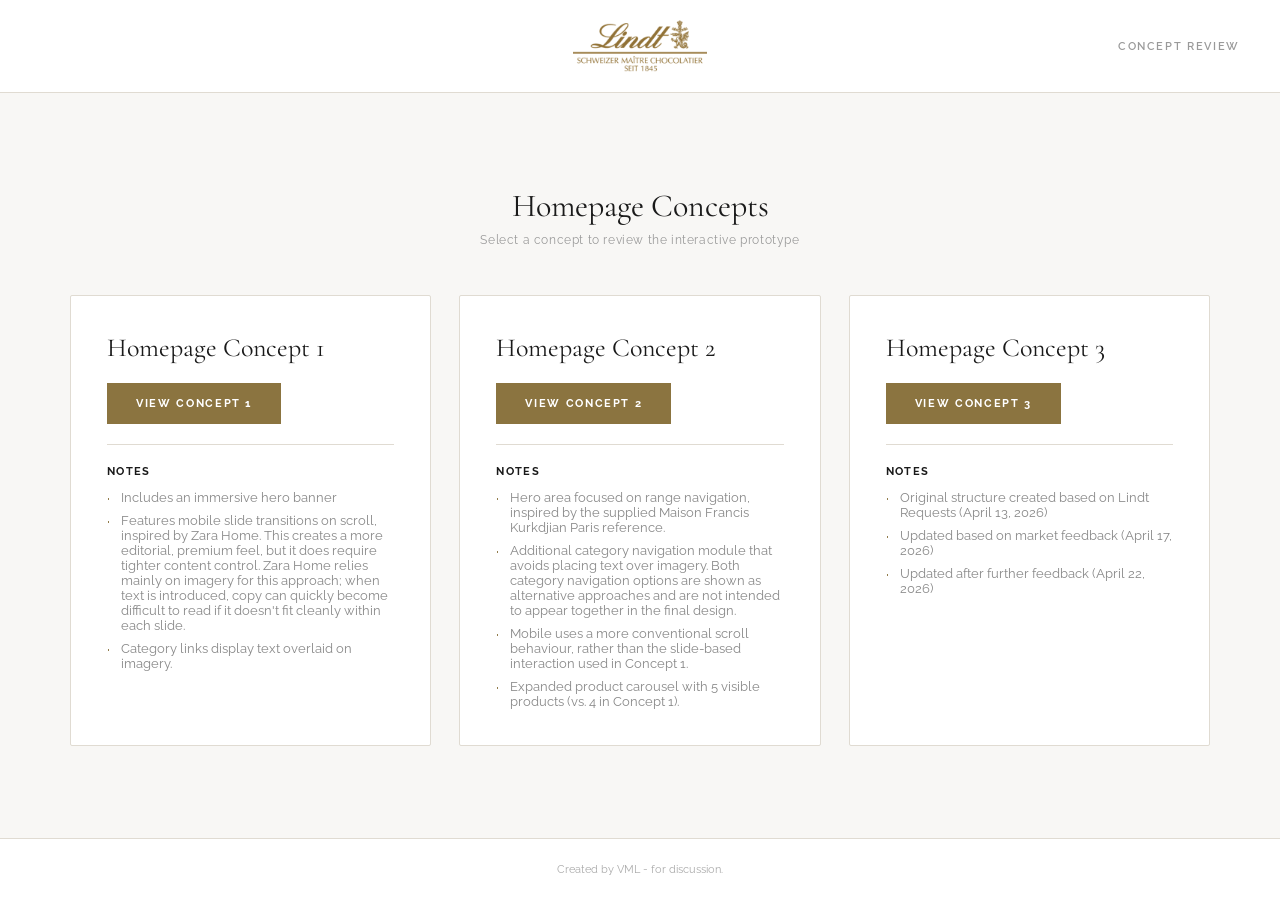
<file: index.html>
<!DOCTYPE html>
<html lang="en">
<head>
  <meta charset="UTF-8">
  <meta name="viewport" content="width=device-width, initial-scale=1.0">
  <title>Lindt – Homepage Concept Review</title>
  <link rel="preconnect" href="https://fonts.googleapis.com">
  <link rel="preconnect" href="https://fonts.gstatic.com" crossorigin>
  <link href="https://fonts.googleapis.com/css2?family=Cormorant+Garamond:ital,wght@0,300;0,400;1,300;1,400&family=Raleway:wght@300;400;500;600;700&display=swap" rel="stylesheet">
  <style>
    *, *::before, *::after { box-sizing: border-box; margin: 0; padding: 0; }

    :root {
      --gold: #8B7440;
      --gold-hover: #7a6535;
      --black: #1a1a1a;
      --white: #ffffff;
      --gray-100: #f8f7f5;
      --gray-200: #eeece8;
      --border: #e0dbd2;
      --font-serif: 'Cormorant Garamond', Georgia, serif;
      --font-sans: 'Raleway', 'Helvetica Neue', sans-serif;
    }

    body {
      font-family: var(--font-sans);
      color: var(--black);
      background: var(--gray-100);
      min-height: 100vh;
      display: flex;
      flex-direction: column;
    }

    /* Header */
    .site-header {
      background: var(--white);
      border-bottom: 1px solid var(--border);
      padding: 20px 40px;
      display: flex;
      align-items: center;
      justify-content: space-between;
    }

    .logo-link { text-decoration: none; color: var(--black); display: flex; flex-direction: column; align-items: center; }
    .logo-text { font-family: var(--font-serif); font-style: italic; font-weight: 300; font-size: 40px; line-height: 1; }
    .logo-sub { font-size: 7px; font-weight: 600; letter-spacing: 0.18em; text-transform: uppercase; margin-top: 3px; }

    .header-label {
      font-size: 11px;
      font-weight: 600;
      letter-spacing: 0.15em;
      text-transform: uppercase;
      color: #9a9a9a;
    }

    /* Main */
    main {
      flex: 1;
      display: flex;
      flex-direction: column;
      align-items: center;
      justify-content: center;
      padding: 60px 40px;
    }

    .page-heading {
      font-family: var(--font-serif);
      font-size: 32px;
      font-weight: 400;
      text-align: center;
      margin-bottom: 8px;
    }

    .page-sub {
      font-size: 12px;
      color: #9a9a9a;
      text-align: center;
      letter-spacing: 0.05em;
      margin-bottom: 48px;
    }

    /* Cards grid */
    .concepts-grid {
      display: grid;
      grid-template-columns: repeat(auto-fit, minmax(280px, 1fr));
      gap: 28px;
      max-width: 1140px;
      width: 100%;
    }

    .concept-card {
      background: var(--white);
      border: 1px solid var(--border);
      border-radius: 2px;
      padding: 36px;
      display: flex;
      flex-direction: column;
      gap: 20px;
    }

    .concept-card--disabled { opacity: 0.5; }

    .concept-card h2 {
      font-family: var(--font-serif);
      font-size: 26px;
      font-weight: 400;
    }

    .btn-concept {
      display: inline-block;
      padding: 13px 28px;
      font-family: var(--font-sans);
      font-size: 11px;
      font-weight: 700;
      letter-spacing: 0.15em;
      text-transform: uppercase;
      background: var(--gold);
      color: var(--white);
      border: 1px solid var(--gold);
      text-decoration: none;
      cursor: pointer;
      transition: background 0.25s, border-color 0.25s;
      text-align: center;
      align-self: flex-start;
    }

    .btn-concept:hover { background: var(--gold-hover); border-color: var(--gold-hover); }
    .btn-concept:disabled, .btn-concept--disabled {
      background: #ccc;
      border-color: #ccc;
      cursor: not-allowed;
      pointer-events: none;
    }

    /* Notes */
    .notes-section { border-top: 1px solid var(--border); padding-top: 20px; }

    .notes-section h3 {
      font-size: 11px;
      font-weight: 700;
      letter-spacing: 0.12em;
      text-transform: uppercase;
      margin-bottom: 12px;
      color: var(--black);
    }

    .notes-section p { font-size: 13px; color: #888; line-height: 1.7; margin: 0; }
    .notes-section ul { list-style: none; display: flex; flex-direction: column; gap: 8px; }

    .notes-section ul li {
      font-size: 13px;
      color: #888;
      padding-left: 14px;
      position: relative;
    }

    .notes-section ul li::before {
      content: '·';
      position: absolute;
      left: 0;
      color: var(--gold);
      font-size: 16px;
      line-height: 1.1;
    }

    .coming-soon-badge {
      display: inline-block;
      font-size: 9px;
      font-weight: 700;
      letter-spacing: 0.15em;
      text-transform: uppercase;
      background: var(--gray-200);
      color: #888;
      padding: 4px 10px;
      border-radius: 2px;
    }

    /* Footer */
    .site-footer {
      text-align: center;
      padding: 24px;
      font-size: 11px;
      color: #aaa;
      border-top: 1px solid var(--border);
      background: var(--white);
    }

    /* Equal height cards */
    .concepts-grid { align-items: stretch; }
    .concept-card { height: 100%; }

    /* Responsive */
    @media (max-width: 640px) {
      .site-header { padding: 14px 20px; justify-content: space-between; }
      .header-spacer { display: none !important; } /* hide centering spacer on mobile */
      .logo-link { flex-direction: row; align-items: center; gap: 8px; }
      .logo-img--desktop { display: none !important; }
      .logo-img--mobile { display: block !important; }
      .header-label { display: block; }
      .concepts-grid { grid-template-columns: 1fr; }
      main { padding: 40px 20px; }
      .concept-card { padding: 24px; }
    }
  </style>
</head>
<body>

  <header class="site-header">
    <span class="header-label header-spacer" style="visibility:hidden;" aria-hidden="true">Concept Review</span>
    <a href="index.html" class="logo-link" aria-label="Lindt">
      <img src="assets/images/logo-Desktop.webp" alt="Lindt Maître Chocolatier" class="logo-img--desktop" style="height:52px; width:auto;">
      <img src="assets/images/logo-mobile.webp" alt="Lindt" class="logo-img--mobile" style="height:36px; width:auto; display:none;">
    </a>
    <span class="header-label">Concept Review</span>
  </header>

  <main>
    <h1 class="page-heading">Homepage Concepts</h1>
    <p class="page-sub">Select a concept to review the interactive prototype</p>

    <div class="concepts-grid">

      <!-- Concept 1 -->
      <div class="concept-card">
        <h2>Homepage Concept 1</h2>
        <a href="concept-1.html" class="btn-concept">View Concept 1</a>
        <div class="notes-section">
          <h3>Notes</h3>
          <ul>
            <li>Includes an immersive hero banner</li>
            <li>Features mobile slide transitions on scroll, inspired by Zara Home. This creates a more editorial, premium feel, but it does require tighter content control. Zara Home relies mainly on imagery for this approach; when text is introduced, copy can quickly become difficult to read if it doesn't fit cleanly within each slide.</li>
            <li>Category links display text overlaid on imagery.</li>
          </ul>
        </div>
      </div>

      <!-- Concept 2 -->
      <div class="concept-card">
        <h2>Homepage Concept 2</h2>
        <a href="concept-2.html" class="btn-concept">View Concept 2</a>
        <div class="notes-section">
          <h3>Notes</h3>
          <ul>
            <li>Hero area focused on range navigation, inspired by the supplied Maison Francis Kurkdjian Paris reference.</li>
            <li>Additional category navigation module that avoids placing text over imagery. Both category navigation options are shown as alternative approaches and are not intended to appear together in the final design.</li>
            <li>Mobile uses a more conventional scroll behaviour, rather than the slide-based interaction used in Concept 1.</li>
            <li>Expanded product carousel with 5 visible products (vs. 4 in Concept 1).</li>
          </ul>
        </div>
      </div>

      <!-- Concept 3 -->
      <div class="concept-card">
        <h2>Homepage Concept 3</h2>
        <a href="concept-3.html" class="btn-concept">View Concept 3</a>
        <div class="notes-section">
          <h3>Notes</h3>
          <ul>
            <li>Original structure created based on Lindt Requests (April 13, 2026)</li>
            <li>Updated based on market feedback (April 17, 2026)</li>
            <li>Updated after further feedback (April 22, 2026)</li>
          </ul>
        </div>
      </div>

    </div>
  </main>

  <footer class="site-footer">
    Created by VML - for discussion.
  </footer>

</body>
</html>
</file>
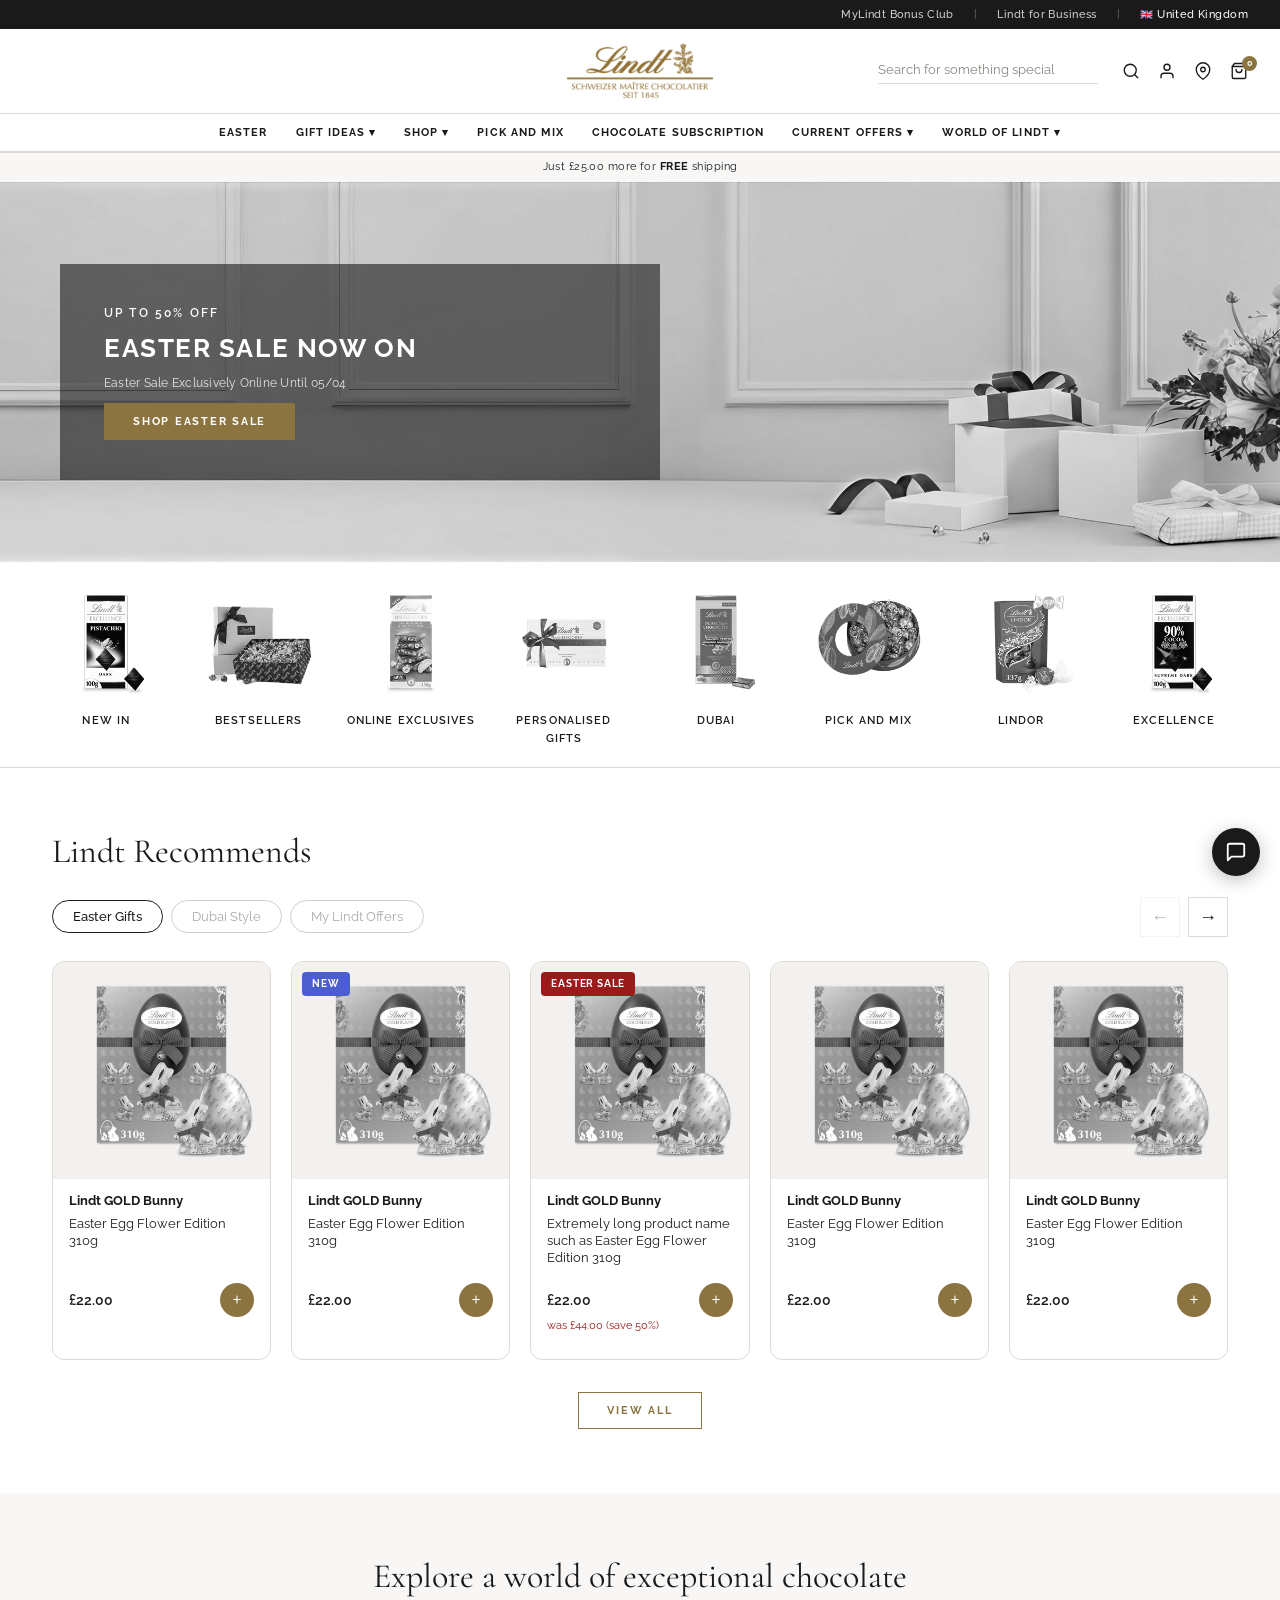
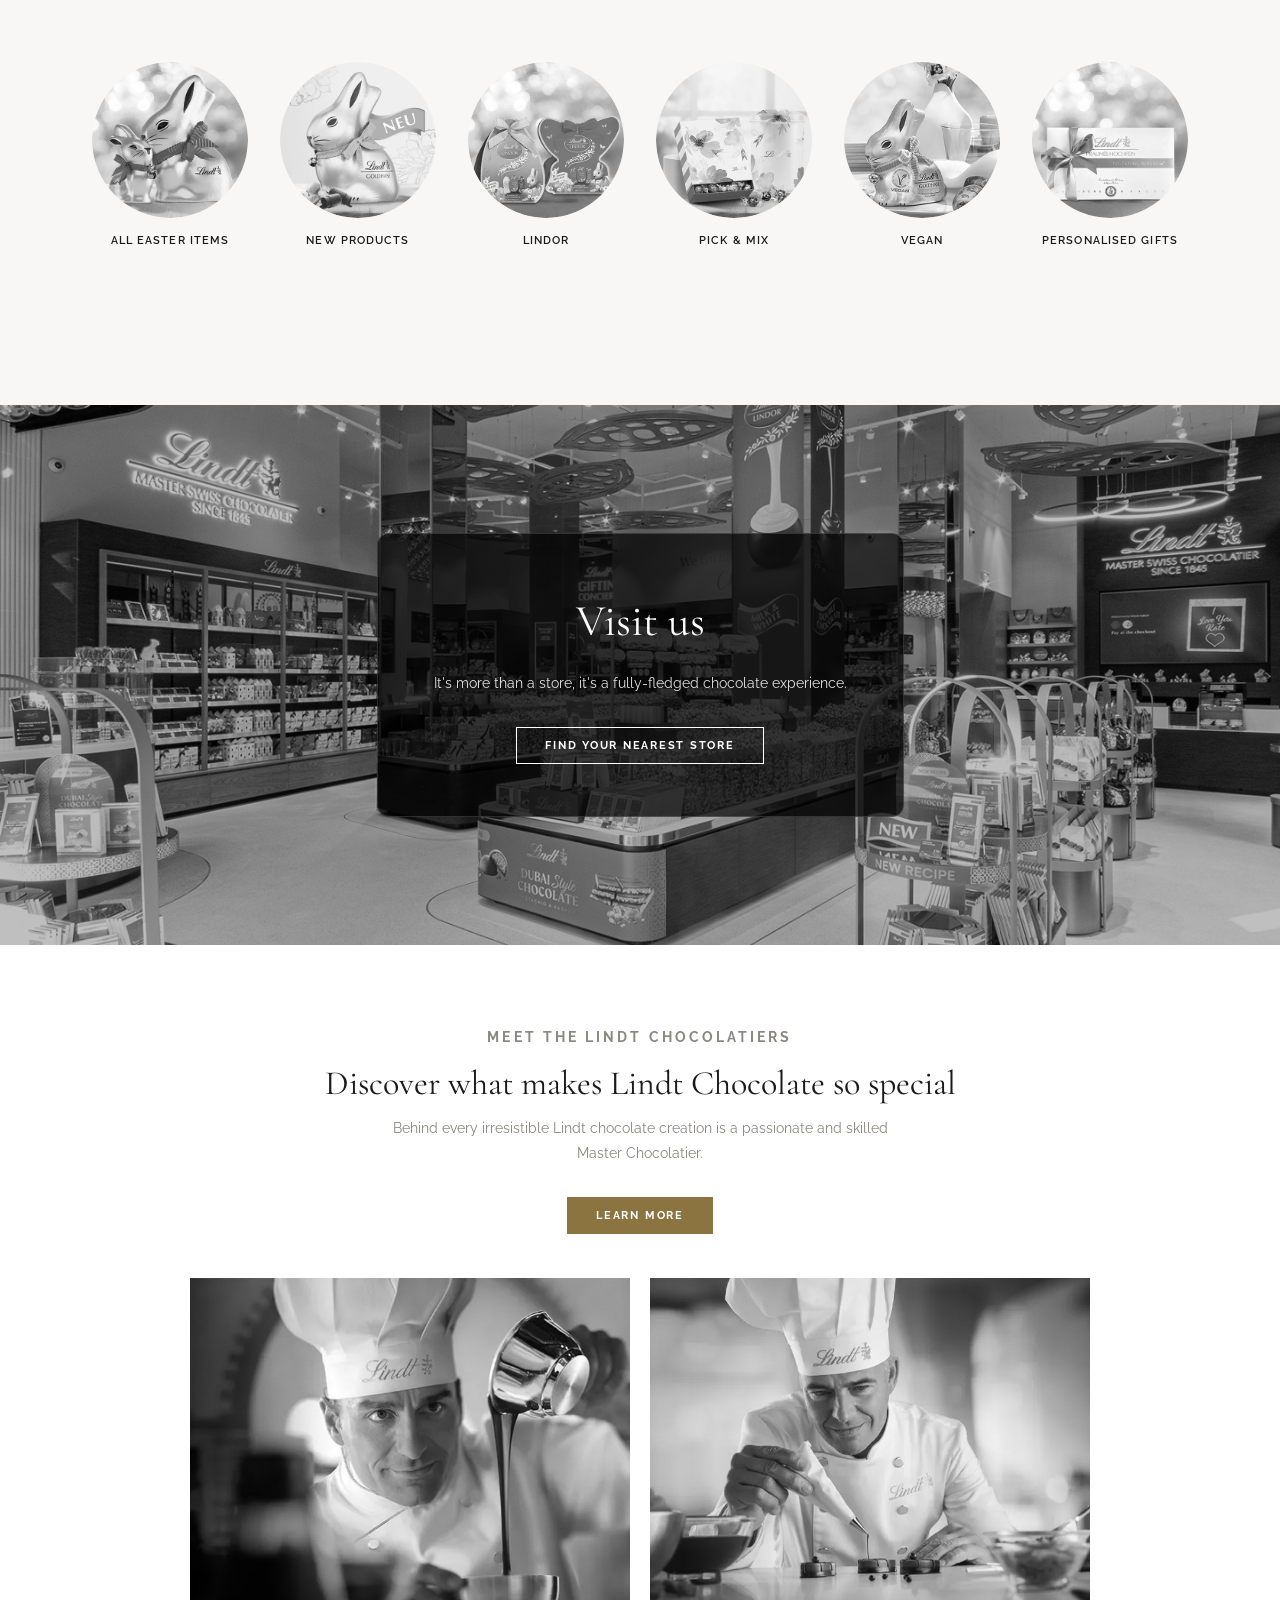
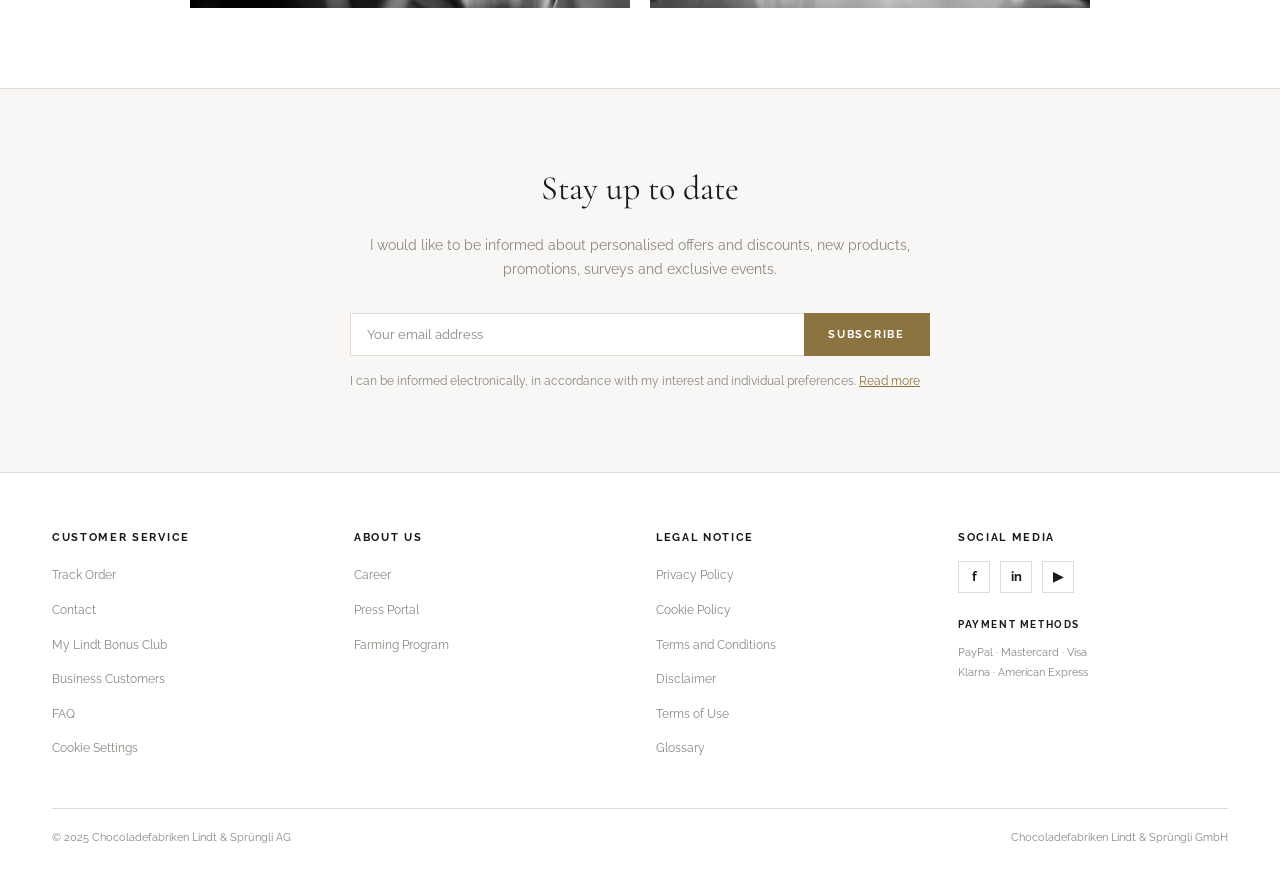
<file: concept-2.html>
<!DOCTYPE html>
<html lang="en" class="concept-2">
<head>
  <meta charset="UTF-8">
  <meta name="viewport" content="width=device-width, initial-scale=1.0">
  <title>Lindt – Homepage Concept 2</title>
  <link rel="preconnect" href="https://fonts.googleapis.com">
  <link rel="preconnect" href="https://fonts.gstatic.com" crossorigin>
  <link href="https://fonts.googleapis.com/css2?family=Cormorant+Garamond:ital,wght@0,300;0,400;1,300;1,400&family=Raleway:wght@300;400;500;600;700&display=swap" rel="stylesheet">
  <link rel="stylesheet" href="assets/css/main.css">
</head>
<body class="concept-2">

  <!-- ═══════════════════════════════════════════════════════
       FLOATING: Live Chat Button
       ═══════════════════════════════════════════════════════ -->
  <button class="chat-btn" aria-label="Open live chat">
    <svg viewBox="0 0 24 24" aria-hidden="true">
      <path d="M21 15a2 2 0 0 1-2 2H7l-4 4V5a2 2 0 0 1 2-2h14a2 2 0 0 1 2 2z"/>
    </svg>
  </button>

  <!-- ═══════════════════════════════════════════════════════
       FLOATING: Dot Navigation (mobile only)
       ═══════════════════════════════════════════════════════ -->
  <nav class="dot-nav" aria-label="Page navigation">
    <button class="dot dot--active" data-slide="0" aria-label="Go to slide 1: Hero"></button>
    <button class="dot" data-slide="1" aria-label="Go to slide 2: Products"></button>
    <button class="dot" data-slide="2" aria-label="Go to slide 3: Categories"></button>
    <button class="dot" data-slide="3" aria-label="Go to slide 4: Store"></button>
    <button class="dot" data-slide="4" aria-label="Go to slide 5: Chocolatiers"></button>
    <button class="dot" data-slide="5" aria-label="Go to slide 6: Newsletter"></button>
    <button class="dot" data-slide="6" aria-label="Go to slide 7: Footer"></button>
  </nav>

  <!-- ═══════════════════════════════════════════════════════
       SITE HEADER
       ═══════════════════════════════════════════════════════ -->
  <header class="site-header" id="site-header">

    <!-- Utility bar (desktop only) -->
    <div class="header-utility desktop-only">
      <a href="#">MyLindt Bonus Club</a>
      <span class="sep">|</span>
      <a href="#">Lindt for Business</a>
      <span class="sep">|</span>
      <span>🇬🇧 United Kingdom</span>
    </div>

    <!-- USP bar — on mobile: rotating messages same as desktop -->
    <div class="header-usp mobile-only">
      <span class="usp-msg usp-active">Just £25.00 more for&nbsp;<strong>FREE</strong>&nbsp;shipping</span>
      <span class="usp-msg">Join MyLindt Rewards for 10% off your next purchase</span>
      <span class="usp-msg">Another promotional message</span>
    </div>

    <!-- Main header row: logo left | spacer | icons right -->
    <div class="header-main">

      <a href="index.html" class="logo-link" aria-label="Lindt – return to homepage">
        <img src="assets/images/logo-Desktop.webp" alt="Lindt Maître Chocolatier" class="logo-img logo-img--desktop desktop-only">
        <img src="assets/images/logo-mobile.webp" alt="Lindt" class="logo-img logo-img--mobile mobile-only">
      </a>

      <!-- Right: search + icons (desktop only wrapper) -->
      <div class="header-right desktop-only">
        <div class="header-search">
          <input type="search" placeholder="Search for something special" aria-label="Site search">
        </div>
        <div class="header-icons">
          <button aria-label="Search">
            <svg width="18" height="18" viewBox="0 0 24 24" fill="none" stroke="currentColor" stroke-width="1.8" stroke-linecap="round" stroke-linejoin="round"><circle cx="11" cy="11" r="8"/><line x1="21" y1="21" x2="16.65" y2="16.65"/></svg>
          </button>
          <button aria-label="My account">
            <svg width="18" height="18" viewBox="0 0 24 24" fill="none" stroke="currentColor" stroke-width="1.8" stroke-linecap="round" stroke-linejoin="round"><path d="M20 21v-2a4 4 0 0 0-4-4H8a4 4 0 0 0-4 4v2"/><circle cx="12" cy="7" r="4"/></svg>
          </button>
          <button aria-label="Store finder">
            <svg width="18" height="18" viewBox="0 0 24 24" fill="none" stroke="currentColor" stroke-width="1.8" stroke-linecap="round" stroke-linejoin="round"><path d="M21 10c0 7-9 13-9 13s-9-6-9-13a9 9 0 0 1 18 0z"/><circle cx="12" cy="10" r="3"/></svg>
          </button>
          <button aria-label="Basket" style="position:relative;">
            <svg width="18" height="18" viewBox="0 0 24 24" fill="none" stroke="currentColor" stroke-width="1.8" stroke-linecap="round" stroke-linejoin="round"><path d="M6 2L3 6v14a2 2 0 0 0 2 2h14a2 2 0 0 0 2-2V6l-3-4z"/><line x1="3" y1="6" x2="21" y2="6"/><path d="M16 10a4 4 0 0 1-8 0"/></svg>
            <span class="basket-count">0</span>
          </button>
        </div>
      </div>

      <!-- Mobile icons: search · account · store · basket · menu -->
      <div class="header-icons mobile-only">
        <button aria-label="Search">
          <svg width="18" height="18" viewBox="0 0 24 24" fill="none" stroke="currentColor" stroke-width="1.8" stroke-linecap="round" stroke-linejoin="round"><circle cx="11" cy="11" r="8"/><line x1="21" y1="21" x2="16.65" y2="16.65"/></svg>
        </button>
        <button aria-label="My account">
          <svg width="18" height="18" viewBox="0 0 24 24" fill="none" stroke="currentColor" stroke-width="1.8" stroke-linecap="round" stroke-linejoin="round"><path d="M20 21v-2a4 4 0 0 0-4-4H8a4 4 0 0 0-4 4v2"/><circle cx="12" cy="7" r="4"/></svg>
        </button>
        <button aria-label="Store finder">
          <svg width="18" height="18" viewBox="0 0 24 24" fill="none" stroke="currentColor" stroke-width="1.8" stroke-linecap="round" stroke-linejoin="round"><path d="M21 10c0 7-9 13-9 13s-9-6-9-13a9 9 0 0 1 18 0z"/><circle cx="12" cy="10" r="3"/></svg>
        </button>
        <button aria-label="Basket" style="position:relative;">
          <svg width="18" height="18" viewBox="0 0 24 24" fill="none" stroke="currentColor" stroke-width="1.8" stroke-linecap="round" stroke-linejoin="round"><path d="M6 2L3 6v14a2 2 0 0 0 2 2h14a2 2 0 0 0 2-2V6l-3-4z"/><line x1="3" y1="6" x2="21" y2="6"/><path d="M16 10a4 4 0 0 1-8 0"/></svg>
          <span class="basket-count">0</span>
        </button>
        <button aria-label="Open menu">
          <svg width="18" height="14" viewBox="0 0 18 14" fill="none" stroke="currentColor" stroke-width="1.8" stroke-linecap="round" aria-hidden="true">
            <line x1="0" y1="1" x2="18" y2="1"/>
            <line x1="0" y1="7" x2="18" y2="7"/>
            <line x1="0" y1="13" x2="18" y2="13"/>
          </svg>
        </button>
      </div>

    </div>

    <!-- Desktop navigation -->
    <nav class="header-nav desktop-only" aria-label="Main navigation">
      <a href="#">Easter</a>
      <a href="#">Gift Ideas ▾</a>
      <a href="#">Shop ▾</a>
      <a href="#">Pick and Mix</a>
      <a href="#">Chocolate Subscription</a>
      <a href="#">Current Offers ▾</a>
      <a href="#">World of Lindt ▾</a>
    </nav>

    <!-- USP bar — desktop: below nav, rotates between messages -->
    <div class="header-usp desktop-only" id="usp-bar">
      <span class="usp-msg usp-active">Just £25.00 more for&nbsp;<strong>FREE</strong>&nbsp;shipping</span>
      <span class="usp-msg">Join MyLindt Rewards for 10% off your next purchase</span>
      <span class="usp-msg">Another promotional message</span>
    </div>

  </header><!-- /site-header -->

  <!-- Mobile search bar — OUTSIDE header so it stays fixed when header hides -->
  <div class="mobile-search-bar mobile-only" id="mobile-search">
    <input type="search" placeholder="Search for something special" aria-label="Site search">
    <svg width="16" height="16" viewBox="0 0 24 24" fill="none" stroke="currentColor" stroke-width="2" stroke-linecap="round" stroke-linejoin="round" class="search-icon"><circle cx="11" cy="11" r="8"/><line x1="21" y1="21" x2="16.65" y2="16.65"/></svg>
  </div>

  <!-- ═══════════════════════════════════════════════════════
       MAIN CONTENT
       ═══════════════════════════════════════════════════════ -->
  <main class="site-main" id="site-main">

    <!-- ─────────────────────────────────────────────────────
         SLIDE 01 · HERO (Concept 2 — promo banner + category nav)
         ───────────────────────────────────────────────────── -->
    <section class="slide slide--hero" id="slide-1" data-slide-index="0" data-theme="light">

      <!-- Promo banner -->
      <div class="c2-promo-banner">
        <div class="c2-promo-content">
          <p class="c2-promo-eyebrow">Up to 50% off</p>
          <h1 class="c2-promo-title">Easter Sale Now On</h1>
          <p class="c2-promo-sub">Easter Sale Exclusively Online Until 05/04</p>
          <a href="#" class="btn btn--gold">Shop Easter Sale</a>
        </div>
      </div>

      <!-- Category navigation -->
      <div class="c2-cat-nav">
        <a href="#" class="c2-cat-item">
          <div class="c2-cat-img-wrap"><img src="assets/images/c2-newin.png" alt="New In"></div>
          <span class="c2-cat-label">New In</span>
        </a>
        <a href="#" class="c2-cat-item">
          <div class="c2-cat-img-wrap"><img src="assets/images/c2-bestsellers.png" alt="Bestsellers"></div>
          <span class="c2-cat-label">Bestsellers</span>
        </a>
        <a href="#" class="c2-cat-item">
          <div class="c2-cat-img-wrap"><img src="assets/images/c2-onlineexclusives.png" alt="Online Exclusives"></div>
          <span class="c2-cat-label">Online Exclusives</span>
        </a>
        <a href="#" class="c2-cat-item">
          <div class="c2-cat-img-wrap"><img src="assets/images/c2-personalisedgifts.png" alt="Personalised Gifts"></div>
          <span class="c2-cat-label">Personalised Gifts</span>
        </a>
        <a href="#" class="c2-cat-item">
          <div class="c2-cat-img-wrap"><img src="assets/images/c2-dubai.png" alt="Dubai"></div>
          <span class="c2-cat-label">Dubai</span>
        </a>
        <a href="#" class="c2-cat-item">
          <div class="c2-cat-img-wrap"><img src="assets/images/c2-pickandmix.png" alt="Pick and Mix"></div>
          <span class="c2-cat-label">Pick and Mix</span>
        </a>
        <a href="#" class="c2-cat-item">
          <div class="c2-cat-img-wrap"><img src="assets/images/c2-lindor.png" alt="Lindor"></div>
          <span class="c2-cat-label">Lindor</span>
        </a>
        <a href="#" class="c2-cat-item">
          <div class="c2-cat-img-wrap"><img src="assets/images/c2-excellence.png" alt="Excellence"></div>
          <span class="c2-cat-label">Excellence</span>
        </a>
      </div>

    </section>

    <!-- ─────────────────────────────────────────────────────
         SLIDE 02 · LINDT RECOMMENDS (Product Carousel)
         ───────────────────────────────────────────────────── -->
    <section class="slide slide--products" id="slide-2" data-slide-index="1" data-theme="light">

      <div class="products-header" data-reveal>
        <h2 class="section-title">Lindt Recommends</h2>
        <div class="products-tabs-row">
          <div class="filter-tabs" data-reveal data-delay="100">
            <button class="tab tab--active">Easter Gifts</button>
            <button class="tab">Dubai Style</button>
            <button class="tab">My Lindt Offers</button>
          </div>
          <div class="carousel-arrows desktop-only">
            <button class="carousel-arrow carousel-arrow--prev" aria-label="Previous" disabled>&#8592;</button>
            <button class="carousel-arrow carousel-arrow--next" aria-label="Next">&#8594;</button>
          </div>
        </div>
      </div>

      <div class="products-grid" data-reveal data-delay="150">

        <!-- Card 1: Standard -->
        <div class="product-card" data-reveal data-delay="100">
          <div class="product-img-wrap">
            <img src="assets/images/Product_BunnyEgg.png" alt="Lindt GOLD Bunny Easter Egg" class="product-img">
          </div>
          <div class="product-info">
            <p class="product-title">Lindt GOLD Bunny</p>
            <p class="product-subtitle">Easter Egg Flower Edition 310g</p>
            <div class="product-bottom">
              <div class="product-footer">
                <p class="product-price">£22.00</p>
                <button class="product-add" aria-label="Add to basket">+</button>
              </div>
            </div>
          </div>
        </div>

        <!-- Card 2: NEW badge -->
        <div class="product-card" data-reveal data-delay="250">
          <div class="product-img-wrap">
            <span class="product-badge product-badge--new">New</span>
            <img src="assets/images/Product_BunnyEgg.png" alt="Lindt GOLD Bunny Easter Egg" class="product-img">
          </div>
          <div class="product-info">
            <p class="product-title">Lindt GOLD Bunny</p>
            <p class="product-subtitle">Easter Egg Flower Edition 310g</p>
            <div class="product-bottom">
              <div class="product-footer">
                <p class="product-price">£22.00</p>
                <button class="product-add" aria-label="Add to basket">+</button>
              </div>
            </div>
          </div>
        </div>

        <!-- Card 3: Easter Sale badge + sale price + long subtitle -->
        <div class="product-card" data-reveal data-delay="400">
          <div class="product-img-wrap">
            <span class="product-badge product-badge--sale">Easter Sale</span>
            <img src="assets/images/Product_BunnyEgg.png" alt="Lindt GOLD Bunny Easter Egg" class="product-img">
          </div>
          <div class="product-info">
            <p class="product-title">Lindt GOLD Bunny</p>
            <p class="product-subtitle">Extremely long product name such as Easter Egg Flower Edition 310g</p>
            <div class="product-bottom">
              <div class="product-footer">
                <p class="product-price">£22.00</p>
                <button class="product-add" aria-label="Add to basket">+</button>
              </div>
              <p class="product-price--was">was £44.00 (save 50%)</p>
            </div>
          </div>
        </div>

        <!-- Card 4: Standard -->
        <div class="product-card" data-reveal data-delay="550">
          <div class="product-img-wrap">
            <img src="assets/images/Product_BunnyEgg.png" alt="Lindt GOLD Bunny Easter Egg" class="product-img">
          </div>
          <div class="product-info">
            <p class="product-title">Lindt GOLD Bunny</p>
            <p class="product-subtitle">Easter Egg Flower Edition 310g</p>
            <div class="product-bottom">
              <div class="product-footer">
                <p class="product-price">£22.00</p>
                <button class="product-add" aria-label="Add to basket">+</button>
              </div>
            </div>
          </div>
        </div>

        <!-- Card 5: Standard -->
        <div class="product-card" data-reveal data-delay="700">
          <div class="product-img-wrap">
            <img src="assets/images/Product_BunnyEgg.png" alt="Lindt GOLD Bunny Easter Egg" class="product-img">
          </div>
          <div class="product-info">
            <p class="product-title">Lindt GOLD Bunny</p>
            <p class="product-subtitle">Easter Egg Flower Edition 310g</p>
            <div class="product-bottom">
              <div class="product-footer">
                <p class="product-price">£22.00</p>
                <button class="product-add" aria-label="Add to basket">+</button>
              </div>
            </div>
          </div>
        </div>

      </div>

      <div class="products-cta" data-reveal data-delay="300">
        <a href="#" class="btn btn--outline-gold">View All</a>
      </div>

    </section>

    <!-- ─────────────────────────────────────────────────────
         SLIDE 03 · CATEGORY EXPLORATION
         ───────────────────────────────────────────────────── -->
    <section class="slide slide--categories" id="slide-3" data-slide-index="2" data-theme="light">

      <h2 class="section-title" data-reveal>Explore a world of exceptional chocolate</h2>

      <!-- Roundel category grid -->
      <div class="roundel-grid">

        <a href="#" class="roundel-item" data-reveal data-delay="0">
          <div class="roundel-img-wrap">
            <img src="assets/images/Roundel-AllEaster.png" alt="All Easter Items">
          </div>
          <span class="roundel-label">All Easter Items</span>
        </a>

        <a href="#" class="roundel-item" data-reveal data-delay="80">
          <div class="roundel-img-wrap">
            <img src="assets/images/Roundel-NewProducts.png" alt="New Products">
          </div>
          <span class="roundel-label">New Products</span>
        </a>

        <a href="#" class="roundel-item" data-reveal data-delay="160">
          <div class="roundel-img-wrap">
            <img src="assets/images/Roundel-Lindor.png" alt="Lindor">
          </div>
          <span class="roundel-label">Lindor</span>
        </a>

        <a href="#" class="roundel-item" data-reveal data-delay="240">
          <div class="roundel-img-wrap">
            <img src="assets/images/Roundel-PickandMix.png" alt="Pick &amp; Mix">
          </div>
          <span class="roundel-label">Pick &amp; Mix</span>
        </a>

        <a href="#" class="roundel-item" data-reveal data-delay="320">
          <div class="roundel-img-wrap">
            <img src="assets/images/Roundel-Vegan.png" alt="Vegan">
          </div>
          <span class="roundel-label">Vegan</span>
        </a>

        <a href="#" class="roundel-item" data-reveal data-delay="400">
          <div class="roundel-img-wrap">
            <img src="assets/images/Roundel-PersonalisedGifts.png" alt="Personalised Gifts">
          </div>
          <span class="roundel-label">Personalised Gifts</span>
        </a>

      </div>

    </section>

    <!-- ─────────────────────────────────────────────────────
         SLIDE 04 · STORE LOCATOR
         ───────────────────────────────────────────────────── -->
    <section class="slide slide--store" id="slide-4" data-slide-index="3" data-theme="dark">

      <div class="store-bg"></div>
      <div class="store-overlay"></div>

      <div class="store-content" data-reveal>
        <h2>Visit us</h2>
        <p>It's more than a store, it's a fully-fledged chocolate experience.</p>
        <a href="#" class="btn btn--outline">Find Your Nearest Store</a>
      </div>

    </section>

    <!-- ─────────────────────────────────────────────────────
         SLIDE 05 · MEET THE CHOCOLATIERS
         ───────────────────────────────────────────────────── -->
    <section class="slide slide--chocolatiers" id="slide-5" data-slide-index="4" data-theme="light">

      <div class="chocolatiers-inner">
        <p class="section-eyebrow" data-reveal>Meet the Lindt Chocolatiers</p>
        <h2 class="section-title" data-reveal data-delay="100">Discover what makes Lindt Chocolate so special</h2>
        <p data-reveal data-delay="200">Behind every irresistible Lindt chocolate creation is a passionate and skilled Master Chocolatier.</p>
        <a href="#" class="btn btn--gold" data-reveal data-delay="300" style="margin-top:4px;">Learn More</a>
        <div class="chocolatiers-grid">
          <div class="choc-img" data-reveal data-delay="300"><img src="assets/images/chocolatier.jpg" alt="Master Chocolatier pouring chocolate" class="choc-photo"></div>
          <div class="choc-img" data-reveal data-delay="500"><img src="assets/images/chocolatier2.jpg" alt="Master Chocolatier at work" class="choc-photo"></div>
        </div>
      </div>

    </section>

    <!-- ─────────────────────────────────────────────────────
         SLIDE 06 · NEWSLETTER SIGN UP
         ───────────────────────────────────────────────────── -->
    <section class="slide slide--newsletter" id="slide-6" data-slide-index="5" data-theme="light">

      <div class="newsletter-inner">
        <h2 class="section-title" data-reveal>Stay up to date</h2>
        <p data-reveal data-delay="100">I would like to be informed about personalised offers and discounts, new products, promotions, surveys and exclusive events.</p>

        <form class="newsletter-form" id="newsletter-form" data-reveal data-delay="200" novalidate>
          <input type="email" placeholder="Your email address" aria-label="Email address" required>
          <button type="submit" class="btn btn--gold">Subscribe</button>
        </form>

        <div class="newsletter-consent" data-reveal data-delay="300">
          <p class="consent-summary">I can be informed electronically, in accordance with my interest and individual preferences. <button class="consent-read-more" aria-expanded="false">Read more</button></p>
          <div class="consent-expanded" hidden>
            <p>Declaring your consent is voluntary. You may withdraw your consent or object to the processing of your personal data for direct marketing purposes at any time. To the extent you do not consent or withdraw your consent, you may not be contacted with information and advice about Lindt products and services. Whether you consent or not does not affect any other individual consent you have given in the past or you will give in the future, which remains valid until withdrawn. For additional information about your consent and corresponding use of your data as well as your rights, please see our <a href="#">data privacy notice</a>.</p>
          </div>
        </div>
      </div>

    </section>

    <!-- ─────────────────────────────────────────────────────
         SLIDE 07 · FOOTER / SITE MAP
         ───────────────────────────────────────────────────── -->
    <section class="slide slide--footer" id="slide-7" data-slide-index="6" data-theme="light">

      <div class="footer-grid" data-reveal>

        <!-- Customer Service -->
        <div class="footer-col">
          <h3 class="footer-heading">Customer Service</h3>
          <ul>
            <li><a href="#">Track Order</a></li>
            <li><a href="#">Contact</a></li>
            <li><a href="#">My Lindt Bonus Club</a></li>
            <li><a href="#">Business Customers</a></li>
            <li><a href="#">FAQ</a></li>
            <li><a href="#">Cookie Settings</a></li>
          </ul>
        </div>

        <!-- About Us -->
        <div class="footer-col">
          <h3 class="footer-heading">About Us</h3>
          <ul>
            <li><a href="#">Career</a></li>
            <li><a href="#">Press Portal</a></li>
            <li><a href="#">Farming Program</a></li>
          </ul>
        </div>

        <!-- Legal Notice -->
        <div class="footer-col">
          <h3 class="footer-heading">Legal Notice</h3>
          <ul>
            <li><a href="#">Privacy Policy</a></li>
            <li><a href="#">Cookie Policy</a></li>
            <li><a href="#">Terms and Conditions</a></li>
            <li><a href="#">Disclaimer</a></li>
            <li><a href="#">Terms of Use</a></li>
            <li><a href="#">Glossary</a></li>
          </ul>
        </div>

        <!-- Social + Payment -->
        <div class="footer-col footer-social-col">
          <h3 class="footer-heading">Social Media</h3>
          <div class="footer-social">
            <a href="#" aria-label="Facebook">f</a>
            <a href="#" aria-label="Instagram">in</a>
            <a href="#" aria-label="YouTube">▶</a>
          </div>
          <p class="footer-payment-label">Payment Methods</p>
          <p class="footer-payment">PayPal · Mastercard · Visa<br>Klarna · American Express</p>
        </div>

      </div>

      <div class="footer-bottom" data-reveal data-delay="100">
        <span>© 2025 Chocoladefabriken Lindt &amp; Sprüngli AG</span>
        <span>Chocoladefabriken Lindt &amp; Sprüngli GmbH</span>
      </div>

    </section>

  </main><!-- /site-main -->

  <script src="assets/js/main.js"></script>
</body>
</html>
</file>
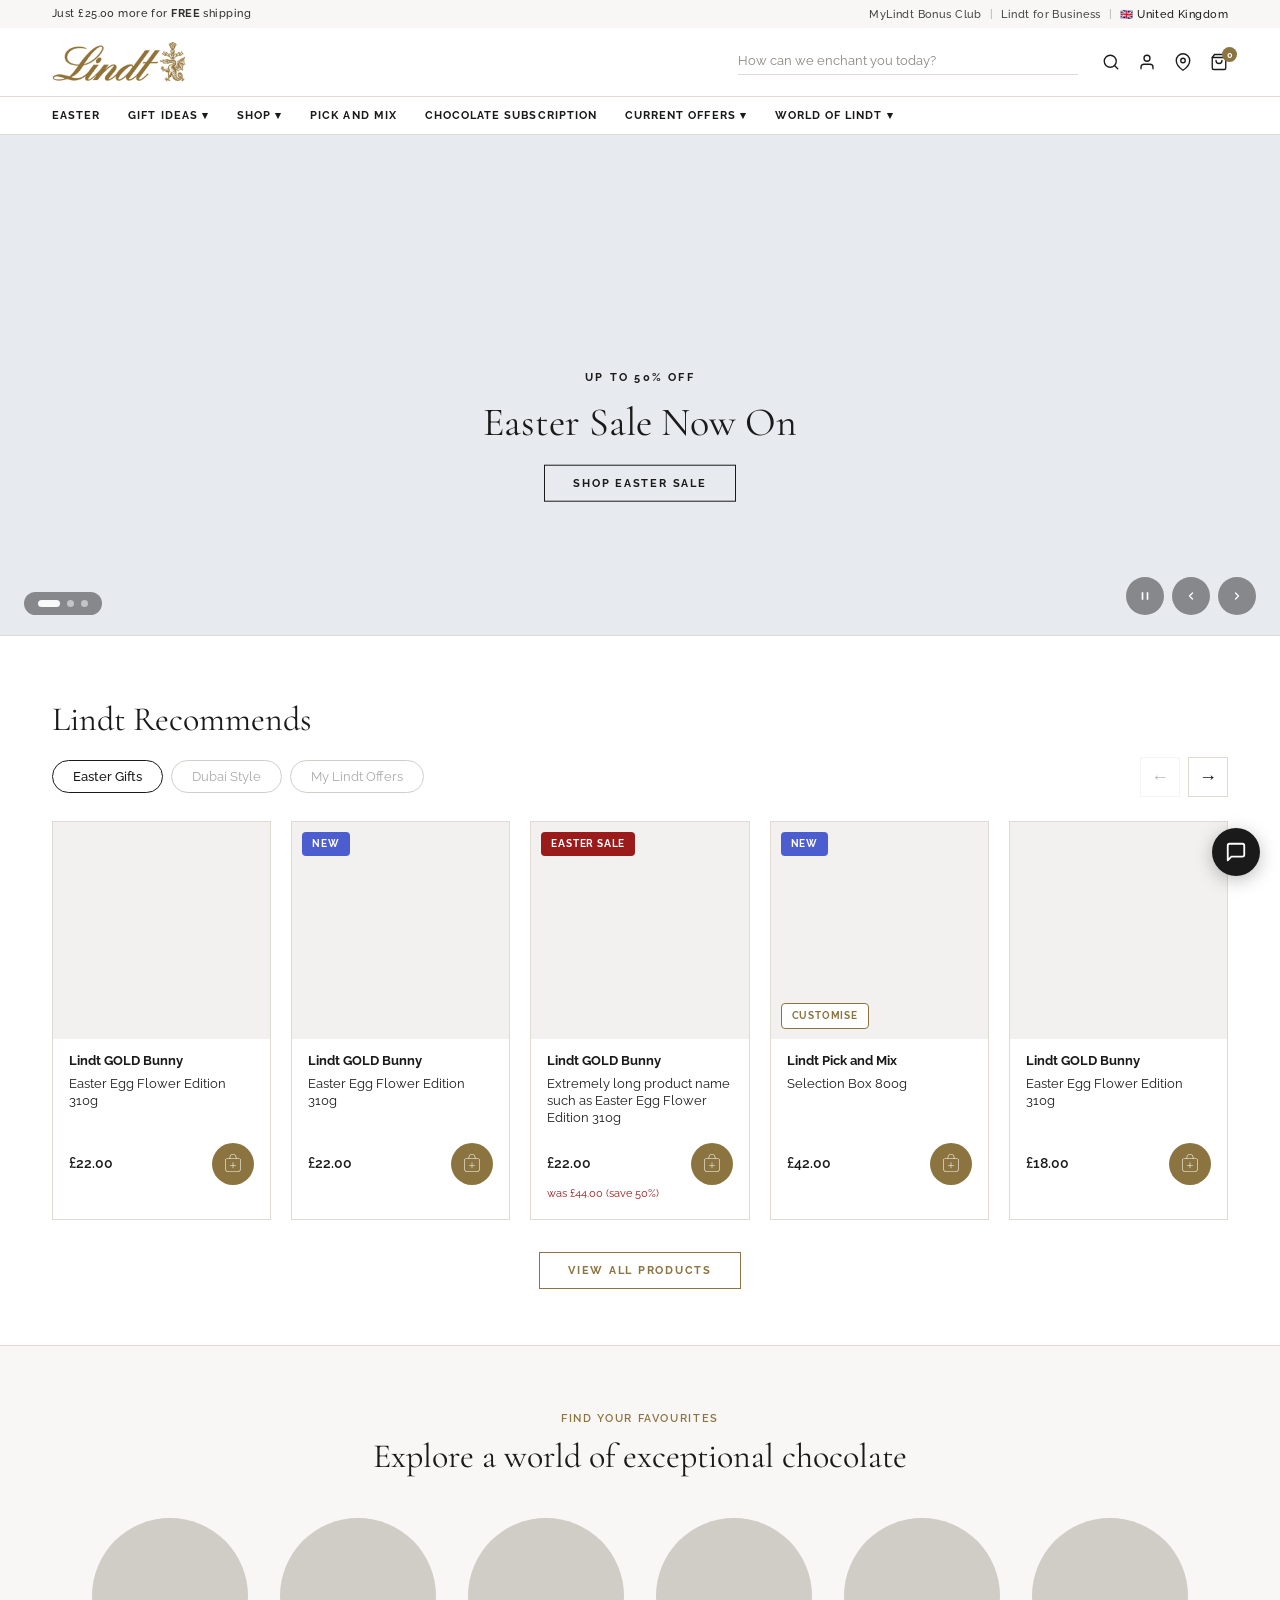
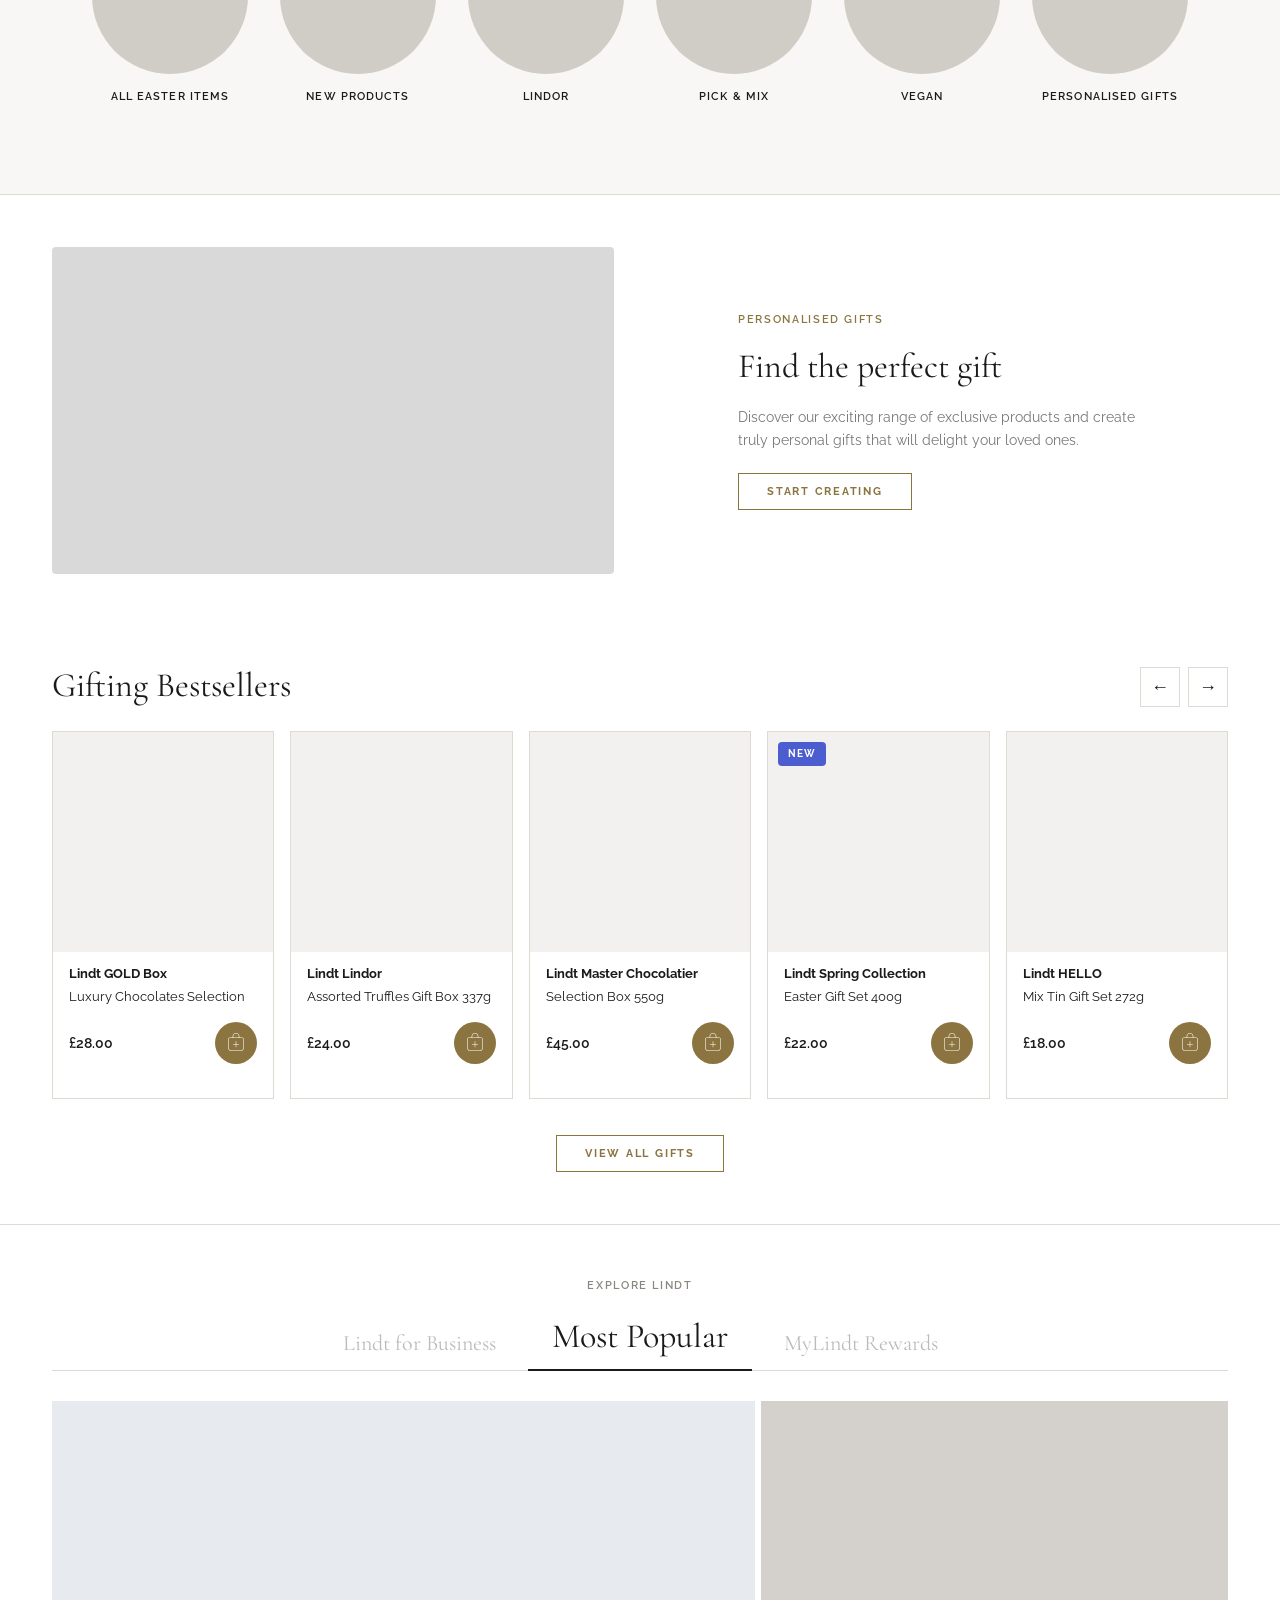
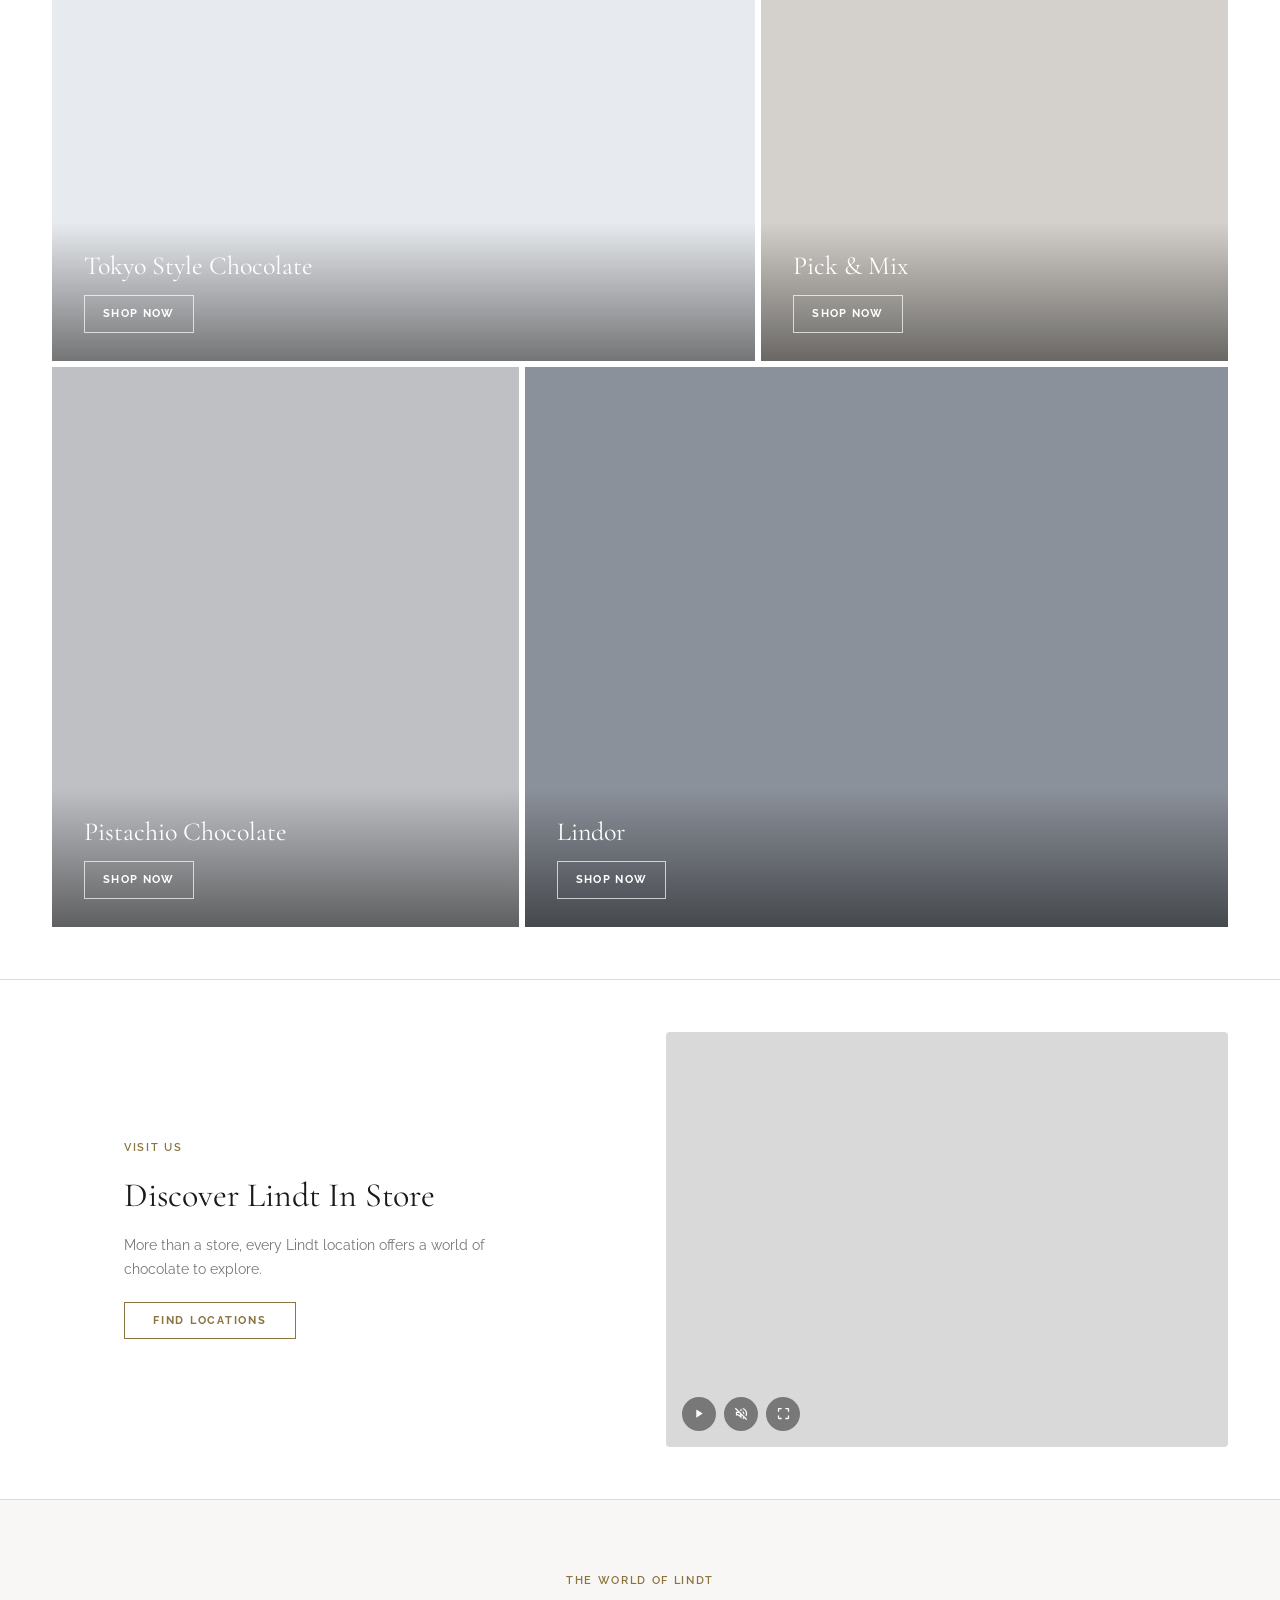
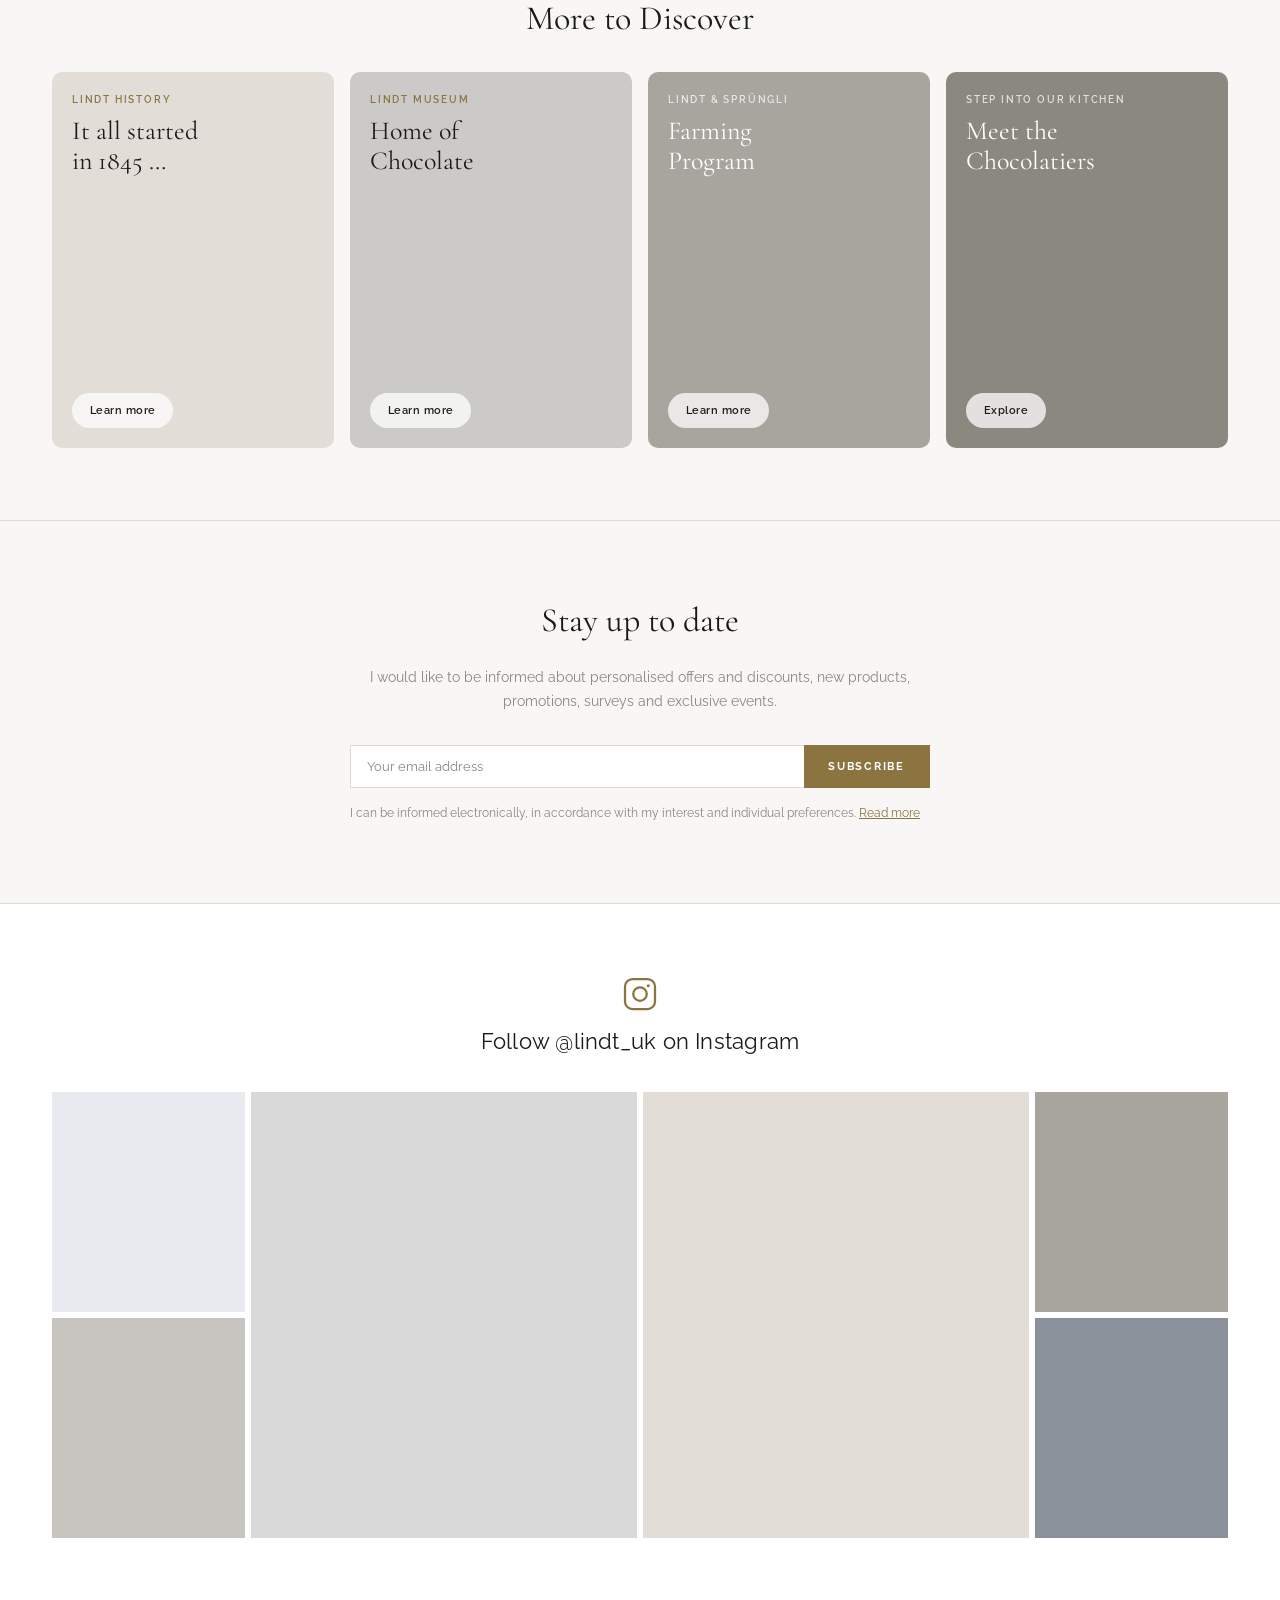
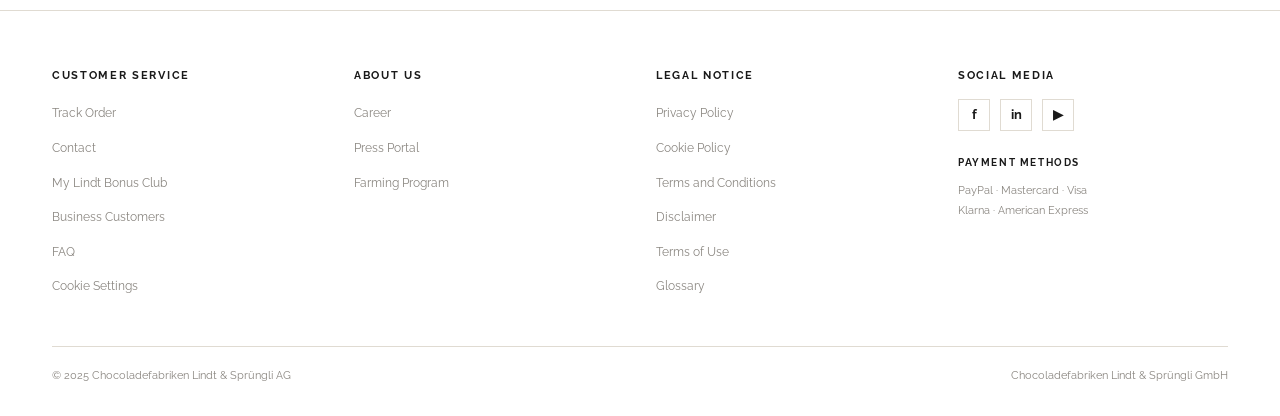
<file: concept-3.html>
<!DOCTYPE html>
<html lang="en" class="concept-3">
<head>
  <meta charset="UTF-8">
  <meta name="viewport" content="width=device-width, initial-scale=1.0">
  <title>Lindt – Homepage Concept 3</title>
  <link rel="preconnect" href="https://fonts.googleapis.com">
  <link rel="preconnect" href="https://fonts.gstatic.com" crossorigin>
  <link href="https://fonts.googleapis.com/css2?family=Cormorant+Garamond:ital,wght@0,300;0,400;1,300;1,400&family=Raleway:wght@300;400;500;600;700&display=swap" rel="stylesheet">
  <link rel="stylesheet" href="assets/css/main.css">
  <link rel="stylesheet" href="assets/css/concept-3.css">
</head>
<body class="concept-3">

  <!-- ═══════════════════════════════════════════════════════
       FLOATING: Live Chat Button
       ═══════════════════════════════════════════════════════ -->
  <button class="chat-btn" aria-label="Open live chat">
    <svg viewBox="0 0 24 24" aria-hidden="true">
      <path d="M21 15a2 2 0 0 1-2 2H7l-4 4V5a2 2 0 0 1 2-2h14a2 2 0 0 1 2 2z"/>
    </svg>
  </button>

  <!-- ═══════════════════════════════════════════════════════
       SITE HEADER  (same as Concept 2)
       ═══════════════════════════════════════════════════════ -->
  <header class="site-header" id="site-header">

    <!-- Utility bar (desktop only) — USP rotator on left, links on right -->
    <div class="header-utility desktop-only c3-utility">
      <div class="header-usp c3-utility-usp">
        <span class="usp-msg usp-active">Just £25.00 more for&nbsp;<strong>FREE</strong>&nbsp;shipping</span>
        <span class="usp-msg">Join MyLindt Rewards for 10% off your next purchase</span>
        <span class="usp-msg">Another promotional message</span>
      </div>
      <div class="c3-utility-links">
        <a href="#">MyLindt Bonus Club</a>
        <span class="sep">|</span>
        <a href="#">Lindt for Business</a>
        <span class="sep">|</span>
        <span>🇬🇧 United Kingdom</span>
      </div>
    </div>

    <!-- USP bar — mobile -->
    <div class="header-usp mobile-only">
      <span class="usp-msg usp-active">Just £25.00 more for&nbsp;<strong>FREE</strong>&nbsp;shipping</span>
      <span class="usp-msg">Join MyLindt Rewards for 10% off your next purchase</span>
      <span class="usp-msg">Another promotional message</span>
    </div>

    <!-- Main header row -->
    <div class="header-main">

      <a href="index.html" class="logo-link" aria-label="Lindt – return to homepage">
        <img src="assets/images/logo-mobile.webp" alt="Lindt" class="logo-img logo-img--desktop desktop-only">
        <img src="assets/images/logo-mobile.webp" alt="Lindt" class="logo-img logo-img--mobile mobile-only">
      </a>

      <!-- Desktop: search + icons -->
      <div class="header-right desktop-only">
        <div class="header-search">
          <input type="search" placeholder="How can we enchant you today?" aria-label="Site search">
        </div>
        <div class="header-icons">
          <button aria-label="Search">
            <svg width="18" height="18" viewBox="0 0 24 24" fill="none" stroke="currentColor" stroke-width="1.8" stroke-linecap="round" stroke-linejoin="round"><circle cx="11" cy="11" r="8"/><line x1="21" y1="21" x2="16.65" y2="16.65"/></svg>
          </button>
          <button aria-label="My account">
            <svg width="18" height="18" viewBox="0 0 24 24" fill="none" stroke="currentColor" stroke-width="1.8" stroke-linecap="round" stroke-linejoin="round"><path d="M20 21v-2a4 4 0 0 0-4-4H8a4 4 0 0 0-4 4v2"/><circle cx="12" cy="7" r="4"/></svg>
          </button>
          <button aria-label="Store finder">
            <svg width="18" height="18" viewBox="0 0 24 24" fill="none" stroke="currentColor" stroke-width="1.8" stroke-linecap="round" stroke-linejoin="round"><path d="M21 10c0 7-9 13-9 13s-9-6-9-13a9 9 0 0 1 18 0z"/><circle cx="12" cy="10" r="3"/></svg>
          </button>
          <button aria-label="Basket" style="position:relative;">
            <svg width="18" height="18" viewBox="0 0 24 24" fill="none" stroke="currentColor" stroke-width="1.8" stroke-linecap="round" stroke-linejoin="round"><path d="M6 2L3 6v14a2 2 0 0 0 2 2h14a2 2 0 0 0 2-2V6l-3-4z"/><line x1="3" y1="6" x2="21" y2="6"/><path d="M16 10a4 4 0 0 1-8 0"/></svg>
            <span class="basket-count">0</span>
          </button>
        </div>
      </div>

      <!-- Mobile icons -->
      <div class="header-icons mobile-only">
        <button aria-label="Search">
          <svg width="18" height="18" viewBox="0 0 24 24" fill="none" stroke="currentColor" stroke-width="1.8" stroke-linecap="round" stroke-linejoin="round"><circle cx="11" cy="11" r="8"/><line x1="21" y1="21" x2="16.65" y2="16.65"/></svg>
        </button>
        <button aria-label="My account">
          <svg width="18" height="18" viewBox="0 0 24 24" fill="none" stroke="currentColor" stroke-width="1.8" stroke-linecap="round" stroke-linejoin="round"><path d="M20 21v-2a4 4 0 0 0-4-4H8a4 4 0 0 0-4 4v2"/><circle cx="12" cy="7" r="4"/></svg>
        </button>
        <button aria-label="Store finder">
          <svg width="18" height="18" viewBox="0 0 24 24" fill="none" stroke="currentColor" stroke-width="1.8" stroke-linecap="round" stroke-linejoin="round"><path d="M21 10c0 7-9 13-9 13s-9-6-9-13a9 9 0 0 1 18 0z"/><circle cx="12" cy="10" r="3"/></svg>
        </button>
        <button aria-label="Basket" style="position:relative;">
          <svg width="18" height="18" viewBox="0 0 24 24" fill="none" stroke="currentColor" stroke-width="1.8" stroke-linecap="round" stroke-linejoin="round"><path d="M6 2L3 6v14a2 2 0 0 0 2 2h14a2 2 0 0 0 2-2V6l-3-4z"/><line x1="3" y1="6" x2="21" y2="6"/><path d="M16 10a4 4 0 0 1-8 0"/></svg>
          <span class="basket-count">0</span>
        </button>
        <button aria-label="Open menu">
          <svg width="18" height="14" viewBox="0 0 18 14" fill="none" stroke="currentColor" stroke-width="1.8" stroke-linecap="round" aria-hidden="true">
            <line x1="0" y1="1" x2="18" y2="1"/>
            <line x1="0" y1="7" x2="18" y2="7"/>
            <line x1="0" y1="13" x2="18" y2="13"/>
          </svg>
        </button>
      </div>

    </div>

    <!-- Desktop navigation -->
    <nav class="header-nav desktop-only" aria-label="Main navigation">
      <a href="#">Easter</a>
      <a href="#">Gift Ideas ▾</a>
      <a href="#">Shop ▾</a>
      <a href="#">Pick and Mix</a>
      <a href="#">Chocolate Subscription</a>
      <a href="#">Current Offers ▾</a>
      <a href="#">World of Lindt ▾</a>
    </nav>

    <!-- USP bar — desktop (hidden; messages now in utility bar) -->

  </header><!-- /site-header -->

  <!-- Mobile search bar -->
  <div class="mobile-search-bar mobile-only" id="mobile-search">
    <div class="mobile-search-inner">
      <svg width="16" height="16" viewBox="0 0 24 24" fill="none" stroke="currentColor" stroke-width="2" stroke-linecap="round" stroke-linejoin="round" class="search-icon"><circle cx="11" cy="11" r="8"/><line x1="21" y1="21" x2="16.65" y2="16.65"/></svg>
      <input type="search" placeholder="How can we enchant you today?" aria-label="Site search">
    </div>
  </div>

  <!-- ═══════════════════════════════════════════════════════
       MAIN CONTENT
       ═══════════════════════════════════════════════════════ -->
  <main class="site-main" id="site-main">

    <!-- ─────────────────────────────────────────────────────
         SECTION 1 · HERO BANNER CAROUSEL + PRODUCTS
         ───────────────────────────────────────────────────── -->
    <section class="c3-hero-products">

      <!-- ── Hero Carousel ─────────────────────────────────── -->
      <div class="c3-carousel" id="c3-carousel">

        <!-- Slides -->
        <div class="c3-slides">

          <!-- Slide 1: Easter Sale — #E7EAEE -->
          <div class="c3-slide c3-slide--1 c3-slide--active" data-slide-index="0">
            <div class="c3-slide-inner">
              <p class="c3-slide-eyebrow">Up to 50% off</p>
              <h1 class="c3-slide-title">Easter Sale <br>Now On</h1>
              <a href="#" class="btn btn--outline-dark">Shop Easter Sale</a>
            </div>
          </div>

          <!-- Slide 2: Dubai Style — #D9D9D9 -->
          <div class="c3-slide c3-slide--2" data-slide-index="1">
            <div class="c3-slide-inner">
              <p class="c3-slide-eyebrow">New Collection</p>
              <h1 class="c3-slide-title">Dubai Style <br>Chocolate</h1>
              <a href="#" class="btn btn--outline-dark">Discover Now</a>
            </div>
          </div>

          <!-- Slide 3: MyLindt Offers — #8B919A -->
          <div class="c3-slide c3-slide--3" data-slide-index="2">
            <div class="c3-slide-inner">
              <p class="c3-slide-eyebrow">Exclusive for members</p>
              <h1 class="c3-slide-title">MyLindt <br>Offers</h1>
              <a href="#" class="btn btn--outline">Join Now</a>
            </div>
          </div>

        </div><!-- /c3-slides -->

        <!-- Bottom-left: dots pill -->
        <div class="c3-dots-pill">
          <button class="c3-dot c3-dot--active" aria-label="Go to slide 1"></button>
          <button class="c3-dot" aria-label="Go to slide 2"></button>
          <button class="c3-dot" aria-label="Go to slide 3"></button>
        </div>

        <!-- Bottom-right: pause + arrows pill -->
        <div class="c3-controls-pill">
          <button class="c3-pause" aria-label="Pause slideshow">
            <svg viewBox="0 0 24 24" width="10" height="10" fill="currentColor" aria-hidden="true">
              <rect x="4" y="3" width="4" height="18"/><rect x="16" y="3" width="4" height="18"/>
            </svg>
          </button>
          <button class="c3-arrow c3-prev" aria-label="Previous slide">
            <svg viewBox="0 0 24 24" width="12" height="12" fill="none" stroke="currentColor" stroke-width="2.5" stroke-linecap="round" stroke-linejoin="round" aria-hidden="true"><polyline points="15 18 9 12 15 6"/></svg>
          </button>
          <button class="c3-arrow c3-next" aria-label="Next slide">
            <svg viewBox="0 0 24 24" width="12" height="12" fill="none" stroke="currentColor" stroke-width="2.5" stroke-linecap="round" stroke-linejoin="round" aria-hidden="true"><polyline points="9 18 15 12 9 6"/></svg>
          </button>
        </div>

      </div><!-- /c3-carousel -->


    </section><!-- /c3-hero-products -->

    <!-- ─────────────────────────────────────────────────────
         SECTION 2 · LINDT RECOMMENDS (Product Carousel)
         ───────────────────────────────────────────────────── -->
    <section class="c3-recommends">

      <div class="products-header" data-reveal>
        <h2 class="section-title">Lindt Recommends</h2>
        <div class="products-tabs-row">
          <div class="filter-tabs" data-reveal data-delay="100">
            <button class="tab tab--active">Easter Gifts</button>
            <button class="tab">Dubai Style</button>
            <button class="tab">My Lindt Offers</button>
          </div>
          <div class="carousel-arrows desktop-only">
            <button class="carousel-arrow carousel-arrow--prev" aria-label="Previous" disabled>&#8592;</button>
            <button class="carousel-arrow carousel-arrow--next" aria-label="Next">&#8594;</button>
          </div>
        </div>
      </div>

      <div class="products-grid" data-reveal data-delay="150">

        <div class="product-card">
          <div class="product-img-wrap"></div>
          <div class="product-info">
            <p class="product-title">Lindt GOLD Bunny</p>
            <p class="product-subtitle">Easter Egg Flower Edition 310g</p>
            <div class="product-bottom">
              <div class="product-footer">
                <p class="product-price">£22.00</p>
                <button class="product-add" aria-label="Add to basket"><svg viewBox="0 0 448 512" width="16" height="18" fill="currentColor" aria-hidden="true"><path d="M144 96V128H304V96C304 51.8 268.2 16 224 16C179.8 16 144 51.8 144 96ZM128 128V96C128 43 171 0 224 0C277 0 320 43 320 96V128H400C426.5 128 448 149.5 448 176V416C448 469 405 512 352 512H96C43 512 0 469 0 416V176C0 149.5 21.5 128 48 128H128ZM136 144H48C30.3 144 16 158.3 16 176V416C16 460.2 51.8 496 96 496H352C396.2 496 432 460.2 432 416V176C432 158.3 417.7 144 400 144H312H136ZM136 320C136 315.6 139.6 312 144 312H216V240C216 235.6 219.6 232 224 232C228.4 232 232 235.6 232 240V312H304C308.4 312 312 315.6 312 320C312 324.4 308.4 328 304 328H232V400C232 404.4 228.4 408 224 408C219.6 408 216 404.4 216 400V328H144C139.6 328 136 324.4 136 320Z"/></svg></button>
              </div>
            </div>
          </div>
        </div>

        <div class="product-card">
          <div class="product-img-wrap">
            <span class="product-badge product-badge--new">New</span>
          </div>
          <div class="product-info">
            <p class="product-title">Lindt GOLD Bunny</p>
            <p class="product-subtitle">Easter Egg Flower Edition 310g</p>
            <div class="product-bottom">
              <div class="product-footer">
                <p class="product-price">£22.00</p>
                <button class="product-add" aria-label="Add to basket"><svg viewBox="0 0 448 512" width="16" height="18" fill="currentColor" aria-hidden="true"><path d="M144 96V128H304V96C304 51.8 268.2 16 224 16C179.8 16 144 51.8 144 96ZM128 128V96C128 43 171 0 224 0C277 0 320 43 320 96V128H400C426.5 128 448 149.5 448 176V416C448 469 405 512 352 512H96C43 512 0 469 0 416V176C0 149.5 21.5 128 48 128H128ZM136 144H48C30.3 144 16 158.3 16 176V416C16 460.2 51.8 496 96 496H352C396.2 496 432 460.2 432 416V176C432 158.3 417.7 144 400 144H312H136ZM136 320C136 315.6 139.6 312 144 312H216V240C216 235.6 219.6 232 224 232C228.4 232 232 235.6 232 240V312H304C308.4 312 312 315.6 312 320C312 324.4 308.4 328 304 328H232V400C232 404.4 228.4 408 224 408C219.6 408 216 404.4 216 400V328H144C139.6 328 136 324.4 136 320Z"/></svg></button>
              </div>
            </div>
          </div>
        </div>

        <div class="product-card">
          <div class="product-img-wrap">
            <span class="product-badge product-badge--sale">Easter Sale</span>
          </div>
          <div class="product-info">
            <p class="product-title">Lindt GOLD Bunny</p>
            <p class="product-subtitle">Extremely long product name such as Easter Egg Flower Edition 310g</p>
            <div class="product-bottom">
              <div class="product-footer">
                <p class="product-price">£22.00</p>
                <button class="product-add" aria-label="Add to basket"><svg viewBox="0 0 448 512" width="16" height="18" fill="currentColor" aria-hidden="true"><path d="M144 96V128H304V96C304 51.8 268.2 16 224 16C179.8 16 144 51.8 144 96ZM128 128V96C128 43 171 0 224 0C277 0 320 43 320 96V128H400C426.5 128 448 149.5 448 176V416C448 469 405 512 352 512H96C43 512 0 469 0 416V176C0 149.5 21.5 128 48 128H128ZM136 144H48C30.3 144 16 158.3 16 176V416C16 460.2 51.8 496 96 496H352C396.2 496 432 460.2 432 416V176C432 158.3 417.7 144 400 144H312H136ZM136 320C136 315.6 139.6 312 144 312H216V240C216 235.6 219.6 232 224 232C228.4 232 232 235.6 232 240V312H304C308.4 312 312 315.6 312 320C312 324.4 308.4 328 304 328H232V400C232 404.4 228.4 408 224 408C219.6 408 216 404.4 216 400V328H144C139.6 328 136 324.4 136 320Z"/></svg></button>
              </div>
              <p class="product-price--was">was £44.00 (save 50%)</p>
            </div>
          </div>
        </div>

        <div class="product-card">
          <div class="product-img-wrap">
            <span class="product-badge product-badge--new">New</span>
            <span class="product-badge product-badge--customise">Customise</span>
          </div>
          <div class="product-info">
            <p class="product-title">Lindt Pick and Mix</p>
            <p class="product-subtitle">Selection Box 800g</p>
            <div class="product-bottom">
              <div class="product-footer">
                <p class="product-price">£42.00</p>
                <button class="product-add" aria-label="Add to basket"><svg viewBox="0 0 448 512" width="16" height="18" fill="currentColor" aria-hidden="true"><path d="M144 96V128H304V96C304 51.8 268.2 16 224 16C179.8 16 144 51.8 144 96ZM128 128V96C128 43 171 0 224 0C277 0 320 43 320 96V128H400C426.5 128 448 149.5 448 176V416C448 469 405 512 352 512H96C43 512 0 469 0 416V176C0 149.5 21.5 128 48 128H128ZM136 144H48C30.3 144 16 158.3 16 176V416C16 460.2 51.8 496 96 496H352C396.2 496 432 460.2 432 416V176C432 158.3 417.7 144 400 144H312H136ZM136 320C136 315.6 139.6 312 144 312H216V240C216 235.6 219.6 232 224 232C228.4 232 232 235.6 232 240V312H304C308.4 312 312 315.6 312 320C312 324.4 308.4 328 304 328H232V400C232 404.4 228.4 408 224 408C219.6 408 216 404.4 216 400V328H144C139.6 328 136 324.4 136 320Z"/></svg></button>
              </div>
            </div>
          </div>
        </div>

        <div class="product-card">
          <div class="product-img-wrap"></div>
          <div class="product-info">
            <p class="product-title">Lindt GOLD Bunny</p>
            <p class="product-subtitle">Easter Egg Flower Edition 310g</p>
            <div class="product-bottom">
              <div class="product-footer">
                <p class="product-price">£18.00</p>
                <button class="product-add" aria-label="Add to basket"><svg viewBox="0 0 448 512" width="16" height="18" fill="currentColor" aria-hidden="true"><path d="M144 96V128H304V96C304 51.8 268.2 16 224 16C179.8 16 144 51.8 144 96ZM128 128V96C128 43 171 0 224 0C277 0 320 43 320 96V128H400C426.5 128 448 149.5 448 176V416C448 469 405 512 352 512H96C43 512 0 469 0 416V176C0 149.5 21.5 128 48 128H128ZM136 144H48C30.3 144 16 158.3 16 176V416C16 460.2 51.8 496 96 496H352C396.2 496 432 460.2 432 416V176C432 158.3 417.7 144 400 144H312H136ZM136 320C136 315.6 139.6 312 144 312H216V240C216 235.6 219.6 232 224 232C228.4 232 232 235.6 232 240V312H304C308.4 312 312 315.6 312 320C312 324.4 308.4 328 304 328H232V400C232 404.4 228.4 408 224 408C219.6 408 216 404.4 216 400V328H144C139.6 328 136 324.4 136 320Z"/></svg></button>
              </div>
            </div>
          </div>
        </div>

      </div>

      <div class="products-cta" data-reveal data-delay="200">
        <a href="#" class="btn btn--outline-gold">View All Products</a>
      </div>

    </section><!-- /c3-recommends -->

    <!-- ─────────────────────────────────────────────────────
         SECTION 3 · CATEGORY NAVIGATION (roundels, swipeable mobile)
         ───────────────────────────────────────────────────── -->
    <section class="c3-categories">

      <span class="c3-personal-label" data-reveal>Find Your Favourites</span>
      <h2 class="section-title" data-reveal>Explore a world of exceptional chocolate</h2>

      <div class="c3-roundel-grid">

        <a href="#" class="roundel-item" data-reveal data-delay="0">
          <div class="roundel-img-wrap"></div>
          <span class="roundel-label">All Easter Items</span>
        </a>

        <a href="#" class="roundel-item" data-reveal data-delay="80">
          <div class="roundel-img-wrap"></div>
          <span class="roundel-label">New Products</span>
        </a>

        <a href="#" class="roundel-item" data-reveal data-delay="160">
          <div class="roundel-img-wrap"></div>
          <span class="roundel-label">Lindor</span>
        </a>

        <a href="#" class="roundel-item" data-reveal data-delay="240">
          <div class="roundel-img-wrap"></div>
          <span class="roundel-label">Pick &amp; Mix</span>
        </a>

        <a href="#" class="roundel-item" data-reveal data-delay="320">
          <div class="roundel-img-wrap"></div>
          <span class="roundel-label">Vegan</span>
        </a>

        <a href="#" class="roundel-item" data-reveal data-delay="400">
          <div class="roundel-img-wrap"></div>
          <span class="roundel-label">Personalised Gifts</span>
        </a>

      </div>



    </section><!-- /c3-categories -->

    <!-- ─────────────────────────────────────────────────────
         SECTION 4 · PERSONALISED GIFTS — split image + text
         ───────────────────────────────────────────────────── -->
    <section class="c3-personal">

      <div class="c3-personal-img" data-reveal="fade"></div>

      <div class="c3-personal-body" data-reveal data-delay="100">
        <span class="c3-personal-label">Personalised Gifts</span>
        <h2 class="c3-personal-title">Find the perfect gift</h2>
        <p class="c3-personal-text">Discover our exciting range of exclusive products and create truly personal gifts that will delight your loved ones.</p>
        <a href="#" class="btn btn--outline-gold">Start creating</a>
      </div>

      <!-- Full-width gifting products carousel -->
      <div class="c3-personal-products">
        <div class="c3-pp-header" data-reveal="fade">
          <h3 class="c3-pp-title">Gifting Bestsellers</h3>
          <div class="c3-pp-controls">
            <button class="c3-pp-btn c3-pp-prev" aria-label="Previous products">←</button>
            <button class="c3-pp-btn c3-pp-next" aria-label="Next products">→</button>
          </div>
        </div>

        <div class="c3-pp-grid">

          <div class="product-card" data-reveal data-delay="100">
            <div class="product-img-wrap"></div>
            <div class="product-info">
              <p class="product-title">Lindt GOLD Box</p>
              <p class="product-subtitle">Luxury Chocolates Selection</p>
              <div class="product-bottom">
                <div class="product-footer">
                  <p class="product-price">£28.00</p>
                  <button class="product-add" aria-label="Add to basket"><svg viewBox="0 0 448 512" width="16" height="18" fill="currentColor" aria-hidden="true"><path d="M144 96V128H304V96C304 51.8 268.2 16 224 16C179.8 16 144 51.8 144 96ZM128 128V96C128 43 171 0 224 0C277 0 320 43 320 96V128H400C426.5 128 448 149.5 448 176V416C448 469 405 512 352 512H96C43 512 0 469 0 416V176C0 149.5 21.5 128 48 128H128ZM136 144H48C30.3 144 16 158.3 16 176V416C16 460.2 51.8 496 96 496H352C396.2 496 432 460.2 432 416V176C432 158.3 417.7 144 400 144H312H136ZM136 320C136 315.6 139.6 312 144 312H216V240C216 235.6 219.6 232 224 232C228.4 232 232 235.6 232 240V312H304C308.4 312 312 315.6 312 320C312 324.4 308.4 328 304 328H232V400C232 404.4 228.4 408 224 408C219.6 408 216 404.4 216 400V328H144C139.6 328 136 324.4 136 320Z"/></svg></button>
                </div>
              </div>
            </div>
          </div>

          <div class="product-card" data-reveal data-delay="200">
            <div class="product-img-wrap"></div>
            <div class="product-info">
              <p class="product-title">Lindt Lindor</p>
              <p class="product-subtitle">Assorted Truffles Gift Box 337g</p>
              <div class="product-bottom">
                <div class="product-footer">
                  <p class="product-price">£24.00</p>
                  <button class="product-add" aria-label="Add to basket"><svg viewBox="0 0 448 512" width="16" height="18" fill="currentColor" aria-hidden="true"><path d="M144 96V128H304V96C304 51.8 268.2 16 224 16C179.8 16 144 51.8 144 96ZM128 128V96C128 43 171 0 224 0C277 0 320 43 320 96V128H400C426.5 128 448 149.5 448 176V416C448 469 405 512 352 512H96C43 512 0 469 0 416V176C0 149.5 21.5 128 48 128H128ZM136 144H48C30.3 144 16 158.3 16 176V416C16 460.2 51.8 496 96 496H352C396.2 496 432 460.2 432 416V176C432 158.3 417.7 144 400 144H312H136ZM136 320C136 315.6 139.6 312 144 312H216V240C216 235.6 219.6 232 224 232C228.4 232 232 235.6 232 240V312H304C308.4 312 312 315.6 312 320C312 324.4 308.4 328 304 328H232V400C232 404.4 228.4 408 224 408C219.6 408 216 404.4 216 400V328H144C139.6 328 136 324.4 136 320Z"/></svg></button>
                </div>
              </div>
            </div>
          </div>

          <div class="product-card" data-reveal data-delay="300">
            <div class="product-img-wrap"></div>
            <div class="product-info">
              <p class="product-title">Lindt Master Chocolatier</p>
              <p class="product-subtitle">Selection Box 550g</p>
              <div class="product-bottom">
                <div class="product-footer">
                  <p class="product-price">£45.00</p>
                  <button class="product-add" aria-label="Add to basket"><svg viewBox="0 0 448 512" width="16" height="18" fill="currentColor" aria-hidden="true"><path d="M144 96V128H304V96C304 51.8 268.2 16 224 16C179.8 16 144 51.8 144 96ZM128 128V96C128 43 171 0 224 0C277 0 320 43 320 96V128H400C426.5 128 448 149.5 448 176V416C448 469 405 512 352 512H96C43 512 0 469 0 416V176C0 149.5 21.5 128 48 128H128ZM136 144H48C30.3 144 16 158.3 16 176V416C16 460.2 51.8 496 96 496H352C396.2 496 432 460.2 432 416V176C432 158.3 417.7 144 400 144H312H136ZM136 320C136 315.6 139.6 312 144 312H216V240C216 235.6 219.6 232 224 232C228.4 232 232 235.6 232 240V312H304C308.4 312 312 315.6 312 320C312 324.4 308.4 328 304 328H232V400C232 404.4 228.4 408 224 408C219.6 408 216 404.4 216 400V328H144C139.6 328 136 324.4 136 320Z"/></svg></button>
                </div>
              </div>
            </div>
          </div>

          <div class="product-card" data-reveal data-delay="400">
            <div class="product-img-wrap">
              <span class="product-badge product-badge--new">New</span>
            </div>
            <div class="product-info">
              <p class="product-title">Lindt Spring Collection</p>
              <p class="product-subtitle">Easter Gift Set 400g</p>
              <div class="product-bottom">
                <div class="product-footer">
                  <p class="product-price">£22.00</p>
                  <button class="product-add" aria-label="Add to basket"><svg viewBox="0 0 448 512" width="16" height="18" fill="currentColor" aria-hidden="true"><path d="M144 96V128H304V96C304 51.8 268.2 16 224 16C179.8 16 144 51.8 144 96ZM128 128V96C128 43 171 0 224 0C277 0 320 43 320 96V128H400C426.5 128 448 149.5 448 176V416C448 469 405 512 352 512H96C43 512 0 469 0 416V176C0 149.5 21.5 128 48 128H128ZM136 144H48C30.3 144 16 158.3 16 176V416C16 460.2 51.8 496 96 496H352C396.2 496 432 460.2 432 416V176C432 158.3 417.7 144 400 144H312H136ZM136 320C136 315.6 139.6 312 144 312H216V240C216 235.6 219.6 232 224 232C228.4 232 232 235.6 232 240V312H304C308.4 312 312 315.6 312 320C312 324.4 308.4 328 304 328H232V400C232 404.4 228.4 408 224 408C219.6 408 216 404.4 216 400V328H144C139.6 328 136 324.4 136 320Z"/></svg></button>
                </div>
              </div>
            </div>
          </div>

          <div class="product-card" data-reveal data-delay="500">
            <div class="product-img-wrap"></div>
            <div class="product-info">
              <p class="product-title">Lindt HELLO</p>
              <p class="product-subtitle">Mix Tin Gift Set 272g</p>
              <div class="product-bottom">
                <div class="product-footer">
                  <p class="product-price">£18.00</p>
                  <button class="product-add" aria-label="Add to basket"><svg viewBox="0 0 448 512" width="16" height="18" fill="currentColor" aria-hidden="true"><path d="M144 96V128H304V96C304 51.8 268.2 16 224 16C179.8 16 144 51.8 144 96ZM128 128V96C128 43 171 0 224 0C277 0 320 43 320 96V128H400C426.5 128 448 149.5 448 176V416C448 469 405 512 352 512H96C43 512 0 469 0 416V176C0 149.5 21.5 128 48 128H128ZM136 144H48C30.3 144 16 158.3 16 176V416C16 460.2 51.8 496 96 496H352C396.2 496 432 460.2 432 416V176C432 158.3 417.7 144 400 144H312H136ZM136 320C136 315.6 139.6 312 144 312H216V240C216 235.6 219.6 232 224 232C228.4 232 232 235.6 232 240V312H304C308.4 312 312 315.6 312 320C312 324.4 308.4 328 304 328H232V400C232 404.4 228.4 408 224 408C219.6 408 216 404.4 216 400V328H144C139.6 328 136 324.4 136 320Z"/></svg></button>
                </div>
              </div>
            </div>
          </div>

        </div><!-- /c3-pp-grid -->

        <div class="products-cta" data-reveal="fade" data-delay="500">
          <a href="#" class="btn btn--outline-gold">View All Gifts</a>
        </div>

      </div><!-- /c3-personal-products -->

    </section><!-- /c3-personal -->

    <!-- ─────────────────────────────────────────────────────
         SECTION 5 · EXPLORE LINDT — tabbed mosaic
         ───────────────────────────────────────────────────── -->
    <section class="c3-explore">

      <div class="c3-explore-header" data-reveal>
        <p class="c3-explore-eyebrow">Explore Lindt</p>
        <nav class="c3-explore-tabs" role="tablist" aria-label="Explore Lindt categories">
          <button class="c3-explore-tab" data-explore-tab="0" role="tab" aria-selected="false">Lindt for Business</button>
          <button class="c3-explore-tab c3-explore-tab--active" data-explore-tab="1" role="tab" aria-selected="true">Most Popular</button>
          <button class="c3-explore-tab" data-explore-tab="2" role="tab" aria-selected="false">MyLindt Rewards</button>
        </nav>
      </div>

      <div class="c3-explore-body">

      <!-- Panel 0: Lindt for Business -->
      <div class="c3-explore-panel" data-panel="0" role="tabpanel">
        <div class="c3-mosaic c3-mosaic--business">
          <div class="c3-mosaic-tile c3-mosaic-tile--1">
            <div class="c3-mosaic-overlay">
              <h3>Create A Corporate Account</h3>
              <a href="#">Register Now</a>
            </div>
          </div>
          <div class="c3-mosaic-tile c3-mosaic-tile--2">
            <div class="c3-mosaic-overlay">
              <h3>Add Your Company Logo</h3>
              <a href="#">Learn More</a>
            </div>
          </div>
          <div class="c3-mosaic-tile c3-mosaic-tile--3">
            <div class="c3-mosaic-overlay">
              <h3>Shop By Budget</h3>
              <a href="#">Shop Now</a>
            </div>
          </div>
          <div class="c3-mosaic-tile c3-mosaic-tile--4">
            <div class="c3-mosaic-overlay">
              <h3>Exclusive Corporate Discounts</h3>
              <a href="#">Learn More</a>
            </div>
          </div>
        </div>
      </div>

      <!-- Panel 1: Most Popular -->
      <div class="c3-explore-panel c3-explore-panel--active" data-panel="1" role="tabpanel">
        <div class="c3-mosaic">
          <div class="c3-mosaic-tile c3-mosaic-tile--1">
            <div class="c3-mosaic-overlay">
              <h3>Tokyo Style Chocolate</h3>
              <a href="#">Shop Now</a>
            </div>
          </div>
          <div class="c3-mosaic-tile c3-mosaic-tile--2">
            <div class="c3-mosaic-overlay">
              <h3>Pick &amp; Mix</h3>
              <a href="#">Shop Now</a>
            </div>
          </div>
          <div class="c3-mosaic-tile c3-mosaic-tile--3">
            <div class="c3-mosaic-overlay">
              <h3>Pistachio Chocolate</h3>
              <a href="#">Shop Now</a>
            </div>
          </div>
          <div class="c3-mosaic-tile c3-mosaic-tile--4">
            <div class="c3-mosaic-overlay">
              <h3>Lindor</h3>
              <a href="#">Shop Now</a>
            </div>
          </div>
        </div>
      </div>

      <!-- Panel 2: MyLindt Rewards -->
      <div class="c3-explore-panel" data-panel="2" role="tabpanel">
        <div class="c3-mosaic c3-mosaic--rewards">
          <div class="c3-mosaic-tile c3-mosaic-tile--1">
            <div class="c3-mosaic-overlay">
              <h3>3 For 2 on Mini Bags</h3>
              <a href="#">Shop Now</a>
            </div>
          </div>
          <div class="c3-mosaic-tile c3-mosaic-tile--2">
            <div class="c3-mosaic-overlay">
              <h3>Members Only Promotions</h3>
              <a href="#">Shop Now</a>
            </div>
          </div>
          <div class="c3-mosaic-tile c3-mosaic-tile--3">
            <div class="c3-mosaic-overlay">
              <h3>50% Off Second Item</h3>
              <a href="#">Shop Now</a>
            </div>
          </div>
          <div class="c3-mosaic-tile c3-mosaic-tile--4">
            <div class="c3-mosaic-overlay">
              <h3>Enjoy Exclusive Rewards</h3>
              <a href="#">Join Now</a>
            </div>
          </div>
        </div>
      </div>

      </div><!-- /c3-explore-body -->

    </section><!-- /c3-explore -->

    <!-- ─────────────────────────────────────────────────────
         SECTION 6 · STORE LOCATOR
         ───────────────────────────────────────────────────── -->
    <section class="c3-personal c3-personal--alt">

      <div class="c3-personal-img" data-reveal="fade">
        <div class="c3-video-controls">
          <!-- Play / Pause -->
          <button class="c3-vid-btn c3-vid-play" aria-label="Play video">
            <svg viewBox="0 0 24 24" width="11" height="11" fill="currentColor" aria-hidden="true"><polygon points="5,3 19,12 5,21"/></svg>
          </button>
          <!-- Volume toggle + hover scale -->
          <div class="c3-vid-volume-wrap">
            <div class="c3-vol-scale">
              <div class="c3-vol-track">
                <div class="c3-vol-fill"></div>
                <div class="c3-vol-thumb"></div>
              </div>
            </div>
            <button class="c3-vid-btn c3-vid-sound" aria-label="Toggle sound">
              <svg viewBox="0 0 17 17" width="15" height="15" fill="currentColor" aria-hidden="true"><path d="M14.025 16.0083L11.8823 13.8656C11.5872 14.0545 11.2743 14.2168 10.9438 14.3526C10.6132 14.4884 10.2709 14.5976 9.9167 14.6802V13.2281C10.082 13.1691 10.2443 13.1101 10.4037 13.051C10.5631 12.992 10.7136 12.9212 10.8552 12.8385L8.50003 10.4833V14.1667L4.95837 10.625H2.12503V6.375H4.3917L0.991699 2.975L1.98337 1.98334L15.0167 15.0167L14.025 16.0083ZM13.8834 11.9L12.8563 10.8729C13.057 10.5069 13.2075 10.1233 13.3078 9.72188C13.4082 9.32049 13.4584 8.9073 13.4584 8.4823C13.4584 7.37257 13.1337 6.38091 12.4844 5.5073C11.8351 4.63368 10.9792 4.04341 9.9167 3.73646V2.28438C11.3806 2.61493 12.5729 3.35573 13.4938 4.50678C14.4146 5.65782 14.875 6.98299 14.875 8.4823C14.875 9.10799 14.7894 9.71007 14.6183 10.2885C14.4471 10.867 14.2021 11.4042 13.8834 11.9ZM11.5104 9.52709L9.9167 7.93334V5.63125C10.4716 5.89098 10.9054 6.28056 11.2183 6.8C11.5311 7.31945 11.6875 7.88612 11.6875 8.5C11.6875 8.67709 11.6728 8.85122 11.6433 9.0224C11.6137 9.19358 11.5695 9.36181 11.5104 9.52709ZM8.50003 6.51667L6.65837 4.675L8.50003 2.83334V6.51667ZM7.08337 10.7313V9.06667L5.80837 7.79167H3.5417V9.20834H5.56045L7.08337 10.7313Z"/></svg>
            </button>
          </div>
          <!-- Full screen -->
          <button class="c3-vid-btn c3-vid-fullscreen" aria-label="Full screen">
            <svg viewBox="0 0 17 17" width="15" height="15" fill="currentColor" aria-hidden="true"><path d="M3.54167 14.875C3.15208 14.875 2.81858 14.7363 2.54115 14.4589C2.26372 14.1814 2.125 13.8479 2.125 13.4583V10.625H3.54167V13.4583H6.375V14.875H3.54167ZM10.625 14.875V13.4583H13.4583V10.625H14.875V13.4583C14.875 13.8479 14.7363 14.1814 14.4589 14.4589C14.1814 14.7363 13.8479 14.875 13.4583 14.875H10.625ZM2.125 6.375V3.54167C2.125 3.15208 2.26372 2.81858 2.54115 2.54115C2.81858 2.26372 3.15208 2.125 3.54167 2.125H6.375V3.54167H3.54167V6.375H2.125ZM13.4583 6.375V3.54167H10.625V2.125H13.4583C13.8479 2.125 14.1814 2.26372 14.4589 2.54115C14.7363 2.81858 14.875 3.15208 14.875 3.54167V6.375H13.4583Z"/></svg>
          </button>
        </div>
      </div>

      <div class="c3-personal-body" data-reveal data-delay="100">
        <span class="c3-personal-label">Visit us</span>
        <h2 class="c3-personal-title">Discover Lindt In Store</h2>
        <p class="c3-personal-text">More than a store, every Lindt location offers a world of chocolate to explore.</p>
        <a href="#" class="btn btn--outline-gold">Find Locations</a>
      </div>

    </section><!-- /store locator -->

    <!-- ─────────────────────────────────────────────────────
         SECTION 7 · EVERGREEN TOPICS ("Explore more from Lindt")
         ───────────────────────────────────────────────────── -->
    <section class="c3-evergreen">

      <span class="c3-personal-label" data-reveal>The World of Lindt</span>
      <h2 class="section-title" data-reveal>More to Discover</h2>

      <div class="c3-evergreen-grid">

        <div class="c3-ev-card" data-reveal data-delay="100">
          <div class="c3-ev-card-content">
            <div class="c3-ev-card-top">
              <span class="cat-label">Lindt History</span>
              <h3 class="cat-title">It all started<br>in 1845&nbsp;&hellip;</h3>
            </div>
            <a href="#" class="cat-link">Learn more</a>
          </div>
        </div>

        <div class="c3-ev-card" data-reveal data-delay="200">
          <div class="c3-ev-card-content">
            <div class="c3-ev-card-top">
              <span class="cat-label">Lindt Museum</span>
              <h3 class="cat-title">Home of<br>Chocolate</h3>
            </div>
            <a href="#" class="cat-link">Learn more</a>
          </div>
        </div>

        <div class="c3-ev-card c3-ev-card--dark" data-reveal data-delay="300">
          <div class="c3-ev-card-content">
            <div class="c3-ev-card-top">
              <span class="cat-label">Lindt &amp; Spr&uuml;ngli</span>
              <h3 class="cat-title">Farming<br>Program</h3>
            </div>
            <a href="#" class="cat-link">Learn more</a>
          </div>
        </div>

        <div class="c3-ev-card c3-ev-card--dark" data-reveal data-delay="400">
          <div class="c3-ev-card-content">
            <div class="c3-ev-card-top">
              <span class="cat-label">Step into our kitchen</span>
              <h3 class="cat-title">Meet the<br>Chocolatiers</h3>
            </div>
            <a href="#" class="cat-link">Explore</a>
          </div>
        </div>

      </div>

    </section><!-- /c3-evergreen -->

    <!-- ─────────────────────────────────────────────────────
         SECTION 5 · NEWSLETTER SIGN UP
         ───────────────────────────────────────────────────── -->
    <section class="slide--newsletter c3-newsletter">

      <div class="newsletter-inner">
        <h2 class="section-title" data-reveal>Stay up to date</h2>
        <p data-reveal data-delay="100">I would like to be informed about personalised offers and discounts, new products, promotions, surveys and exclusive events.</p>

        <form class="newsletter-form" id="newsletter-form" data-reveal data-delay="200" novalidate>
          <input type="email" placeholder="Your email address" aria-label="Email address" required>
          <button type="submit" class="btn btn--gold">Subscribe</button>
        </form>

        <div class="newsletter-consent" data-reveal data-delay="300">
          <p class="consent-summary">I can be informed electronically, in accordance with my interest and individual preferences. <button class="consent-read-more" aria-expanded="false">Read more</button></p>
          <div class="consent-expanded" hidden>
            <p>Declaring your consent is voluntary. You may withdraw your consent or object to the processing of your personal data for direct marketing purposes at any time. To the extent you do not consent or withdraw your consent, you may not be contacted with information and advice about Lindt products and services. Whether you consent or not does not affect any other individual consent you have given in the past or you will give in the future, which remains valid until withdrawn. For additional information about your consent and corresponding use of your data as well as your rights, please see our <a href="#">data privacy notice</a>.</p>
          </div>
        </div>
      </div>

    </section><!-- /newsletter -->

    <!-- ─────────────────────────────────────────────────────
         SECTION 6 · INSTAGRAM WIDGET
         ───────────────────────────────────────────────────── -->
    <section class="c3-instagram">

      <div class="c3-ig-header" data-reveal>
        <!-- Instagram icon -->
        <svg class="c3-ig-icon" viewBox="0 0 24 24" fill="none" stroke="currentColor" stroke-width="1.5" stroke-linecap="round" stroke-linejoin="round" aria-hidden="true">
          <rect x="2" y="2" width="20" height="20" rx="5" ry="5"/>
          <circle cx="12" cy="12" r="4.5"/>
          <circle cx="17.5" cy="6.5" r="1" fill="currentColor" stroke="none"/>
        </svg>
        <h2>Follow @lindt_uk on Instagram</h2>
      </div>

      <div class="c3-ig-grid" data-reveal data-delay="100">
        <div class="c3-ig-item c3-ig-item--1"></div>
        <div class="c3-ig-item c3-ig-item--2"></div>
        <div class="c3-ig-item c3-ig-item--3"></div>
        <div class="c3-ig-item c3-ig-item--4"></div>
        <div class="c3-ig-item c3-ig-item--5"></div>
        <div class="c3-ig-item c3-ig-item--6"></div>
      </div>

    </section><!-- /c3-instagram -->

    <!-- ─────────────────────────────────────────────────────
         SECTION 7 · FOOTER
         ───────────────────────────────────────────────────── -->
    <section class="slide--footer c3-footer">

      <div class="footer-grid" data-reveal>

        <div class="footer-col">
          <h3 class="footer-heading">Customer Service</h3>
          <ul>
            <li><a href="#">Track Order</a></li>
            <li><a href="#">Contact</a></li>
            <li><a href="#">My Lindt Bonus Club</a></li>
            <li><a href="#">Business Customers</a></li>
            <li><a href="#">FAQ</a></li>
            <li><a href="#">Cookie Settings</a></li>
          </ul>
        </div>

        <div class="footer-col">
          <h3 class="footer-heading">About Us</h3>
          <ul>
            <li><a href="#">Career</a></li>
            <li><a href="#">Press Portal</a></li>
            <li><a href="#">Farming Program</a></li>
          </ul>
        </div>

        <div class="footer-col">
          <h3 class="footer-heading">Legal Notice</h3>
          <ul>
            <li><a href="#">Privacy Policy</a></li>
            <li><a href="#">Cookie Policy</a></li>
            <li><a href="#">Terms and Conditions</a></li>
            <li><a href="#">Disclaimer</a></li>
            <li><a href="#">Terms of Use</a></li>
            <li><a href="#">Glossary</a></li>
          </ul>
        </div>

        <div class="footer-col footer-social-col">
          <h3 class="footer-heading">Social Media</h3>
          <div class="footer-social">
            <a href="#" aria-label="Facebook">f</a>
            <a href="#" aria-label="Instagram">in</a>
            <a href="#" aria-label="YouTube">▶</a>
          </div>
          <p class="footer-payment-label">Payment Methods</p>
          <p class="footer-payment">PayPal · Mastercard · Visa<br>Klarna · American Express</p>
        </div>

      </div>

      <div class="footer-bottom" data-reveal data-delay="100">
        <span>© 2025 Chocoladefabriken Lindt &amp; Sprüngli AG</span>
        <span>Chocoladefabriken Lindt &amp; Sprüngli GmbH</span>
      </div>

    </section><!-- /footer -->

  </main><!-- /site-main -->

  <!-- ═══════════════════════════════════════════════════════
       FLOATING: Newsletter sign-up prompt
       ═══════════════════════════════════════════════════════ -->
  <div class="c3-newsletter-float" id="c3-newsletter-float" role="complementary" aria-label="Newsletter sign-up">
    <button class="c3-newsletter-close" id="c3-newsletter-close" aria-label="Close newsletter prompt">
      <svg viewBox="0 0 24 24" width="10" height="10" fill="none" stroke="currentColor" stroke-width="2.5" stroke-linecap="round" aria-hidden="true">
        <line x1="18" y1="6" x2="6" y2="18"/><line x1="6" y1="6" x2="18" y2="18"/>
      </svg>
    </button>
    <div class="c3-newsletter-icon" aria-hidden="true">
      <svg viewBox="0 0 24 24" width="20" height="20" fill="none" stroke="currentColor" stroke-width="1.8" stroke-linecap="round" stroke-linejoin="round" aria-hidden="true">
        <rect x="2" y="4" width="20" height="16" rx="2"/>
        <polyline points="2,4 12,13 22,4"/>
      </svg>
    </div>
    <div class="c3-newsletter-text">
      <strong>Lindt Insider</strong>
      <span>10% off your first order</span>
    </div>
  </div>

  <script src="assets/js/main.js"></script>
  <script src="assets/js/concept-3.js?v=5"></script>
</body>
</html>
</file>
<file: assets/css/main.css>
/* ============================================================
   LINDT HOMEPAGE — CONCEPT 1
   main.css
   ============================================================ */

/* ── Variables ─────────────────────────────────────────────── */
:root {
  --gold:           #8B7440;
  --gold-hover:     #7a6535;
  --black:          #1a1a1a;
  --white:          #ffffff;
  --gray-100:       #f8f7f5;
  --gray-200:       #eeece8;
  --gray-400:       #c4bfb5;
  --gray-600:       #8a8680;
  --border:         #e0dbd2;

  --font-serif:     'Cormorant Garamond', Georgia, serif;
  --font-sans:      'Raleway', 'Helvetica Neue', Arial, sans-serif;

  --ease-reveal:    cubic-bezier(0.22, 1, 0.36, 1);

  /* Desktop header height — overridden dynamically by JS */
  --hdr-desktop:    180px;
  /* Mobile header height */
  --hdr-mobile:     112px;
}

/* ── Reset ──────────────────────────────────────────────────── */
*, *::before, *::after { box-sizing: border-box; margin: 0; padding: 0; }
html { -webkit-text-size-adjust: 100%; scroll-behavior: smooth; }
body { font-family: var(--font-sans); color: var(--black); background: var(--white); line-height: 1.6; }
img, video { display: block; max-width: 100%; }
a { color: inherit; text-decoration: none; }
button { cursor: pointer; border: none; background: none; font-family: var(--font-sans); color: inherit; }
input, select, textarea { font-family: var(--font-sans); }
ul, ol { list-style: none; }

/* ── Utility ────────────────────────────────────────────────── */
.desktop-only { display: flex; }
.mobile-only  { display: none !important; }

/* ============================================================
   BUTTONS
   ============================================================ */
.btn {
  display: inline-block;
  padding: 12px 28px;
  font-family: var(--font-sans);
  font-size: 11px;
  font-weight: 700;
  letter-spacing: 0.16em;
  text-transform: uppercase;
  text-align: center;
  text-decoration: none;
  cursor: pointer;
  transition: background 0.25s ease, color 0.25s ease, border-color 0.25s ease;
  border: 1px solid transparent;
  line-height: 1;
}

.btn--gold          { background: var(--gold);    color: var(--white); border-color: var(--gold); }
.btn--gold:hover    { background: var(--gold-hover); border-color: var(--gold-hover); }

.btn--outline       { background: transparent; color: var(--white); border-color: var(--white); }
.btn--outline:hover { background: var(--white); color: var(--black); }

.btn--outline-gold       { background: transparent; color: var(--gold); border-color: var(--gold); }
.btn--outline-gold:hover { background: var(--gold); color: var(--white); }

.btn--outline-dark       { background: transparent; color: var(--black); border-color: var(--black); }
.btn--outline-dark:hover { background: var(--black); color: var(--white); }

/* ============================================================
   SCROLL REVEAL  (desktop only — disabled on mobile via media query)
   ============================================================ */
/* ── Scroll reveal — desktop only ───────────────────────────── */
[data-reveal] {
  opacity: 0;
  transform: translateY(60px);
  transition: opacity 0.9s var(--ease-reveal), transform 0.9s var(--ease-reveal);
}
[data-reveal].revealed {
  opacity: 1;
  transform: translateY(0);
}

/* Fade variant — opacity only, no translate */
[data-reveal="fade"] {
  transform: none;
}
[data-reveal="fade"].revealed {
  transform: none;
}

/* Swift variant — larger 100px offset */
[data-reveal="swift"] {
  transform: translateY(100px);
}
[data-reveal="swift"].revealed {
  transform: translateY(0);
}

/* Staggered delays: 50ms steps up to 1200ms */
[data-delay="50"]   { transition-delay: 0.05s; }
[data-delay="100"]  { transition-delay: 0.10s; }
[data-delay="150"]  { transition-delay: 0.15s; }
[data-delay="200"]  { transition-delay: 0.20s; }
[data-delay="250"]  { transition-delay: 0.25s; }
[data-delay="300"]  { transition-delay: 0.30s; }
[data-delay="350"]  { transition-delay: 0.35s; }
[data-delay="400"]  { transition-delay: 0.40s; }
[data-delay="450"]  { transition-delay: 0.45s; }
[data-delay="500"]  { transition-delay: 0.50s; }
[data-delay="550"]  { transition-delay: 0.55s; }
[data-delay="600"]  { transition-delay: 0.60s; }
[data-delay="700"]  { transition-delay: 0.70s; }
[data-delay="800"]  { transition-delay: 0.80s; }
[data-delay="900"]  { transition-delay: 0.90s; }
[data-delay="1000"] { transition-delay: 1.00s; }
[data-delay="1100"] { transition-delay: 1.10s; }
[data-delay="1200"] { transition-delay: 1.20s; }

/* ============================================================
   SITE HEADER
   ============================================================ */
.site-header {
  position: fixed;
  top: 0; left: 0; right: 0;
  z-index: 1000;
  background: var(--white);
  transition: transform 0.35s ease;
}

/* Utility bar (desktop only) */
.header-utility {
  background: var(--black);
  color: var(--white);
  display: flex;
  align-items: center;
  justify-content: flex-end;
  gap: 20px;
  padding: 6px 32px;
  font-size: 10.5px;
  font-weight: 500;
  letter-spacing: 0.04em;
}
.header-utility a { color: var(--white); opacity: 0.8; transition: opacity 0.2s; }
.header-utility a:hover { opacity: 1; }
.header-utility .sep { opacity: 0.3; }

/* Main header row */
.header-main {
  display: grid;
  grid-template-columns: 1fr auto 1fr;
  align-items: center;
  padding: 14px 32px;
  gap: 20px;
}
/* Logo: middle column, centred */
.header-main .logo-link {
  grid-column: 2;
}
/* Right side: search + icons pushed to the right */
.header-main .header-right {
  grid-column: 3;
  display: flex;
  align-items: center;
  justify-content: flex-end;
  gap: 24px;
}

/* Logo */
.logo-link { display: flex; align-items: center; flex-shrink: 0; }
.logo-img { display: block; width: auto; }
.logo-img--desktop { height: 56px; display: block; }
.logo-img--mobile  { height: 36px; display: none; }

/* Desktop search — underline style */
.header-search {
  display: flex;
  align-items: center;
  border-bottom: 1px solid var(--border);
  gap: 6px;
  padding-bottom: 2px;
  transition: border-color 0.2s;
}
.header-search:focus-within { border-color: var(--black); }
.header-search input {
  width: 220px;
  border: none;
  background: transparent;
  padding: 4px 0;
  font-size: 12.5px;
  outline: none;
  color: var(--black);
  font-family: var(--font-sans);
}
.header-search input::placeholder { color: var(--gray-600); }

/* Header icons */
.header-icons {
  display: flex;
  align-items: center;
  gap: 18px;
}
.header-icons button, .header-icons a {
  font-size: 17px;
  color: var(--black);
  display: flex;
  align-items: center;
  position: relative;
  transition: color 0.2s;
}
.header-icons button:hover, .header-icons a:hover { color: var(--gold); }
.basket-count {
  position: absolute;
  top: -6px; right: -9px;
  background: var(--gold);
  color: var(--white);
  font-size: 9px;
  font-weight: 700;
  width: 15px; height: 15px;
  border-radius: 50%;
  display: flex;
  align-items: center;
  justify-content: center;
}

/* Desktop navigation */
.header-nav {
  display: flex;
  align-items: center;
  justify-content: center;
  border-top: 1px solid var(--border);
  border-bottom: 1px solid var(--border);
}
.header-nav a {
  padding: 10px 14px;
  font-size: 10.5px;
  font-weight: 700;
  letter-spacing: 0.10em;
  text-transform: uppercase;
  white-space: nowrap;
  transition: color 0.2s;
}
.header-nav a:hover { color: var(--gold); }

/* USP bar */
.header-usp {
  background: var(--gray-100);
  text-align: center;
  font-size: 11px;
  letter-spacing: 0.04em;
  border-top: 1px solid var(--border);
  position: relative;
  height: 30px;
}
.usp-msg {
  position: absolute;
  inset: 0;
  display: flex;
  align-items: center;
  justify-content: center;
  opacity: 0;
  transition: opacity 0.7s ease;
  pointer-events: none;
}
.usp-msg.usp-active {
  opacity: 1;
  pointer-events: auto;
}

/* Hide header on mobile scroll-down — search bar stays (it's outside) */
@media (max-width: 768px) {
  body.header-hidden .site-header { transform: translateY(-100%); }
}

/* ============================================================
   FLOATING ELEMENTS
   ============================================================ */

/* Live chat button */
.chat-btn {
  position: fixed;
  bottom: 24px; right: 20px;
  z-index: 900;
  width: 48px; height: 48px;
  border-radius: 50%;
  background: var(--black);
  color: var(--white);
  display: flex;
  align-items: center;
  justify-content: center;
  box-shadow: 0 4px 18px rgba(0,0,0,0.25);
  transition: background 0.2s, transform 0.2s;
}
.chat-btn:hover { background: var(--gold); transform: scale(1.06); }
.chat-btn svg { width: 22px; height: 22px; fill: none; stroke: currentColor; stroke-width: 2; stroke-linecap: round; stroke-linejoin: round; }

/* Dot navigation (mobile only — shown via media query) */
.dot-nav {
  display: none;
  position: fixed;
  right: 14px;
  top: 50%;
  transform: translateY(-50%);
  flex-direction: column;
  gap: 10px;
  z-index: 800;
}
.dot {
  width: 7px; height: 7px;
  border-radius: 50%;
  background: rgba(255,255,255,0.45);
  border: 1.5px solid rgba(255,255,255,0.5);
  padding: 0;
  cursor: pointer;
  transition: all 0.3s ease;
}
.dot.dot--active {
  background: rgba(255,255,255,1);
  border-color: rgba(255,255,255,1);
  width: 9px; height: 9px;
}
/* Light-slide dot colours */
.dot-nav.theme-light .dot              { background: rgba(20,20,20,0.25); border-color: rgba(20,20,20,0.2); }
.dot-nav.theme-light .dot.dot--active  { background: var(--black); border-color: var(--black); }

/* search-float removed — mobile-search-bar now handles persistent search */

/* ============================================================
   MAIN CONTENT — desktop padding for fixed header
   ============================================================ */
.site-main { padding-top: var(--hdr-desktop); }

/* ============================================================
   SHARED SECTION STYLES
   ============================================================ */
.section-eyebrow {
  font-size: 10px;
  font-weight: 700;
  letter-spacing: 0.22em;
  text-transform: uppercase;
  color: var(--gray-600);
  margin-bottom: 10px;
}
.section-title {
  font-family: var(--font-serif);
  font-size: 34px;
  font-weight: 400;
  line-height: 1.2;
  margin-bottom: 24px;
}
.section-title--sm { font-size: 26px; }

.filter-tabs {
  display: flex;
  gap: 8px;
  margin-bottom: 28px;
  flex-wrap: wrap;
}
.products-tabs-row .filter-tabs { margin-bottom: 0; }
.tab {
  padding: 8px 20px;
  font-size: 13px;
  font-weight: 400;
  letter-spacing: 0;
  text-transform: none;
  border: 1.5px solid #d0cec9;
  border-radius: 50px;
  background: transparent;
  cursor: pointer;
  transition: all 0.2s;
  color: #aaa;
}
.tab.tab--active { background: transparent; border-color: var(--black); color: var(--black); font-weight: 500; }
.tab:hover:not(.tab--active) { border-color: #999; color: #666; }

/* ============================================================
   SLIDE: HERO
   ============================================================ */
.slide--hero {
  position: relative;
  min-height: calc(100dvh - var(--hdr-desktop, 160px));
  overflow: hidden;
  display: flex;
  align-items: flex-end;
  padding-bottom: 64px;
}
.hero-video {
  position: absolute;
  inset: 0;
  width: 100%; height: 100%;
  object-fit: cover;
  filter: grayscale(100%);
  z-index: 1;
}
.hero-overlay {
  position: absolute;
  inset: 0;
  background: rgba(8,8,8,0.42);
  z-index: 2;
}
.hero-content {
  position: relative;
  z-index: 3;
  width: 100%;
  padding: 0 52px;
  margin-bottom: 100px;
  display: flex;
  justify-content: center;
}
.hero-ctas {
  display: flex;
  gap: 16px;
  align-items: center;
  justify-content: center;
}
.hero-ctas .btn {
  padding: 16px 40px;
  font-size: 12px;
}

/* ── Scroll indicator ───────────────────────────────────────── */
.hero-scroll {
  position: absolute;
  bottom: 10px;
  left: 50%;
  transform: translateX(-50%);
  z-index: 4;
  opacity: 0;
  animation: scroll-fade-in 1s ease 2s forwards;
}
.hero-scroll-inner {
  display: flex;
  flex-direction: column;
  align-items: center;
  gap: 0;
  animation: scroll-bounce 2.6s ease-in-out 3s infinite;
}
.hero-scroll-label {
  font-size: 9px;
  letter-spacing: 0.3em;
  text-transform: uppercase;
  color: rgba(255,255,255,0.65);
  font-family: var(--font-sans);
  margin-bottom: 8px;
}
.hero-scroll-line {
  width: 1px;
  height: 36px;
  background: rgba(255,255,255,0.4);
  margin-bottom: 2px;
}
.hero-scroll-icon {
  width: 22px;
  opacity: 0.65;
}

@keyframes scroll-fade-in {
  from { opacity: 0; transform: translateX(-50%) translateY(6px); }
  to   { opacity: 1; transform: translateX(-50%) translateY(0); }
}
@keyframes scroll-bounce {
  0%, 100% { transform: translateY(0); }
  50%       { transform: translateY(9px); }
}
.video-ctrl-btn {
  position: absolute;
  top: 20px; right: 20px;
  z-index: 10;
  width: 36px; height: 36px;
  border-radius: 50%;
  background: rgba(255,255,255,0.18);
  color: var(--white);
  display: flex;
  align-items: center;
  justify-content: center;
  font-size: 13px;
  transition: background 0.2s;
  border: 1px solid rgba(255,255,255,0.3);
}
.video-ctrl-btn:hover { background: rgba(255,255,255,0.32); }

/* ============================================================
   SLIDE: PRODUCTS (Lindt Recommends)
   ============================================================ */
.slide--products {
  background: var(--white);
  padding: 64px 52px;
}
.products-grid {
  display: grid;
  grid-template-columns: repeat(4, 1fr);
  gap: 20px;
  margin-bottom: 32px;
}
.concept-2 .products-grid {
  grid-template-columns: repeat(5, 1fr);
}

/* Products header row (title + tabs + arrows) */
.products-header { margin-bottom: 24px; }
.products-tabs-row {
  display: flex;
  align-items: center;
  justify-content: space-between;
  margin-top: 16px;
}

/* Carousel arrows */
.carousel-arrows {
  display: flex;
  gap: 8px;
  align-items: center;
}
.carousel-arrows--below {
  justify-content: flex-end;
  margin-bottom: 16px;
}
.carousel-arrow {
  width: 40px;
  height: 40px;
  border: 1px solid var(--border);
  background: var(--white);
  color: var(--black);
  font-size: 18px;
  cursor: pointer;
  display: flex;
  align-items: center;
  justify-content: center;
  border-radius: 0;
  transition: border-color 0.2s, color 0.2s;
}
.carousel-arrow:hover:not(:disabled) { border-color: var(--gold); color: var(--gold); }
.carousel-arrow:disabled { opacity: 0.3; cursor: default; }
.product-card {
  border: 1px solid var(--border);
  border-radius: 12px;
  overflow: hidden;
  background: var(--white);
  display: flex;
  flex-direction: column;
}
.product-img-wrap {
  position: relative;
  aspect-ratio: 1;
  background: #f2f1ef;
  overflow: hidden;
}
.product-img {
  width: 100%; height: 100%;
  object-fit: contain;
  object-position: center;
  filter: grayscale(100%);
  display: block;
  padding: 12px;
}
.product-info {
  padding: 14px 16px 16px;
  display: flex;
  flex-direction: column;
  flex: 1;
  gap: 6px;
}
/* Fixed-height bottom block — margin-top:auto pushes it down, min-height keeps
   it constant so price/CTA always sit at the same Y across all cards */
.product-bottom {
  margin-top: auto;
  min-height: 70px;
  display: flex;
  flex-direction: column;
}
.product-title {
  font-size: 13px;
  font-weight: 700;
  line-height: 1.3;
  color: var(--black);
}
.product-subtitle {
  font-size: 13px;
  font-weight: 400;
  line-height: 1.3;
  color: var(--black);
}
/* Product badge (NEW / SALE) — overlaid on image */
.product-badge {
  position: absolute;
  top: 10px;
  left: 10px;
  padding: 4px 10px;
  border-radius: 4px;
  font-size: 10px;
  font-weight: 700;
  letter-spacing: 0.08em;
  text-transform: uppercase;
  color: var(--white);
  z-index: 1;
}
.product-badge--new  { background: #4c5ecf; }
.product-badge--sale { background: #9b1b1b; }

.product-footer {
  display: flex;
  align-items: center;
  justify-content: space-between;
  padding-top: 10px;
}
.product-price { font-size: 14px; font-weight: 600; }
.product-price--was { font-size: 11px; font-weight: 400; color: #9b1b1b; margin-top: 0; }
.product-add {
  width: 34px; height: 34px;
  border-radius: 50%;
  background: var(--gold);
  color: var(--white);
  font-size: 24px;
  line-height: 34px;
  text-align: center;
  font-weight: 300;
  padding-bottom: 1px;
  transition: background 0.2s;
  border: none;
  flex-shrink: 0;
  cursor: pointer;
}
.product-add:hover { background: var(--gold-hover); }
.products-cta { text-align: center; }

/* ============================================================
   SLIDE: CATEGORIES
   ============================================================ */
.slide--categories {
  background: var(--gray-100);
  padding: 64px 52px 96px;
}
.categories-grid {
  display: grid;
  grid-template-columns: repeat(4, 1fr);
  gap: 16px;
  margin-top: 32px;
}
.cat-card {
  position: relative;
  aspect-ratio: 3/4;
  overflow: hidden;
  cursor: pointer;
  border-radius: 10px;
}
.cat-card-bg {
  position: absolute;
  inset: 0;
  transition: transform 0.5s ease;
}
.cat-card:hover .cat-card-bg { transform: scale(1.04); }
.cat-card-overlay {
  position: absolute;
  inset: 0;
  background: linear-gradient(to bottom,
    rgba(0,0,0,0.45) 0%,
    rgba(0,0,0,0.15) 45%,
    rgba(0,0,0,0.35) 100%);
}
.cat-card-content {
  position: absolute;
  inset: 0;
  display: flex;
  flex-direction: column;
  justify-content: space-between;
  padding: 20px;
  color: var(--white);
  z-index: 1;
}
.cat-card-top { display: flex; flex-direction: column; gap: 6px; }
.cat-label {
  font-size: 10px;
  font-weight: 600;
  letter-spacing: 0.18em;
  text-transform: uppercase;
  color: rgba(255,255,255,0.85);
}
.cat-title {
  font-family: var(--font-serif);
  font-size: 26px;
  font-weight: 400;
  line-height: 1.15;
}
.cat-link {
  display: inline-block;
  align-self: flex-start;
  font-size: 11px;
  font-weight: 600;
  letter-spacing: 0.04em;
  color: var(--black);
  background: var(--white);
  padding: 9px 18px;
  border-radius: 50px;
  transition: background 0.2s, color 0.2s;
  white-space: nowrap;
}
.cat-link:hover { background: var(--gray-200); }
/* Category image */
.cat-card-img {
  position: absolute;
  inset: 0;
  width: 100%; height: 100%;
  object-fit: cover;
  object-position: center;
  filter: grayscale(100%);
  transition: transform 0.5s ease;
}
.cat-card:hover .cat-card-img { transform: scale(1.04); }

/* ============================================================
   SLIDE: STORE LOCATOR
   ============================================================ */
.slide--store {
  position: relative;
  min-height: 60vh;
  display: flex;
  align-items: center;
  justify-content: center;
  overflow: hidden;
}
.store-bg {
  position: absolute;
  inset: 0;
  background: url('../images/StoreLocator.jpg') center/cover no-repeat;
  filter: grayscale(100%);
}
.store-overlay {
  position: absolute;
  inset: 0;
  background: rgba(0,0,0,0.25);
  z-index: 1;
}
.store-content {
  position: relative;
  z-index: 2;
  text-align: center;
  color: var(--white);
  padding: 52px 56px;
  max-width: 600px;
  background: rgba(0,0,0,0.70);
  border-radius: 12px;
  border: 1px solid rgba(255,255,255,0.15);
}
.store-content h2 {
  font-family: var(--font-serif);
  font-size: 44px;
  font-weight: 400;
  margin-bottom: 14px;
}
.store-content p {
  font-size: 14px;
  opacity: 0.88;
  line-height: 1.75;
  margin-bottom: 32px;
  max-width: 420px;
  margin-left: auto;
  margin-right: auto;
}

/* ============================================================
   SLIDE: CHOCOLATIERS
   ============================================================ */
.slide--chocolatiers {
  background: var(--white);
  padding: 80px 52px;
}
.chocolatiers-inner {
  max-width: 900px;
  margin: 0 auto;
  text-align: center;
}
.chocolatiers-inner .section-eyebrow { margin-bottom: 14px; }
.chocolatiers-inner .section-title { margin-bottom: 12px; }
.chocolatiers-inner > p {
  font-size: 14px;
  color: var(--gray-600);
  max-width: 520px;
  margin: 0 auto 28px;
  line-height: 1.75;
}
.chocolatiers-grid {
  display: grid;
  grid-template-columns: 1fr 1fr;
  gap: 20px;
  margin-top: 44px;
}
.choc-img {
  aspect-ratio: 4/3;
  background: linear-gradient(145deg, #d8d4cc, #aba59a, #c2bdb4);
  overflow: hidden;
  position: relative;
}
.choc-photo {
  width: 100%; height: 100%;
  object-fit: cover;
  object-position: center top;
  filter: grayscale(100%);
  display: block;
}

/* ============================================================
   SLIDE: NEWSLETTER
   ============================================================ */
.slide--newsletter {
  background: var(--gray-100);
  padding: 80px 52px;
  border-top: 1px solid var(--border);
}
.newsletter-inner {
  max-width: 580px;
  margin: 0 auto;
  text-align: center;
}
.newsletter-inner > p {
  font-size: 13.5px;
  color: var(--gray-600);
  margin-bottom: 32px;
  line-height: 1.75;
}
.newsletter-form {
  display: flex;
  margin-bottom: 16px;
}
.newsletter-form input[type="email"] {
  flex: 1;
  border: 1px solid var(--border);
  border-right: none;
  padding: 13px 16px;
  font-size: 13px;
  outline: none;
  background: var(--white);
  color: var(--black);
  transition: border-color 0.2s;
}
.newsletter-form input[type="email"]:focus { border-color: var(--gold); }
.newsletter-form input[type="email"]::placeholder { color: var(--gray-600); }
.newsletter-form .btn { padding: 13px 24px; font-size: 11px; border-left: none; }
.newsletter-consent {
  font-size: 12px;
  color: var(--gray-600);
  text-align: left;
  max-width: 580px;
  margin: 0 auto;
  line-height: 1.6;
}
.consent-summary {
  margin: 0;
}
.consent-read-more {
  display: inline;
  background: none;
  border: none;
  padding: 0;
  font-size: 12px;
  color: var(--gold);
  cursor: pointer;
  text-decoration: underline;
  font-family: var(--font-sans);
}
.consent-read-more:hover { color: var(--gold-hover); }
.consent-expanded {
  margin-top: 12px;
  text-align: left;
  font-size: 11px;
  line-height: 1.7;
  color: var(--gray-600);
  border-top: 1px solid var(--border);
  padding-top: 12px;
  animation: consent-expand 0.3s ease;
}
.consent-expanded a { color: var(--gold); }
.consent-expanded a:hover { color: var(--gold-hover); }
@keyframes consent-expand {
  from { opacity: 0; transform: translateY(-6px); }
  to   { opacity: 1; transform: translateY(0); }
}

/* ============================================================
   SLIDE: FOOTER
   ============================================================ */
.slide--footer {
  background: var(--white);
  border-top: 1px solid var(--border);
  padding: 56px 52px 32px;
}
.footer-grid {
  display: grid;
  grid-template-columns: repeat(4, 1fr);
  gap: 32px;
  margin-bottom: 48px;
}
.footer-heading {
  font-size: 10.5px;
  font-weight: 700;
  letter-spacing: 0.16em;
  text-transform: uppercase;
  margin-bottom: 16px;
  color: var(--black);
}
.footer-col ul { display: flex; flex-direction: column; gap: 9px; }
.footer-col ul li a {
  font-size: 12px;
  color: var(--gray-600);
  transition: color 0.2s;
}
.footer-col ul li a:hover { color: var(--black); }
.footer-social { display: flex; gap: 10px; margin-bottom: 24px; }
.footer-social a {
  width: 32px; height: 32px;
  border: 1px solid var(--border);
  display: flex;
  align-items: center;
  justify-content: center;
  font-size: 13px;
  font-weight: 700;
  transition: all 0.2s;
  color: var(--black);
}
.footer-social a:hover { background: var(--black); color: var(--white); border-color: var(--black); }
.footer-payment-label {
  font-size: 10px;
  font-weight: 700;
  letter-spacing: 0.16em;
  text-transform: uppercase;
  margin-bottom: 10px;
  color: var(--black);
}
.footer-payment {
  font-size: 11px;
  color: var(--gray-600);
  line-height: 1.8;
}
.footer-bottom {
  border-top: 1px solid var(--border);
  padding-top: 20px;
  display: flex;
  justify-content: space-between;
  align-items: center;
  font-size: 10.5px;
  color: var(--gray-600);
  gap: 16px;
  flex-wrap: wrap;
}

/* ============================================================
   MOBILE — full-page snap scrolling
   ============================================================ */
@media (max-width: 768px) {

  /* Show/hide helpers */
  .desktop-only { display: none !important; }
  .mobile-only  { display: block !important; }
  /* Elements needing flex layout override the block above */
  .header-hamburger.mobile-only { display: flex !important; }
  .header-main .header-icons.mobile-only { display: flex !important; }
  .logo-img--desktop { display: none !important; }
  .logo-img--mobile  { display: block !important; }

  /* Prevent iOS auto-zoom on input focus (requires font-size >= 16px) */
  input, textarea, select { font-size: 16px !important; }

  /* Lock body; main becomes the scroll container */
  html, body { overflow: hidden; height: 100dvh; }

  .site-main {
    position: fixed;
    inset: 0;
    overflow-y: scroll;
    scroll-snap-type: y mandatory;
    -webkit-overflow-scrolling: touch;
    padding-top: 0;
  }

  /* Each slide snaps to full viewport height */
  .slide {
    scroll-snap-align: start;
    height: 100dvh;
    overflow: hidden;
    position: relative;
    flex-shrink: 0;
  }

  /* Disable scroll reveal on mobile */
  [data-reveal] {
    opacity: 1 !important;
    transform: none !important;
    transition: none !important;
  }

  /* Show dot nav */
  .dot-nav { display: flex; }

  /* ── Mobile Header ─────────────────────────────────────────── */
  .site-header { background: var(--white); }

  .header-main {
    padding: 10px 16px;
    gap: 0;
  }

  /* Logo: left column */
  .header-main .logo-link { grid-column: 1; }

  /* Icons: right column, 5 icons */
  .header-main .header-icons.mobile-only {
    grid-column: 3;
    justify-self: end;
  }
  .header-icons { gap: 16px; }
  .header-icons button, .header-icons a { font-size: 16px; }
  .header-main .header-icons.mobile-only svg { width: 21px; height: 21px; }

  /* Mobile USP — rotating messages, same animation as desktop */
  .header-usp.mobile-only {
    height: 30px;
    position: relative;
    overflow: hidden;
    padding: 0;
  }

  /* Mobile search bar — fixed outside header, always visible */
  .mobile-search-bar {
    position: fixed;
    left: 0; right: 0;
    z-index: 999; /* below header (1000) */
    display: flex !important;
    align-items: center;
    padding: 8px 14px;
    gap: 8px;
    background: var(--white);
    border-bottom: 1px solid var(--border);
    transition: top 0.35s ease;
  }
  .mobile-search-bar input {
    flex: 1;
    border: 1px solid var(--border);
    background: var(--gray-100);
    padding: 8px 14px;
    font-size: 13px;
    outline: none;
    color: var(--black);
    border-radius: 50px;
  }
  .mobile-search-bar input:focus { border-color: var(--gold); }
  .mobile-search-bar input::placeholder { color: var(--gray-600); }
  .mobile-search-bar .search-icon { color: var(--gray-600); flex-shrink: 0; }

  /* USP bar on mobile (part of header, hides with it) */
  .header-usp { padding: 6px; font-size: 10.5px; }

  /* ── Hero mobile ─────────────────────────────────────────────── */
  .slide--hero {
    min-height: 100dvh;
    padding-bottom: 80px;
    align-items: flex-end;
  }
  .hero-content { padding: 0 24px; }
  .hero-ctas { flex-direction: column; align-items: flex-start; gap: 12px; }
  .hero-ctas .btn { min-width: 190px; }

  /* Position video control below header+search on mobile */
  .video-ctrl-btn { top: 160px; bottom: auto; right: 20px; }
  body.header-hidden .video-ctrl-btn { top: 70px; }

  /* ── Products mobile ─────────────────────────────────────────── */
  .slide--products {
    padding: 150px 20px 24px;
    display: flex;
    flex-direction: column;
    justify-content: center;
    overflow: hidden;
    transition: padding-top 0.35s ease;
  }
  body.header-hidden .slide--products { padding-top: 56px; }
  .slide--products .section-title {
    font-size: 26px;
    margin-bottom: 14px;
    margin-top: 4px;
    text-align: left;
  }
  /* Unified 26px section title across all mobile slides */
  .slide--categories .section-title,
  .chocolatiers-inner .section-title,
  .slide--newsletter .section-title { font-size: 26px; }
  .filter-tabs {
    flex-wrap: nowrap;
    overflow-x: auto;
    margin-bottom: 16px;
    scrollbar-width: none;
    justify-content: flex-start;
    padding-bottom: 2px;
  }
  .filter-tabs::-webkit-scrollbar { display: none; }
  .tab { white-space: nowrap; }

  .products-grid {
    display: flex;
    overflow-x: auto;
    gap: 12px;
    scroll-snap-type: x mandatory;
    margin-bottom: 18px;
    padding-bottom: 4px;
    scrollbar-width: none;
    grid-template-columns: unset;
    padding-left: 0;
  }
  .products-grid::-webkit-scrollbar { display: none; }
  .product-card {
    flex-shrink: 0;
    width: calc(68vw - 20px);
    scroll-snap-align: start;
  }
  .product-name { font-size: 11px; }
  .products-cta { text-align: center; }

  /* ── Categories mobile — horizontal peek scroll ──────────────── */
  .slide--categories {
    padding: 150px 0 0;
    display: flex;
    flex-direction: column;
    justify-content: center;
    overflow: hidden;
    background: var(--gray-100);
    transition: padding-top 0.35s ease;
  }
  body.header-hidden .slide--categories { padding-top: 56px; }
  .slide--categories .section-title {
    padding: 0 20px;
    font-size: 26px;
    margin-bottom: 0;
    text-align: left;
    line-height: 1.25;
  }

  /* Horizontal scroll container — next card peeks at right */
  .categories-grid {
    display: flex;
    flex-direction: row;
    overflow-x: auto;
    overflow-y: hidden;
    scroll-snap-type: x mandatory;
    -webkit-overflow-scrolling: touch;
    scrollbar-width: none;
    height: 68dvh;
    flex: none;
    gap: 12px;
    padding: 14px 48px 14px 0;
    margin-left: 20px;
    margin-top: 8px;
    grid-template-columns: unset;
    align-items: stretch;
  }
  .categories-grid::-webkit-scrollbar { display: none; }

  /* Cards: fixed width, fill grid height */
  .cat-card {
    position: relative;
    inset: unset;
    aspect-ratio: unset;
    width: 76vw;
    flex-shrink: 0;
    scroll-snap-align: start;
    border-radius: 10px;
    overflow: hidden;
    transition: none;
  }
  /* All JS carousel states are visible in the scroll layout */
  .cat-card.cat-hidden,
  .cat-card.cat-prev  { opacity: 1 !important; transform: none !important; pointer-events: all; }
  .cat-card.cat-active { opacity: 1 !important; transform: none !important; }
  .categories-grid .cat-card { transition: none !important; }

  .cat-card-content { padding: 16px; }
  .cat-title { font-size: 26px; }

  /* Hide the prev/next nav — natural scroll replaces it */
  .cat-nav { display: none !important; }

  /* ── Store mobile ────────────────────────────────────────────── */
  .slide--store { min-height: 100dvh; }
  .store-content {
    padding: 40px 32px;
    margin: 0 20px;
    width: auto;
    max-width: 100%;
  }
  .store-content h2 { font-size: 36px; margin-bottom: 12px; }
  .store-content p  { font-size: 13px; margin-bottom: 24px; }

  /* ── Chocolatiers mobile ─────────────────────────────────────── */
  .slide--chocolatiers {
    padding: 150px 0 0;
    display: flex;
    flex-direction: column;
    justify-content: flex-start;
    overflow: hidden;
    text-align: center;
    transition: padding-top 0.35s ease;
  }
  body.header-hidden .slide--chocolatiers { padding-top: 56px; }

  .chocolatiers-inner {
    padding: 0;
    display: flex;
    flex-direction: column;
    flex: 1;
    justify-content: flex-start;
    overflow: hidden;
  }
  .chocolatiers-inner .section-eyebrow { padding: 0 24px; font-size: 10px; margin-bottom: 0; }
  .chocolatiers-inner .section-title   { font-size: 26px; padding: 10px 24px 0; margin-bottom: 0; }
  .chocolatiers-inner > p              { font-size: 13px; padding: 10px 24px 0; margin: 0; }
  .chocolatiers-inner > .btn           { margin: 16px auto 0 !important; }
  /* Image area — fills remaining space below text */
  .chocolatiers-grid {
    margin-top: 20px;
    grid-template-columns: 1fr;
    gap: 0;
    flex: 1;
    min-height: 0;
    overflow: hidden;
  }
  .choc-img {
    aspect-ratio: unset;
    height: 100%;
  }
  /* Hide second image on mobile — one full-bleed image is more impactful */
  .chocolatiers-grid .choc-img:last-child { display: none; }

  /* ── Newsletter mobile ───────────────────────────────────────── */
  .slide--newsletter {
    padding: 150px 24px 48px;
    display: flex;
    flex-direction: column;
    justify-content: center;
    overflow: hidden;
    text-align: center;
    transition: padding-top 0.35s ease;
  }
  body.header-hidden .slide--newsletter { padding-top: 56px; }
  .newsletter-inner { max-width: 100%; }
  .slide--newsletter .section-title { font-size: 28px; margin-bottom: 12px; }
  .newsletter-inner > p { font-size: 13px; margin-bottom: 24px; }
  .newsletter-form { flex-direction: column; gap: 0; }
  .newsletter-form input[type="email"] {
    border-right: 1px solid var(--border);
    border-bottom: none;
    border-radius: 0;
    padding: 14px 16px;
    font-size: 14px;
  }
  .newsletter-form .btn { width: 100%; padding: 15px 24px; }
  .newsletter-consent { text-align: left; margin-top: 16px; }

  /* ── Footer / Slide 7 mobile ─────────────────────────────────── */
  .slide--footer {
    padding: 160px 20px 40px;
    overflow-y: auto;
    display: flex;
    flex-direction: column;
    justify-content: flex-start;
    transition: padding-top 0.35s ease;
  }
  body.header-hidden .slide--footer { padding-top: 80px; }
  .footer-grid {
    grid-template-columns: 1fr;
    gap: 0;
    margin-bottom: 16px;
    margin-top: 16px;
  }
  .footer-col { border-bottom: 1px solid var(--border); }
  .footer-heading {
    display: flex;
    justify-content: space-between;
    align-items: center;
    padding: 14px 0;
    margin-bottom: 0;
    cursor: pointer;
    transition: color 0.2s;
  }
  .footer-heading::after { content: '+'; font-size: 18px; font-weight: 300; color: var(--gray-600); transition: transform 0.3s; }
  .footer-col.is-open .footer-heading::after { transform: rotate(45deg); }
  .footer-col ul { display: none; padding-bottom: 14px; }
  .footer-col.is-open ul { display: flex; }
  /* Social col — no accordion toggle */
  .footer-social-col .footer-heading { cursor: default; }
  .footer-social-col .footer-heading::after { display: none; }
  .footer-social-col ul { display: flex; flex-direction: row; flex-wrap: wrap; gap: 6px; }
  .footer-social-col ul li a { font-size: 11.5px; color: var(--gray-600); }
  /* Remove extra border below payment methods — keep only the footer-bottom border-top */
  .footer-social-col { border-bottom: none !important; }
  .footer-bottom { flex-direction: column; text-align: center; padding-top: 16px; font-size: 10px; }
}

/* ============================================================
   CONCEPT 2 — NEW HERO (promo banner + category nav)
   ============================================================ */

/* Hero slide: auto height, no snap */
.concept-2 .slide--hero {
  height: auto !important;
  min-height: 0 !important;
  overflow: visible;
  display: block;
  padding-bottom: 0 !important;
}

/* Promo banner */
.c2-promo-banner {
  position: relative;
  height: 380px;
  background: url('../images/hero-bg.jpg') center / cover no-repeat;
  display: flex;
  align-items: center;
}
.c2-promo-content {
  position: relative;
  z-index: 2;
  background: rgba(0, 0, 0, 0.52);
  padding: 40px 44px;
  margin-left: 60px;
  width: 55%;
  max-width: 600px;
  display: flex;
  flex-direction: column;
  gap: 10px;
  align-items: flex-start;
}
.c2-promo-eyebrow {
  font-family: var(--font-sans);
  font-size: 12px;
  font-weight: 600;
  letter-spacing: 0.18em;
  text-transform: uppercase;
  color: var(--white);
}
.c2-promo-title {
  font-family: var(--font-sans);
  font-size: 26px;
  font-weight: 700;
  letter-spacing: 0.06em;
  text-transform: uppercase;
  color: var(--white);
  line-height: 1.2;
  margin: 0;
  white-space: nowrap;
}
.c2-promo-sub {
  font-size: 12px;
  color: rgba(255, 255, 255, 0.85);
  letter-spacing: 0.02em;
}

/* Category navigation row */
.c2-cat-nav {
  display: flex;
  background: var(--white);
  border-bottom: 1px solid var(--border);
  padding: 20px 40px;
  gap: 20px;
}
.c2-cat-item {
  flex: 1;
  display: flex;
  flex-direction: column;
  align-items: center;
  gap: 10px;
  text-decoration: none;
  color: var(--black);
  padding: 0;
  transition: opacity 0.2s;
}
.c2-cat-item:hover { opacity: 0.75; }
.c2-cat-img-wrap {
  width: 100%;
  height: 120px;
  display: flex;
  align-items: center;
  justify-content: center;
  overflow: hidden;
}
.c2-cat-img-wrap img {
  width: 80%;
  height: 100%;
  object-fit: contain;
  object-position: center;
  filter: grayscale(100%);
}
.c2-cat-label {
  font-family: var(--font-sans);
  font-size: 11px;
  font-weight: 600;
  letter-spacing: 0.1em;
  text-transform: uppercase;
  text-align: center;
  color: var(--black);
}

/* ============================================================
   CONCEPT 2 — ROUNDEL CATEGORIES
   ============================================================ */
/* Center title for concept-2 categories section */
.concept-2 .slide--categories .section-title { text-align: center !important; }

/* Products title and tabs left-aligned on concept-2 desktop (same as concept-1) */

.roundel-grid {
  display: flex;
  flex-direction: row;
  justify-content: center;
  align-items: flex-start;
  gap: 32px;
  padding: 40px 40px 60px;
  flex-wrap: nowrap;
}

.roundel-item {
  display: flex;
  flex-direction: column;
  align-items: center;
  text-decoration: none;
  gap: 14px;
  flex: 1;
  max-width: 200px;
}

.roundel-img-wrap {
  width: 100%;
  aspect-ratio: 1;
  border-radius: 50%;
  overflow: hidden;
  background: var(--gray-100);
}

.roundel-img-wrap img {
  width: 100%;
  height: 100%;
  object-fit: cover;
  display: block;
  filter: grayscale(100%);
  transition: filter 0.3s ease;
}

.roundel-item:hover .roundel-img-wrap img { filter: grayscale(0%); }

.roundel-label {
  font-family: var(--font-sans);
  font-size: 11px;
  font-weight: 600;
  letter-spacing: 0.1em;
  text-transform: uppercase;
  color: var(--black);
  text-align: center;
}

/* ============================================================
   CONCEPT 2 — mobile overrides: normal scroll, no snap
   ============================================================ */
@media (max-width: 768px) {
  /* Restore normal page scroll — single scroll container on the window, no bounce */
  html.concept-2 { overflow: auto; height: auto; overscroll-behavior-y: none; }
  html.concept-2 body { overflow: visible; height: auto; overscroll-behavior-y: none; }

  .concept-2 .site-main {
    position: static;
    overflow: visible; /* let window scroll, not this container */
    -webkit-overflow-scrolling: auto;
    scroll-snap-type: none;
    height: auto;
    padding-top: 140px; /* clears fixed header (USP ~30px + nav ~56px + search ~54px) */
  }

  /* Slides: auto height, no snap */
  .concept-2 .slide {
    scroll-snap-align: none;
    height: auto;
    min-height: 0;
    overflow: visible;
  }

  /* Hero: auto height for concept-2 new hero */
  .concept-2 .slide--hero { height: auto !important; overflow: visible; padding-bottom: 0 !important; }

  /* Promo banner — full 300px visible below header (header clearance handled by .site-main padding-top) */
  .c2-promo-banner { height: 300px; min-height: 0; padding-top: 10px; padding-bottom: 30px; background-position: right center; }
  .c2-promo-content {
    margin: 20px;
    width: auto;
    max-width: none;
    padding: 20px 24px;
    gap: 10px;
  }
  .c2-promo-title { font-size: 18px; white-space: normal; }
  .c2-promo-eyebrow { font-size: 10px; }
  .c2-promo-sub { font-size: 11px; }

  /* Category nav — horizontal scroll on mobile, ~2.5 items visible */
  .c2-cat-nav {
    overflow-x: auto;
    flex-wrap: nowrap;
    padding: 20px 16px;
    scrollbar-width: none;
    -webkit-overflow-scrolling: touch;
    gap: 0;
  }
  .c2-cat-nav::-webkit-scrollbar { display: none; }
  .c2-cat-item {
    flex: 0 0 auto;
    width: 38vw;
    padding: 0 8px;
  }
  .c2-cat-img-wrap { height: 160px; }
  .c2-cat-label { font-size: 11px; letter-spacing: 0.1em; }

  /* Remove snap-scroll top padding — use normal flow padding */
  .concept-2 .slide--categories,
  .concept-2 .slide--chocolatiers,
  .concept-2 .slide--newsletter {
    padding-top: 80px;
    transition: none;
  }
  .concept-2 .slide--products {
    padding-top: 32px;
    padding-bottom: 40px;
    transition: none;
  }
  .concept-2 .slide--store { padding: 150px 0; }
  .concept-2 .slide--footer { padding-top: 20px; transition: none; }
  .concept-2 .footer-social-col { border-bottom: none !important; }

  /* Chocolatiers image: stacked single column on concept-2 mobile, both images visible */
  .concept-2 .chocolatiers-grid {
    flex: none;
    grid-template-columns: 1fr;
    gap: 8px;
    height: auto;
  }
  .concept-2 .chocolatiers-grid .choc-img { display: block; aspect-ratio: 4/3; height: auto; }
  .concept-2 .chocolatiers-grid .choc-img:last-child { display: block; }

  /* Categories grid: hidden in concept-2 (replaced by roundel grid) */
  .concept-2 .categories-grid { display: none !important; }
  .concept-2 .cat-nav { display: none !important; }

  /* Hide dot nav — not needed for normal scroll */
  .concept-2 .dot-nav { display: none !important; }

  /* Center category title on mobile for concept-2 */
  .concept-2 .slide--categories .section-title { text-align: center !important; padding: 0 20px; }

  /* Products title + tabs inherit left-align from concept-1 styles */

  /* Products: animate the whole grid as one unit, not card-by-card */
  html.concept-2 .slide--products .product-card[data-reveal] {
    opacity: 1 !important;
    transform: none !important;
    transition: none !important;
  }

  /* Products grid: prevent vertical wobble when swiping carousel on concept-2 */
  .concept-2 .products-grid { touch-action: pan-x; overflow-y: hidden; }

  /* Roundel grid — 2 columns on mobile */
  .concept-2 .roundel-grid {
    display: grid;
    grid-template-columns: 1fr 1fr;
    gap: 24px 16px;
    padding: 20px 24px 80px;
    justify-items: center;
  }
  .concept-2 .roundel-item { max-width: 100%; width: 100%; }
  .concept-2 .roundel-img-wrap { width: min(40vw, 160px); }
  .concept-2 .slide--categories { overflow: visible; }

  /* Re-enable scroll reveal for concept-2 mobile */
  html.concept-2 [data-reveal] {
    opacity: 0 !important;
    transform: translateY(60px) !important;
    transition: opacity 0.9s var(--ease-reveal), transform 0.9s var(--ease-reveal) !important;
  }
  html.concept-2 [data-reveal="fade"] { transform: none !important; }
  html.concept-2 [data-reveal="swift"] { transform: translateY(100px) !important; }
  html.concept-2 [data-reveal].revealed {
    opacity: 1 !important;
    transform: translateY(0) !important;
  }
}
</file>
<file: assets/css/concept-3.css>
/* ============================================================
   CONCEPT 3 — wireframe / grey-frame concept
   Normal scroll (same model as Concept 2), no snap
   ============================================================ */

/* ── Utility bar: USP rotator left, links right ─────────────── */
@media (min-width: 769px) {
  .c3-utility {
    display: flex;
    justify-content: space-between;
    align-items: center;
    background: rgb(248, 247, 245);
  }
  .c3-utility-usp {
    flex: 1;
    min-width: 0; /* prevent flex blowout */
    position: relative;
    height: 28px;
    overflow: hidden;
    /* Override .header-usp defaults */
    background: transparent;
    border: none;
    text-align: left;
  }
  .c3-utility-usp .usp-msg {
    justify-content: flex-start;
    color: #1A1A1A;
    opacity: 0;
    white-space: nowrap;
    overflow: hidden;
    text-overflow: ellipsis;
  }
  .c3-utility-usp .usp-msg.usp-active {
    opacity: 0.9;
  }
  .c3-utility-links {
    display: flex;
    align-items: center;
    gap: 8px;
    flex-shrink: 0;
    color: #1A1A1A;
  }
  .c3-utility-links a,
  .c3-utility-links .sep,
  .c3-utility-links span {
    color: #1A1A1A;
  }
}

/* ── Content max-width: 1320px centred, backgrounds full-bleed ── */
/* Formula: min side-padding is 52px; grows once viewport > 1424px */
@media (min-width: 769px) {
  html.concept-3 {
    --c3-h-pad: max(52px, calc((100vw - 1320px) / 2));
  }

  /* Desktop logo size */
  html.concept-3 .logo-img--desktop { height: 36px; }

  /* Header: utility bar + logo row constrained to 1320px */
  html.concept-3 .header-utility,
  html.concept-3 .header-main {
    padding-left: var(--c3-h-pad);
    padding-right: var(--c3-h-pad);
  }

  /* Footer: constrained to 1320px, background stays full-bleed */
  html.concept-3 .slide--footer {
    padding-left: var(--c3-h-pad);
    padding-right: var(--c3-h-pad);
  }
}

/* ── Desktop header: logo left-aligned, wider search, nav left ── */
@media (min-width: 1101px) {
  html.concept-3 .header-main { grid-template-columns: auto 1fr; gap: 32px; }
  html.concept-3 .header-main .logo-link { grid-column: 1; }
  html.concept-3 .header-main .header-right { grid-column: 2; justify-self: end; }
  html.concept-3 .header-search input { width: 340px; }
  html.concept-3 .header-nav { justify-content: flex-start; padding-left: var(--c3-h-pad); padding-right: var(--c3-h-pad); }
  /* Remove indent from first nav item so it aligns with logo */
  html.concept-3 .header-nav a:first-child { padding-left: 0; }
  /* Remove top/bottom padding from utility bar */
  html.concept-3 .header-utility { padding-top: 0; padding-bottom: 0; }
  /* Logo height */
  html.concept-3 .logo-img--desktop { height: 40px; }
}

/* ── Page scroll ─────────────────────────────────────────────── */
html.concept-3 { overflow: auto; height: auto; }
html.concept-3 body { overflow: visible; height: auto; }

.concept-3 .site-main {
  position: static;
  overflow: visible;
  scroll-snap-type: none;
  height: auto;
  padding-top: var(--hdr-desktop);
}

/* Hide snap-based dot nav */
.concept-3 .dot-nav { display: none !important; }

/* Desktop: sticky header that hides on scroll-down, reveals on scroll-up */
@media (min-width: 769px) {
  html.concept-3 .site-header {
    position: fixed;
    transition: transform 0.3s ease;
  }
  html.concept-3 body.header-hidden .site-header { transform: translateY(-100%); }
  html.concept-3 .site-main { padding-top: var(--hdr-desktop); }
}

/* ── C3: Product cards — square corners ─────────────────────── */
.concept-3 .product-card { border-radius: 0; }

/* ── C3: Hero Carousel ───────────────────────────────────────── */
.c3-hero-products {
  background: var(--white);
}

.c3-carousel {
  position: relative;
  overflow: hidden;
  user-select: none;
}

.c3-slides {
  position: relative;
  height: 500px;
}

.c3-slide {
  position: absolute;
  inset: 0;
  opacity: 0;
  transition: opacity 0.65s ease;
  text-align: center;
}
.c3-slide--active { opacity: 1; }
.c3-slide--1 { background: #E7EAEE; }
.c3-slide--2 { background: #D9D9D9; }
.c3-slide--3 { background: #8B919A; }

/* Position content at 60% from the top of the banner */
.c3-slide-inner {
  position: absolute;
  top: 60%;
  left: 50%;
  transform: translate(-50%, -50%);
  width: calc(100% - 120px); /* 60px gutter each side */
  max-width: 720px;
  display: flex;
  flex-direction: column;
  gap: 14px;
  align-items: center;
}
.c3-slide-eyebrow {
  font-size: 11px;
  font-weight: 700;
  letter-spacing: 0.2em;
  text-transform: uppercase;
  color: var(--black);
}
.c3-slide-title {
  font-family: var(--font-serif);
  font-size: 40px;
  font-weight: 400;
  line-height: 1.05;
  color: var(--black);
}
.c3-slide-sub {
  font-size: 14px;
  color: var(--black);
  opacity: 0.65;
  line-height: 1.6;
  max-width: 400px;
}
/* Gap between title and CTA button */
.c3-slide-inner .btn { margin-top: 8px; }

/* Single-line titles on desktop */
@media (min-width: 769px) {
  .c3-slide-title br { display: none; }
  .c3-slide-title { white-space: nowrap; }
}

/* Slide 3 is darker — use white text */
.c3-slide--3 .c3-slide-eyebrow,
.c3-slide--3 .c3-slide-title { color: var(--white); opacity: 1; }
.c3-slide--3 .c3-slide-sub   { color: var(--white); opacity: 0.8; }

/* ── Bottom-left: dots pill ────────────────────────────────── */
.c3-dots-pill {
  position: absolute;
  bottom: 20px;
  left: 24px;
  z-index: 10;
  display: flex;
  align-items: center;
  gap: 7px;
  background: rgba(0,0,0,0.42);
  border-radius: 20px;
  padding: 8px 14px;
}
.c3-dot {
  width: 7px; height: 7px;
  border-radius: 50%;
  background: rgba(255,255,255,0.5);
  border: none;
  cursor: pointer;
  transition: all 0.3s ease;
  padding: 0;
  flex-shrink: 0;
}
.c3-dot--active {
  width: 22px;
  border-radius: 4px;
  background: rgba(255,255,255,0.95);
}

/* ── Bottom-right: pause + arrows (separate circles) ────────── */
.c3-controls-pill {
  position: absolute;
  bottom: 20px;
  right: 24px;
  z-index: 10;
  display: flex;
  align-items: center;
  gap: 8px;
  background: transparent;
  padding: 0;
}
.c3-pause,
.c3-arrow {
  width: 38px; height: 38px;
  border-radius: 50%;
  background: rgba(0,0,0,0.42);
  border: none;
  color: var(--white);
  display: flex;
  align-items: center;
  justify-content: center;
  cursor: pointer;
  transition: background 0.2s;
  padding: 0;
  flex-shrink: 0;
}
.c3-pause { font-size: 13px; }
.c3-pause:hover,
.c3-arrow:hover { background: rgba(0,0,0,0.62); }

/* Dark-slide variant: keep consistent */
.c3-carousel.c3-dark-controls .c3-dots-pill   { background: rgba(0,0,0,0.42); }
.c3-carousel.c3-dark-controls .c3-dot         { background: rgba(255,255,255,0.5); }
.c3-carousel.c3-dark-controls .c3-dot--active { background: rgba(255,255,255,0.95); }
.c3-carousel.c3-dark-controls .c3-pause,
.c3-carousel.c3-dark-controls .c3-arrow       { color: var(--white); }


/* 5-column product grid to show all 5 cards in one row */
.concept-3 .products-grid { grid-template-columns: repeat(5, 1fr); }

/* ── C3: Lindt Recommends ───────────────────────────────────── */
.c3-recommends {
  padding: 64px var(--c3-h-pad) 56px;
  border-top: 1px solid var(--border);
}
.c3-recommends .section-title { margin-bottom: 0; }
.c3-recommends .products-cta  { text-align: center; margin-top: 32px; }

@media (max-width: 768px) {
  .c3-recommends {
    padding: 48px 20px 40px;
  }
}

/* ── C3: Category roundels ─────────────────────────────────── */
.c3-categories {
  background: var(--gray-100);
  padding: 64px var(--c3-h-pad) 56px;
  border-top: 1px solid var(--border);
}
.c3-categories .c3-personal-label { display: block; text-align: center; margin-bottom: 10px; }
.c3-categories .section-title { text-align: center; margin-bottom: 0; }
.c3-categories .products-cta  { text-align: center; margin-top: 24px; }


.c3-roundel-grid {
  display: flex;
  flex-direction: row;
  justify-content: center;
  align-items: flex-start;
  gap: 32px;
  padding: 40px 40px 32px;
  flex-wrap: nowrap;
}
.c3-roundel-grid .roundel-item { max-width: 160px; min-width: 0; }

@media (min-width: 769px) {
  .c3-roundel-grid {
    overflow-x: hidden; /* no horizontal scroll on desktop */
  }
  .c3-roundel-grid .roundel-item {
    max-width: none; /* let flex fill evenly — ~180px at 1320px content width */
  }
}

/* Grey circles — no images */
.concept-3 .roundel-img-wrap { background: #D0CCC6; }

/* ── C3: Content Blocks (2×2 desktop, stacked mobile) ─────── */
.c3-content {
  background: var(--white);
  padding: 72px var(--c3-h-pad);
  border-top: 1px solid var(--border);
}

/* Larger add-to-basket button on product tiles */
.concept-3 .product-add {
  width: 42px;
  height: 42px;
  line-height: 42px;
}

/* Customise badge — bottom-left */
.product-badge--customise {
  top: auto;
  bottom: 10px;
  left: 10px;
  background: var(--white);
  color: var(--gold);
  border: 1.5px solid var(--gold);
}

/* ── Gifting Bestsellers carousel (inside c3-personal) ───────── */
.c3-personal-products {
  grid-column: 1 / -1;
  padding-top: 40px;
  min-width: 0; /* prevent grid item expanding beyond track width */
}
.c3-pp-header {
  display: flex;
  align-items: center;
  justify-content: space-between;
  margin-bottom: 24px;
}
.c3-pp-title {
  font-family: var(--font-serif);
  font-size: 34px;
  font-weight: 400;
  line-height: 1.2;
  color: var(--black);
}
.c3-pp-controls {
  display: flex;
  gap: 8px;
}
.c3-pp-btn {
  width: 40px;
  height: 40px;
  border-radius: 0;
  border: 1px solid var(--border);
  background: var(--white);
  cursor: pointer;
  display: flex;
  align-items: center;
  justify-content: center;
  color: var(--black);
  font-size: 18px;
  transition: border-color 0.2s, color 0.2s;
}
.c3-pp-btn:hover { border-color: var(--gold); color: var(--gold); }
.c3-pp-grid {
  display: flex;
  gap: 16px;
  overflow-x: auto;
  scroll-snap-type: x mandatory;
  scrollbar-width: none;
  padding-bottom: 4px;
}
.c3-pp-grid::-webkit-scrollbar { display: none; }
.c3-pp-grid .product-card {
  flex: 1 1 0;   /* grow AND shrink equally — prevents overflow blowout */
  min-width: 0;
}
.c3-personal-products .products-cta { margin-top: 32px; text-align: center; }

/* PDP-style button: white circle with gold outline + chevron */
.product-add--pdp {
  background: var(--white);
  border: 1.5px solid var(--gold);
  color: var(--gold);
  display: flex;
  align-items: center;
  justify-content: center;
}
.product-add--pdp:hover {
  background: var(--gold);
  color: var(--white);
}

/* ── C3: Personalised Gifts — split image + text ─────────────── */
.c3-personal {
  display: grid;
  grid-template-columns: 1fr 1fr;
  min-height: 520px;
  border-top: 1px solid var(--border);
  padding: 52px var(--c3-h-pad);
  gap: 52px;
  background: var(--white);
}
.c3-personal-img {
  background: #D9D9D9;
  border-radius: 4px;
  position: relative;
}

/* Video controls overlay — bottom-left of image */
.c3-video-controls {
  position: absolute;
  bottom: 16px;
  left: 16px;
  display: flex;
  align-items: center;
  gap: 8px;
  z-index: 2;
}
.c3-vid-btn {
  width: 34px;
  height: 34px;
  border-radius: 50%;
  background: rgba(0, 0, 0, 0.45);
  border: none;
  cursor: pointer;
  display: flex;
  align-items: center;
  justify-content: center;
  color: var(--white);
  padding: 0;
  flex-shrink: 0;
  transition: background 0.2s;
}
.c3-vid-btn:hover { background: rgba(0, 0, 0, 0.65); }

/* Volume wrapper — holds button + hover scale */
.c3-vid-volume-wrap {
  position: relative;
}
/* Transparent bridge so hover stays active between scale and button */
.c3-vid-volume-wrap::before {
  content: '';
  position: absolute;
  bottom: 100%;
  left: 0;
  right: 0;
  height: 10px;
}

/* Volume scale panel — appears above button on hover */
.c3-vol-scale {
  position: absolute;
  bottom: calc(100% + 10px);
  left: 50%;
  transform: translateX(-50%);
  background: rgba(0, 0, 0, 0.5);
  border-radius: 20px;
  padding: 12px 0;
  width: 34px;
  display: flex;
  align-items: center;
  justify-content: center;
  opacity: 0;
  pointer-events: none;
  transition: opacity 0.18s;
}
.c3-vid-volume-wrap:hover .c3-vol-scale {
  opacity: 1;
  pointer-events: all;
}

/* Track, fill & thumb */
.c3-vol-track {
  position: relative;
  width: 4px;
  height: 72px;
  background: rgba(255, 255, 255, 0.3);
  border-radius: 2px;
  cursor: pointer;
}
.c3-vol-fill {
  position: absolute;
  bottom: 0;
  left: 0;
  width: 100%;
  background: var(--white);
  border-radius: 2px;
  transition: height 0.1s;
}
.c3-vol-thumb {
  position: absolute;
  left: 50%;
  transform: translateX(-50%);
  width: 10px;
  height: 10px;
  border-radius: 50%;
  background: var(--white);
  transition: bottom 0.1s;
}
/* Second instance: image on the right */
.c3-personal--alt { direction: rtl; }
.c3-personal--alt > * { direction: ltr; }
.c3-personal-body {
  display: flex;
  flex-direction: column;
  justify-content: center;
  padding: 64px 72px;
  gap: 20px;
}
.c3-personal-label {
  font-family: var(--font-sans);
  font-size: 11px;
  font-weight: 600;
  letter-spacing: 0.15em;
  text-transform: uppercase;
  color: var(--gold);
}
.c3-personal-title {
  font-family: var(--font-serif);
  font-size: 34px;
  font-weight: 400;
  line-height: 1.1;
  color: var(--black);
}
.c3-personal-text {
  font-size: 14px;
  color: #777;
  line-height: 1.7;
  max-width: 420px;
}
@media (min-width: 769px) {
  .c3-personal-body .btn { align-self: flex-start; }
}

/* ── C3: Explore Lindt — tabbed mosaic ───────────────────────── */
.c3-explore {
  background: var(--white);
  border-top: 1px solid var(--border);
  padding-bottom: 52px;
}
.c3-explore-header {
  padding: 52px var(--c3-h-pad) 0;
  display: flex;
  flex-direction: column;
  align-items: center;
  gap: 16px;
}
.c3-explore-eyebrow {
  font-family: var(--font-sans);
  font-size: 11px;
  font-weight: 600;
  letter-spacing: 0.15em;
  text-transform: uppercase;
  color: var(--gray-600);
}

/* Tab row: active tab is large/bold, neighbours smaller/faded */
.c3-explore-tabs {
  display: flex;
  align-items: flex-end;
  height: 60px;
  border-bottom: 1px solid var(--border);
  width: 100%;
  justify-content: center;
  gap: 8px;
}
.c3-explore-tab {
  background: none;
  border: none;
  padding: 10px 24px 16px;
  font-family: var(--font-serif);
  font-size: 22px;
  font-weight: 400;
  color: #bbb;
  cursor: pointer;
  position: relative;
  transition: color 0.25s, font-size 0.25s;
  white-space: nowrap;
  line-height: 1;
}
.c3-explore-tab::after {
  content: '';
  position: absolute;
  bottom: -1px;
  left: 0; right: 0;
  height: 2px;
  background: var(--black);
  opacity: 0;
  transition: opacity 0.25s;
}
/* Active tab: serif, larger, black, underlined */
.c3-explore-tab--active {
  font-size: 34px;
  color: var(--black);
}
.c3-explore-tab--active::after { opacity: 1; }
.c3-explore-tab--disabled {
  font-size: 22px;
  color: #d0d0d0;
  cursor: default;
  pointer-events: none;
}

/* Panel stacking — fixed-height container, all panels always absolute.
   Height = 2 rows × 560px + 1 gap × 6px + 30px panel padding-top       */
.c3-explore-body {
  position: relative;
  height: calc(560px * 2 + 6px + 30px); /* 1156px */
  overflow: hidden;
}
.c3-explore-panel {
  position: absolute;
  top: 0;
  left: 0;
  right: 0;
  opacity: 0;
  visibility: hidden;
  pointer-events: none;
  /* Fade out: opacity over 0.35s, then hide visibility after fade completes */
  transition: opacity 0.35s ease, visibility 0s linear 0.35s;
}
.c3-explore-panel--active {
  /* position stays absolute — no layout change */
  opacity: 1;
  visibility: visible;
  pointer-events: auto;
  /* Fade in: show visibility immediately, opacity fades in */
  transition: opacity 0.35s ease, visibility 0s linear 0s;
}

/* Mosaic: padded, asymmetric alternating-width grid
   Row 1: tile-1 wide (3fr), tile-2 narrow (2fr)
   Row 2: tile-3 narrow (2fr), tile-4 wide (3fr)          */
.c3-explore-panel {
  padding: 30px var(--c3-h-pad) 0;
}
.c3-mosaic {
  display: grid;
  grid-template-columns: 3fr 2fr;
  grid-template-rows: 300px 300px;
  gap: 6px;
}
.c3-mosaic-tile--1 { grid-column: 1; grid-row: 1; }
.c3-mosaic-tile--2 { grid-column: 2; grid-row: 1; }
/* Row 2 flips: wide right, narrow left — achieved with a 5-col sub-grid */
.c3-mosaic-tile--3 { grid-column: 1; grid-row: 2; }
.c3-mosaic-tile--4 { grid-column: 2; grid-row: 2; }

/* Override row-2 proportions: use inner grid trick via separate rule */
.c3-mosaic {
  grid-template-columns: repeat(5, 1fr);
  grid-template-rows: 560px 560px;
}
.c3-mosaic-tile--1 { grid-column: 1 / 4; } /* 3/5 wide */
.c3-mosaic-tile--2 { grid-column: 4 / 6; } /* 2/5 wide */
.c3-mosaic-tile--3 { grid-column: 1 / 3; } /* 2/5 wide */
.c3-mosaic-tile--4 { grid-column: 3 / 6; } /* 3/5 wide */

.c3-mosaic-tile {
  position: relative;
  overflow: hidden;
  cursor: pointer;
}
/* Most Popular tile shades */
.c3-mosaic-tile--1 { background: #E7EAEE; }
.c3-mosaic-tile--2 { background: #D4D0CB; }
.c3-mosaic-tile--3 { background: #BFC0C4; }
.c3-mosaic-tile--4 { background: #8B919A; }
/* MyLindt Rewards — warmer tones */
.c3-mosaic--rewards .c3-mosaic-tile--1 { background: #E2DDD7; }
.c3-mosaic--rewards .c3-mosaic-tile--2 { background: #CBCAC8; }
.c3-mosaic--rewards .c3-mosaic-tile--3 { background: #A8A49E; }
.c3-mosaic--rewards .c3-mosaic-tile--4 { background: #8B8880; }
/* Lindt for Business — cooler blue-grey tones */
.c3-mosaic--business .c3-mosaic-tile--1 { background: #D6DDE6; }
.c3-mosaic--business .c3-mosaic-tile--2 { background: #B4BFCC; }
.c3-mosaic--business .c3-mosaic-tile--3 { background: #8C9BAD; }
.c3-mosaic--business .c3-mosaic-tile--4 { background: #5C6E82; }

.c3-mosaic-overlay {
  position: absolute;
  bottom: 0; left: 0; right: 0;
  padding: 28px 32px;
  background: linear-gradient(transparent, rgba(0,0,0,0.5));
  display: flex;
  flex-direction: column;
  gap: 14px;
  align-items: flex-start;
}
.c3-mosaic-overlay h3 {
  font-family: var(--font-serif);
  font-size: 26px;
  font-weight: 400;
  color: var(--white);
  line-height: 1.2;
}
.c3-mosaic-overlay a {
  display: inline-block;
  font-family: var(--font-sans);
  font-size: 11px;
  font-weight: 700;
  letter-spacing: 0.12em;
  text-transform: uppercase;
  color: var(--white);
  text-decoration: none;
  padding: 9px 18px;
  border: 1px solid rgba(255,255,255,0.7);
  transition: background 0.2s;
}
.c3-mosaic-overlay a:hover { background: rgba(255,255,255,0.2); }

/* ── C3: Evergreen Topics (no images) ─────────────────────── */
.c3-evergreen {
  background: var(--gray-100);
  padding: 72px var(--c3-h-pad);
  border-top: 1px solid var(--border);
}
.c3-evergreen .c3-personal-label { display: block; text-align: center; margin-bottom: 10px; }
.c3-evergreen .section-title { margin-bottom: 32px; text-align: center; }

.c3-evergreen-grid {
  display: grid;
  grid-template-columns: repeat(4, 1fr);
  gap: 16px;
}

.c3-ev-card {
  position: relative;
  aspect-ratio: 3/4;
  border-radius: 10px;
  overflow: hidden;
  cursor: pointer;
  display: flex;
  flex-direction: column;
}
/* Distinct grey shades */
.c3-ev-card:nth-child(1) { background: #E2DDD7; }
.c3-ev-card:nth-child(2) { background: #CBCAC8; }
.c3-ev-card:nth-child(3) { background: #A8A49E; }
.c3-ev-card:nth-child(4) { background: #8B8880; }

.c3-ev-card-content {
  position: absolute;
  inset: 0;
  display: flex;
  flex-direction: column;
  justify-content: space-between;
  padding: 20px;
}
.c3-ev-card-top {
  display: flex;
  flex-direction: column;
  gap: 8px;
}
/* Light-background cards: dark text */
.c3-ev-card .cat-label { color: var(--gold); }
.c3-ev-card .cat-title { color: var(--black); font-size: 26px; }
.c3-ev-card .cat-link  { color: var(--black); background: rgba(255,255,255,0.75); }
.c3-ev-card .cat-link:hover { background: rgba(255,255,255,0.95); }

/* Dark-background cards: white text */
.c3-ev-card--dark .cat-label { color: rgba(255,255,255,0.75); }
.c3-ev-card--dark .cat-title { color: var(--white); }
.c3-ev-card--dark .cat-link  { color: var(--black); background: rgba(255,255,255,0.75); }
.c3-ev-card--dark .cat-link:hover { background: rgba(255,255,255,0.95); }

/* ── C3: Newsletter ─────────────────────────────────────────── */
.c3-newsletter {
  border-top: 1px solid var(--border);
}

/* ── C3: Instagram Widget ───────────────────────────────────── */
.c3-instagram {
  background: var(--white);
  padding: 72px var(--c3-h-pad);
  border-top: 1px solid var(--border);
}

.c3-ig-header {
  display: flex;
  flex-direction: column;
  align-items: center;
  gap: 12px;
  margin-bottom: 32px;
}
.c3-ig-icon {
  width: 36px; height: 36px;
  color: var(--gold);
}
.c3-ig-header h2 {
  font-family: var(--font-sans);
  font-size: 22px;
  font-weight: 400;
  color: var(--black);
  text-align: center;
  letter-spacing: 0.01em;
}

/* Instagram grid:
   col 1 (narrow): 2 stacked
   col 2 (wide):   1 tall (spans 2 rows)
   col 3 (wide):   1 tall (spans 2 rows)
   col 4 (narrow): 2 stacked                */
.c3-ig-grid {
  display: grid;
  grid-template-columns: 1fr 2fr 2fr 1fr;
  grid-template-rows: 220px 220px;
  gap: 6px;
}

.c3-ig-item--1 { grid-column: 1; grid-row: 1; }
.c3-ig-item--2 { grid-column: 1; grid-row: 2; }
.c3-ig-item--3 { grid-column: 2; grid-row: 1 / 3; }
.c3-ig-item--4 { grid-column: 3; grid-row: 1 / 3; }
.c3-ig-item--5 { grid-column: 4; grid-row: 1; }
.c3-ig-item--6 { grid-column: 4; grid-row: 2; }

/* Grey shades */
.c3-ig-item--1 { background: #E7EAEE; }
.c3-ig-item--2 { background: #C8C5C0; }
.c3-ig-item--3 { background: #D9D9D9; }
.c3-ig-item--4 { background: #E2DDD7; }
.c3-ig-item--5 { background: #A8A49E; }
.c3-ig-item--6 { background: #8B919A; }

/* ── C3: Footer ─────────────────────────────────────────────── */
/* Reuses .slide--footer — no extra overrides needed on desktop */

/* ============================================================
   CONCEPT 3 — TABLET OVERRIDES  (769px – 1100px)
   ============================================================ */
@media (min-width: 769px) and (max-width: 1100px) {

  /* ── Header: use mobile layout ──────────────────────────────── */
  html.concept-3 .desktop-only { display: none !important; }
  html.concept-3 .mobile-only  { display: block !important; }
  html.concept-3 .header-hamburger.mobile-only { display: flex !important; }
  html.concept-3 .header-main .header-icons.mobile-only { display: flex !important; }
  html.concept-3 .logo-img--desktop { display: none !important; }
  html.concept-3 .logo-img--mobile  { display: block !important; }

  /* Header grid: logo left, icons right */
  html.concept-3 .header-main {
    grid-template-columns: auto 1fr auto;
    padding: 10px 20px;
    gap: 0;
  }
  html.concept-3 .header-main .logo-link { grid-column: 1; }
  html.concept-3 .header-main .header-icons.mobile-only { grid-column: 3; justify-self: end; }
  html.concept-3 .header-icons { gap: 22px; }
  html.concept-3 .header-main .header-icons.mobile-only svg { width: 21px; height: 21px; }

  /* ── Mobile search bar: show at tablet ──────────────────────── */
  html.concept-3 #mobile-search {
    display: flex !important;
    position: fixed;
    left: 0;
    right: 0;
    top: 90px; /* CSS fallback — JS overrides dynamically once it runs */
    z-index: 999;
    align-items: center;
    padding: 8px 14px;
    background: var(--white);
    border-bottom: 1px solid var(--border);
    transition: top 0.35s ease;
  }
  html.concept-3 .mobile-search-inner {
    flex: 1;
    display: flex;
    align-items: center;
    gap: 8px;
    background: var(--gray-100);
    border: 1px solid var(--border);
    border-radius: 50px;
    padding: 8px 14px;
  }
  html.concept-3 .mobile-search-inner .search-icon { flex-shrink: 0; color: var(--gray-600); }
  html.concept-3 .mobile-search-inner input {
    flex: 1;
    background: transparent;
    border: none;
    outline: none;
    padding: 0;
    font-size: 13px;
    color: var(--black);
    border-radius: 0;
  }
  html.concept-3 .mobile-search-inner input::placeholder { color: var(--gray-600); }

  /* Site-main: pad for header height + search bar height */
  html.concept-3 .site-main { padding-top: 140px; }

  /* Search icon in header: hide (search bar is always visible) */
  .concept-3 .header-icons.mobile-only button[aria-label="Search"] { display: none !important; }

  /* Product tiles: scrollable carousel showing 3 at once — same as Gifting Bestsellers */
  .concept-3 .products-grid {
    display: flex;
    overflow-x: auto;
    scroll-snap-type: x mandatory;
    scrollbar-width: none;
    grid-template-columns: unset;
    padding-left: 0;
    padding-right: 0;
  }
  .concept-3 .products-grid::-webkit-scrollbar { display: none; }
  .concept-3 .products-grid .product-card {
    flex: 0 0 calc(33.333% - 9px);
    scroll-snap-align: start;
  }

  /* Personal sections: less internal body padding */
  .c3-personal-body { padding: 40px 32px; }

  /* Explore mosaic: shorter tiles to avoid excessive height */
  .c3-explore-body { height: calc(420px * 2 + 6px + 30px); }
  .c3-mosaic { grid-template-rows: 420px 420px; }

  /* Evergreen: horizontal scroll at tablet — 2.5 cards visible */
  .c3-evergreen-grid {
    display: flex;
    overflow-x: auto;
    overflow-y: hidden;
    scroll-snap-type: x mandatory;
    scrollbar-width: none;
    gap: 16px;
    grid-template-columns: unset;
  }
  .c3-evergreen-grid::-webkit-scrollbar { display: none; }
  .c3-ev-card {
    flex: 0 0 calc(38% - 8px);
    aspect-ratio: unset;
    height: 420px;
    scroll-snap-align: start;
  }
  /* Reveal all ev-cards at once — no staggered scroll animation */
  html.concept-3 .c3-ev-card[data-reveal] {
    opacity: 1 !important;
    transform: none !important;
    transition: none !important;
    transition-delay: 0ms !important;
  }

  /* Instagram: reduce row heights */
  .c3-ig-grid { grid-template-rows: 160px 160px; }

  /* Gifting carousel: 3 visible cards on tablet */
  .c3-pp-grid .product-card { flex: 0 0 calc(33.333% - 11px); }

}

/* ============================================================
   CONCEPT 3 — MOBILE OVERRIDES
   ============================================================ */
@media (max-width: 768px) {


  /* Search bar CSS fallback — JS sets this dynamically but may not run
     if the page is loaded at desktop width and then resized */
  .mobile-search-bar { top: 86px; }

  /* Hide search icon in mobile header — search bar is always visible */
  .concept-3 .header-icons.mobile-only button[aria-label="Search"] { display: none !important; }

  /* Search bar: icon inside the pill on the left */
  .concept-3 .mobile-search-bar { gap: 0 !important; padding: 8px 14px !important; }
  .concept-3 .mobile-search-inner {
    flex: 1 !important;
    display: flex !important;
    align-items: center !important;
    gap: 8px !important;
    background: var(--gray-100) !important;
    border: 1px solid var(--border) !important;
    border-radius: 50px !important;
    padding: 8px 14px !important;
  }
  .concept-3 .mobile-search-inner .search-icon { flex-shrink: 0 !important; color: var(--gray-600) !important; }
  .concept-3 .mobile-search-inner input {
    flex: 1 !important;
    background: transparent !important;
    border: none !important;
    outline: none !important;
    padding: 0 !important;
    font-size: 13px !important;
    color: var(--black) !important;
    border-radius: 0 !important;
    box-shadow: none !important;
  }
  .concept-3 .mobile-search-inner input::placeholder { color: var(--gray-600) !important; }

  html.concept-3 { overflow: auto; height: auto; overscroll-behavior-y: none; }
  html.concept-3 body { overflow: visible; height: auto; overscroll-behavior-y: none; }

  .concept-3 .site-main {
    position: static;
    overflow: visible;
    -webkit-overflow-scrolling: auto;
    scroll-snap-type: none;
    height: auto;
    padding-top: 140px;
  }

  /* Remove snap from any sections that inherited .slide class */
  .concept-3 .slide--newsletter,
  .concept-3 .slide--footer {
    scroll-snap-align: none;
    height: auto;
    min-height: 0;
    overflow: visible;
  }

  /* ── Hero carousel mobile ─────────────────────────────────── */
  .c3-slides { height: 400px; }
  .c3-slide-inner { width: calc(100% - 48px); } /* 24px gutter each side */
  .c3-slide-title  { font-size: 28px; white-space: nowrap; }
  .c3-slide-title br { display: none; }
  .c3-slide-eyebrow { font-size: 10px; }
  .c3-slide-sub { font-size: 13px; }
  .c3-arrow { width: 32px; height: 32px; font-size: 20px; }
  .c3-pause { width: 32px; height: 32px; }
  .c3-dots-pill  { bottom: 14px; left: 14px; padding: 6px 10px; gap: 6px; }
  .c3-controls-pill { bottom: 14px; right: 14px; gap: 6px; }


  /* Products grid: 20px gutter each side, trailing gap included */
  .concept-3 .products-grid {
    padding-left: 20px;
    padding-right: 20px;
    scroll-padding-left: 20px;
  }

  /* ── Categories mobile: horizontal scroll (swipeable) ──────── */
  .c3-categories { padding: 56px 0 48px; }
  .c3-categories .section-title { padding: 0 20px; text-align: left; }
  .c3-categories .products-cta  { padding: 0 20px; margin-top: 20px; }

  .c3-roundel-grid {
    justify-content: flex-start;
    flex-wrap: nowrap;
    overflow-x: auto;
    overflow-y: hidden;
    touch-action: pan-x;
    -webkit-overflow-scrolling: touch;
    scroll-snap-type: x mandatory;
    scroll-padding-left: 20px;
    padding: 20px 20px;
    gap: 16px;
    scrollbar-width: none;
  }
  .c3-roundel-grid::-webkit-scrollbar { display: none; }
  .c3-roundel-grid .roundel-item {
    flex: 0 0 auto;
    width: calc((100vw - 52px) / 2.5);
    max-width: none;
    scroll-snap-align: start;
  }

  /* ── Recommends mobile ───────────────────────────────────────── */
  /* Section has no horizontal padding — carousels handle their own gaps */
  .c3-recommends { padding-left: 0; padding-right: 0; }
  /* Header has no horizontal padding — children handle their own indent */
  .c3-recommends .products-header { padding-left: 0; padding-right: 0; }
  .c3-recommends .section-title   { padding-left: 20px; padding-right: 20px; }
  .c3-recommends .products-cta    { padding-left: 20px; padding-right: 20px; }
  /* Pills scroll edge-to-edge with leading + trailing gap */
  .c3-recommends .filter-tabs {
    padding-left: 20px;
    padding-right: 20px;
    scroll-padding-left: 20px;
  }
  .c3-recommends .section-title { font-size: 28px; }

  /* ── Categories mobile ───────────────────────────────────────── */
  .c3-categories .section-title { font-size: 28px; text-align: center; }

  /* ── Mobile header: logo left-aligned ──────────────────────── */
  html.concept-3 .header-main { grid-template-columns: auto 1fr auto; }
  html.concept-3 .header-main .logo-link { grid-column: 1; }

  /* ── Mobile header icons gap ────────────────────────────────── */
  html.concept-3 .header-icons { gap: 22px; }

  /* ── Video controls: bottom-right on mobile ─────────────────── */
  .c3-video-controls {
    left: auto;
    right: 16px;
  }

  /* ── Personalised Gifts mobile: stacked ─────────────────────── */
  .c3-personal { grid-template-columns: 1fr; min-height: 0; padding: 32px 20px; gap: 0; }
  .c3-personal-img { height: 260px; border-radius: 4px; }
  .c3-personal-body { padding: 32px 0 0; gap: 16px; }
  /* Break out of section's 20px padding so carousel is edge-to-edge */
  .c3-personal-products {
    padding-top: 32px;
    margin-left: -20px;
    margin-right: -20px;
    width: calc(100% + 40px);
  }
  /* Header and CTA stay indented */
  .c3-pp-header { padding: 0 20px; }
  .c3-personal-products .products-cta { padding: 0 20px; }
  /* Grid handles its own leading and trailing gaps */
  .c3-pp-grid {
    padding-left: 20px;
    padding-right: 20px;
    scroll-padding-left: 20px;
  }
  .c3-pp-grid .product-card { flex: 0 0 70vw; }
  .c3-personal-title { font-size: 28px; }
  .c3-personal-text { max-width: 100%; }

  /* ── Explore Lindt mobile ────────────────────────────────────── */
  .c3-explore { padding-bottom: 32px; }
  .c3-explore-header { padding: 40px 20px 0; align-items: center; }
  .c3-explore-eyebrow { text-align: center; width: 100%; }
  .c3-explore-tabs {
    justify-content: flex-start;
    overflow-x: auto;
    overflow-y: hidden;
    scrollbar-width: none;
    gap: 0;
    scroll-behavior: smooth;
    touch-action: pan-x;
  }
  .c3-explore-tabs::-webkit-scrollbar { display: none; }
  .c3-explore-tab { scroll-snap-align: center; font-size: 16px; padding: 8px 16px 12px; }
  .c3-explore-tab--active { font-size: 28px; }
  /* Panel padding */
  .c3-explore-panel { padding: 20px 20px 0; }
  /* Fixed height for mobile: 4 rows × 56vw + 3 gaps × 4px + 20px panel padding */
  .c3-explore-body { height: calc(224vw + 32px); }
  /* Stack tiles vertically on mobile */
  .c3-mosaic {
    grid-template-columns: 1fr;
    grid-template-rows: 56vw 56vw 56vw 56vw;
    gap: 4px;
  }
  .c3-mosaic-tile--1,
  .c3-mosaic-tile--2,
  .c3-mosaic-tile--3,
  .c3-mosaic-tile--4 { grid-column: 1; }
  .c3-mosaic-tile--1 { grid-row: 1; }
  .c3-mosaic-tile--2 { grid-row: 2; }
  .c3-mosaic-tile--3 { grid-row: 3; }
  .c3-mosaic-tile--4 { grid-row: 4; }

  /* ── Evergreen mobile: horizontal scroll ───────────────────── */
  .c3-evergreen { padding: 48px 0; }
  .c3-evergreen .section-title { padding: 0 20px; font-size: 28px; }
  .c3-evergreen-grid {
    display: flex;
    flex-direction: row;
    overflow-x: auto;
    overflow-y: hidden;
    touch-action: pan-x;
    -webkit-overflow-scrolling: touch;
    scroll-snap-type: x mandatory;
    scroll-padding-left: 20px;
    gap: 12px;
    padding: 16px 20px 20px;
    scrollbar-width: none;
    grid-template-columns: unset;
  }
  .c3-evergreen-grid::-webkit-scrollbar { display: none; }
  .c3-ev-card {
    flex-shrink: 0;
    width: 72vw;
    height: 90vw;
    aspect-ratio: unset;
    scroll-snap-align: start;
  }

  /* ── Newsletter mobile ──────────────────────────────────────── */
  .c3-newsletter {
    padding: 60px 24px 48px;
    display: block;
    height: auto;
    overflow: visible;
  }

  /* ── Instagram mobile: 2-column grid ───────────────────────── */
  .c3-instagram { padding: 48px 20px; }
  .c3-ig-grid {
    grid-template-columns: 1fr 1fr;
    grid-template-rows: repeat(3, 42vw);
  }
  .c3-ig-item--1 { grid-column: 1; grid-row: 1; }
  .c3-ig-item--2 { grid-column: 2; grid-row: 1; }
  .c3-ig-item--3 { grid-column: 1; grid-row: 2; }
  .c3-ig-item--4 { grid-column: 2; grid-row: 2; }
  .c3-ig-item--5 { grid-column: 1; grid-row: 3; }
  .c3-ig-item--6 { grid-column: 2; grid-row: 3; }

  /* ── Footer mobile ──────────────────────────────────────────── */
  .concept-3 .slide--footer { padding-top: 20px; transition: none; }
  .concept-3 .footer-social-col { border-bottom: none !important; }

  /* ── Scroll reveal for concept-3 mobile (same as concept-2) ── */
  html.concept-3 [data-reveal] {
    opacity: 0 !important;
    transform: translateY(60px) !important;
    transition: opacity 0.9s var(--ease-reveal), transform 0.9s var(--ease-reveal) !important;
  }
  html.concept-3 [data-reveal="fade"] { transform: none !important; }
  html.concept-3 [data-reveal].revealed {
    opacity: 1 !important;
    transform: translateY(0) !important;
  }

  /* Roundels + evergreen + carousel: reveal all at once — placed after the general rule
     and with higher specificity so these win the !important battle */
  html.concept-3 .c3-roundel-grid .roundel-item[data-reveal],
  html.concept-3 .c3-ev-card[data-reveal],
  html.concept-3 .c3-pp-grid .product-card[data-reveal],
  html.concept-3 .c3-pp-header[data-reveal] {
    opacity: 1 !important;
    transform: none !important;
    transition: none !important;
    transition-delay: 0ms !important;
  }
}

/* ── C3: Newsletter floating prompt ──────────────────────────── */
/* Temporarily hidden — uncomment display rule to re-enable */
.c3-newsletter-float { display: none !important; }

.c3-newsletter-float--hidden-override {
  position: fixed;
  bottom: 24px;
  left: 24px;
  z-index: 950;
  display: flex;
  align-items: center;
  gap: 12px;
  background: #111;
  border-radius: 50px;
  padding: 10px 20px 10px 10px;
  box-shadow: 0 4px 20px rgba(0,0,0,0.35);
  cursor: pointer;
  user-select: none;
  transition: opacity 0.25s ease, transform 0.25s ease;
}

.c3-newsletter-float.c3-newsletter-hidden {
  opacity: 0;
  transform: translateY(12px);
  pointer-events: none;
}

/* Close button — small circle in top-right corner */
.c3-newsletter-close {
  position: absolute;
  top: -7px;
  right: -7px;
  width: 22px;
  height: 22px;
  border-radius: 50%;
  background: #444;
  border: none;
  color: #fff;
  display: flex;
  align-items: center;
  justify-content: center;
  cursor: pointer;
  padding: 0;
  flex-shrink: 0;
  transition: background 0.2s;
  z-index: 1;
}

.c3-newsletter-close:hover { background: #666; }

/* Mail icon circle */
.c3-newsletter-icon {
  width: 42px;
  height: 42px;
  border-radius: 50%;
  background: #2a2a2a;
  display: flex;
  align-items: center;
  justify-content: center;
  flex-shrink: 0;
  color: #ccc;
}

/* Text block */
.c3-newsletter-text {
  display: flex;
  flex-direction: column;
  gap: 2px;
}

.c3-newsletter-text strong {
  font-family: var(--font-sans);
  font-size: 13px;
  font-weight: 600;
  color: #fff;
  line-height: 1.2;
  white-space: nowrap;
}

.c3-newsletter-text span {
  font-family: var(--font-sans);
  font-size: 11px;
  font-weight: 400;
  color: #aaa;
  line-height: 1.2;
  white-space: nowrap;
}

/* Mobile: slightly smaller padding */
@media (max-width: 768px) {
  .c3-newsletter-float {
    bottom: 20px;
    left: 16px;
    padding: 8px 16px 8px 8px;
    gap: 10px;
  }
  .c3-newsletter-icon {
    width: 36px;
    height: 36px;
  }
}
</file>
